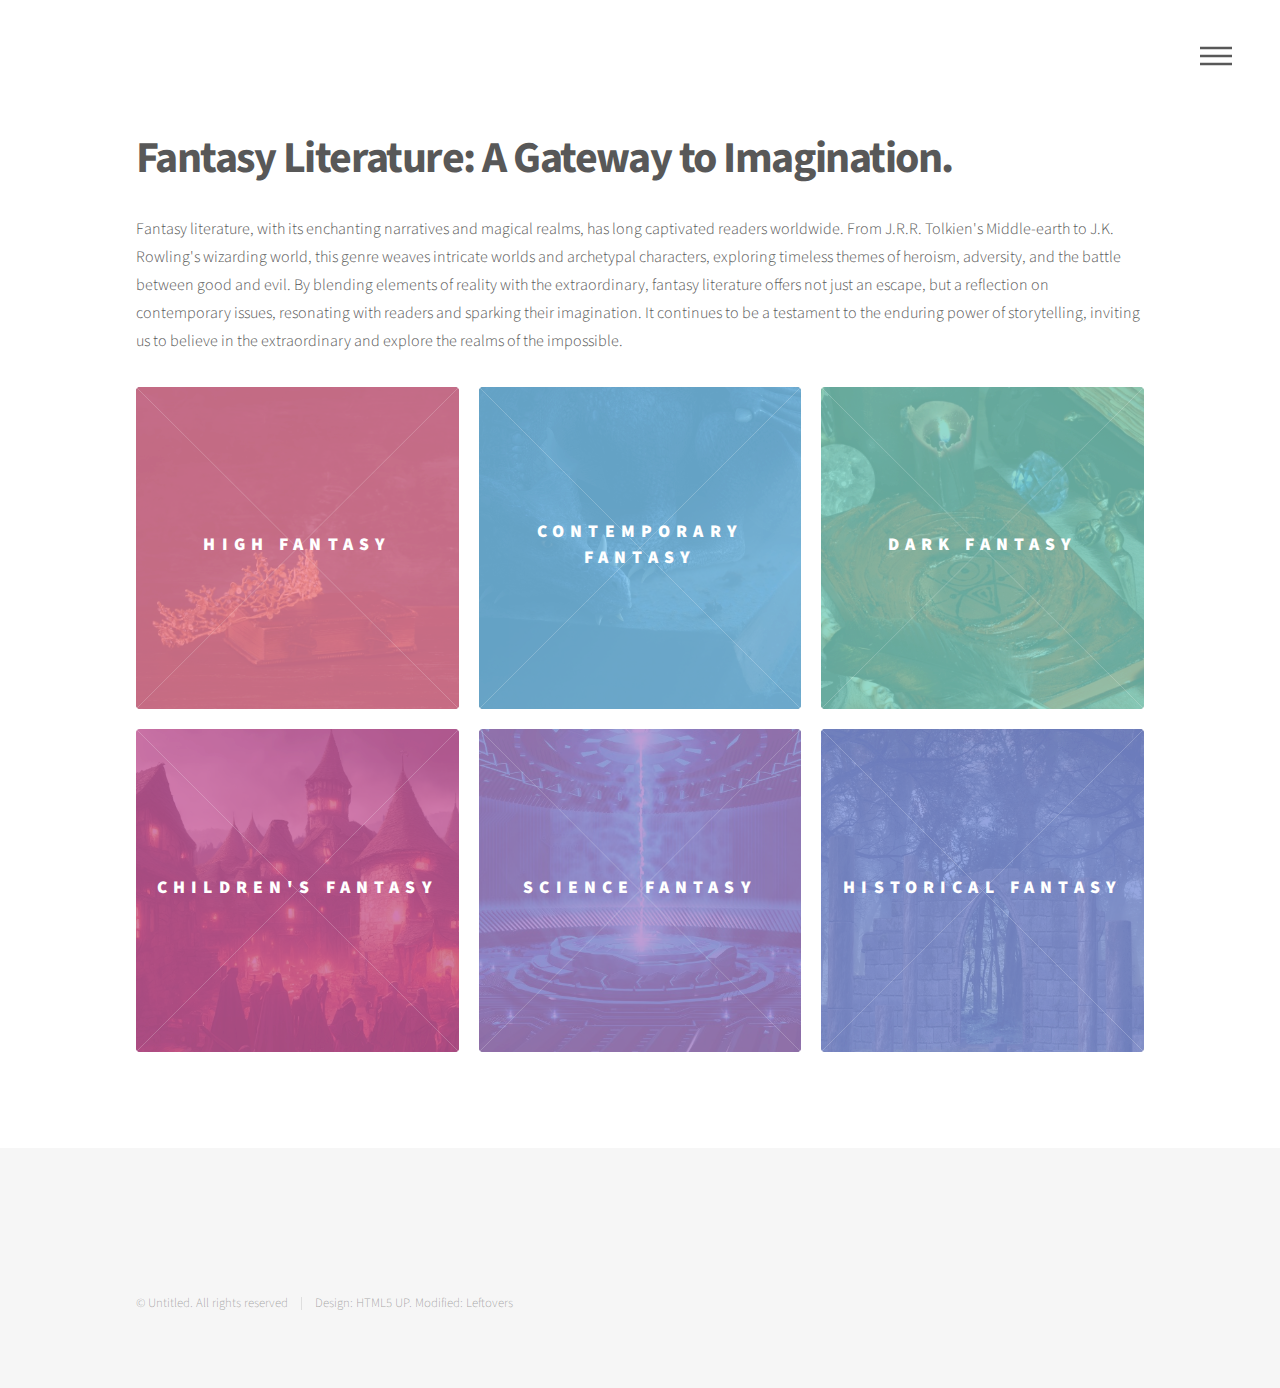
<file: index.html>
<!DOCTYPE HTML>
<!--
	Phantom by HTML5 UP
	html5up.net | @ajlkn
	Free for personal and commercial use under the CCA 3.0 license (html5up.net/license)
-->
<html>
	<head>
		<title>Webapp project</title>
		<meta charset="utf-8" />
		<meta name="viewport" content="width=device-width, initial-scale=1, user-scalable=no" />
		<link rel="stylesheet" href="assets/css/main.css" />
		<noscript><link rel="stylesheet" href="assets/css/noscript.css" /></noscript>
	</head>
	<body class="is-preload">
		<!-- Wrapper -->
			<div id="wrapper">

				<!-- Header -->
					<header id="header">
						<div class="inner">
							<!-- Nav -->
								<nav>
									<ul>
										<li><a href="#menu">Menu</a></li>
									</ul>
								</nav>

						</div>
					</header>

				<!-- Menu -->
					<nav id="menu">
						<h2>Menu</h2>
						<ul>
							<li><a href="index.html">Home</a></li>
							<li><a href="sub1.html">High Fantasy</a></li>
							<li><a href="sub2.html">Contemprorary Fantasy</a></li>
							<li><a href="sub3.html">Dark Fantasy</a></li>
							<li><a href="sub4.html">Children's Fantasy</a></li>
							<li><a href="sub5.html">Science Fantasy</a></li>
							<li><a href="sub6.html">Historical Fantasy</a></li>
							<li><a href="login.html" class="button primary small fit" >Log in</a></li>
						</ul>
					</nav>

				<!-- Main -->
					<div id="main">
						<div class="inner">
							<header>
								<h1>Fantasy Literature: A Gateway to Imagination.</h1>
								<p>Fantasy literature, with its enchanting narratives and magical realms, has long captivated readers worldwide.
									 From J.R.R. Tolkien's Middle-earth to J.K. Rowling's wizarding world, this genre weaves intricate worlds and 
									 archetypal characters, exploring timeless themes of heroism, adversity, and the battle between good and evil.
									  By blending elements of reality with the extraordinary, fantasy literature offers not just an escape, but a 
									  reflection on contemporary issues, resonating with readers and sparking their imagination. It continues to be a 
									  testament to the enduring power of storytelling, inviting us to believe in the extraordinary and explore the realms of the impossible. </p>
							</header>
							<section class="tiles">
								<article class="style1">
									<span class="image">
										<img src="images/pic01.jpg" alt="" />
									</span>
									<a href="sub1.html">
										<h2>High fantasy</h2>
										<div class="content">
											<p>‘It’s a dangerous business, Frodo, going out of your door. You step into the road, and if you don’t keep your feet, there’s no knowing where you might be swept off to’. - J.R.R. Tolkien</p>
										</div>
									</a>
								</article>
								<article class="style2">
									<span class="image">
										<img src="images/pic02.jpg" alt="" />
									</span>
									<a href="sub2.html">
										<h2>Contemporary fantasy</h2>
										<div class="content">
											<p>One day, you will be old enough to start reading fairytales again. - C.S. Lewis</p>
										</div>
									</a>
								</article>
								<article class="style3">
									<span class="image">
										<img src="images/pic03.jpg" alt="" />
									</span>
									<a href="sub3.html">
										<h2>Dark Fantasy</h2>
										<div class="content">
											<p>The man in black fled across the desert, and the gunslinger followed.   - Stephen King</p>
										</div>
									</a>
								</article>
								<article class="style4">
									<span class="image">
										<img src="images/pic04.jpg" alt="" />
									</span>
									<a href="sub4.html">
										<h2>Children's Fantasy</h2>
										<div class="content">
											<p>You're a wizard, Harry! - J.K. Rowling</p>
										</div>
									</a>
								</article>
								<article class="style5">
									<span class="image">
										<img src="images/pic05.jpg" alt="" />
									</span>
									<a href="sub5.html">
										<h2>Science Fantasy</h2>
										<div class="content">
											<p>A robot may not injure a human being or, through inaction, allow a human being to come to harm... - Arthur C. Clarke</p>
										</div>
									</a>
								</article>
								<article class="style6">
									<span class="image">
										<img src="images/pic06.jpg" alt="" />
									</span>
									<a href="sub6.html">
										<h2>Historical Fantasy</h2>
										<div class="content">
											<p>A library of books is the fairest garden in the world, and to walk there is an ecstasy. - E. Powys Mathers, The Arabian Nights </p>
										</div>
									</a>
							</section>
						</div>
					</div>

				<!-- Footer -->
					<footer id="footer">
						<div class="inner">
							<ul class="copyright">
								<li>&copy; Untitled. All rights reserved</li><li>Design: HTML5 UP. Modified: Leftovers</a></li>
							</ul>
						</div>
					</footer>

			</div>

		<!-- Scripts -->
			<script src="assets/js/jquery.min.js"></script>
			<script src="assets/js/browser.min.js"></script>
			<script src="assets/js/breakpoints.min.js"></script>
			<script src="assets/js/util.js"></script>
			<script src="assets/js/main.js"></script>

	</body>
</html>
</file>
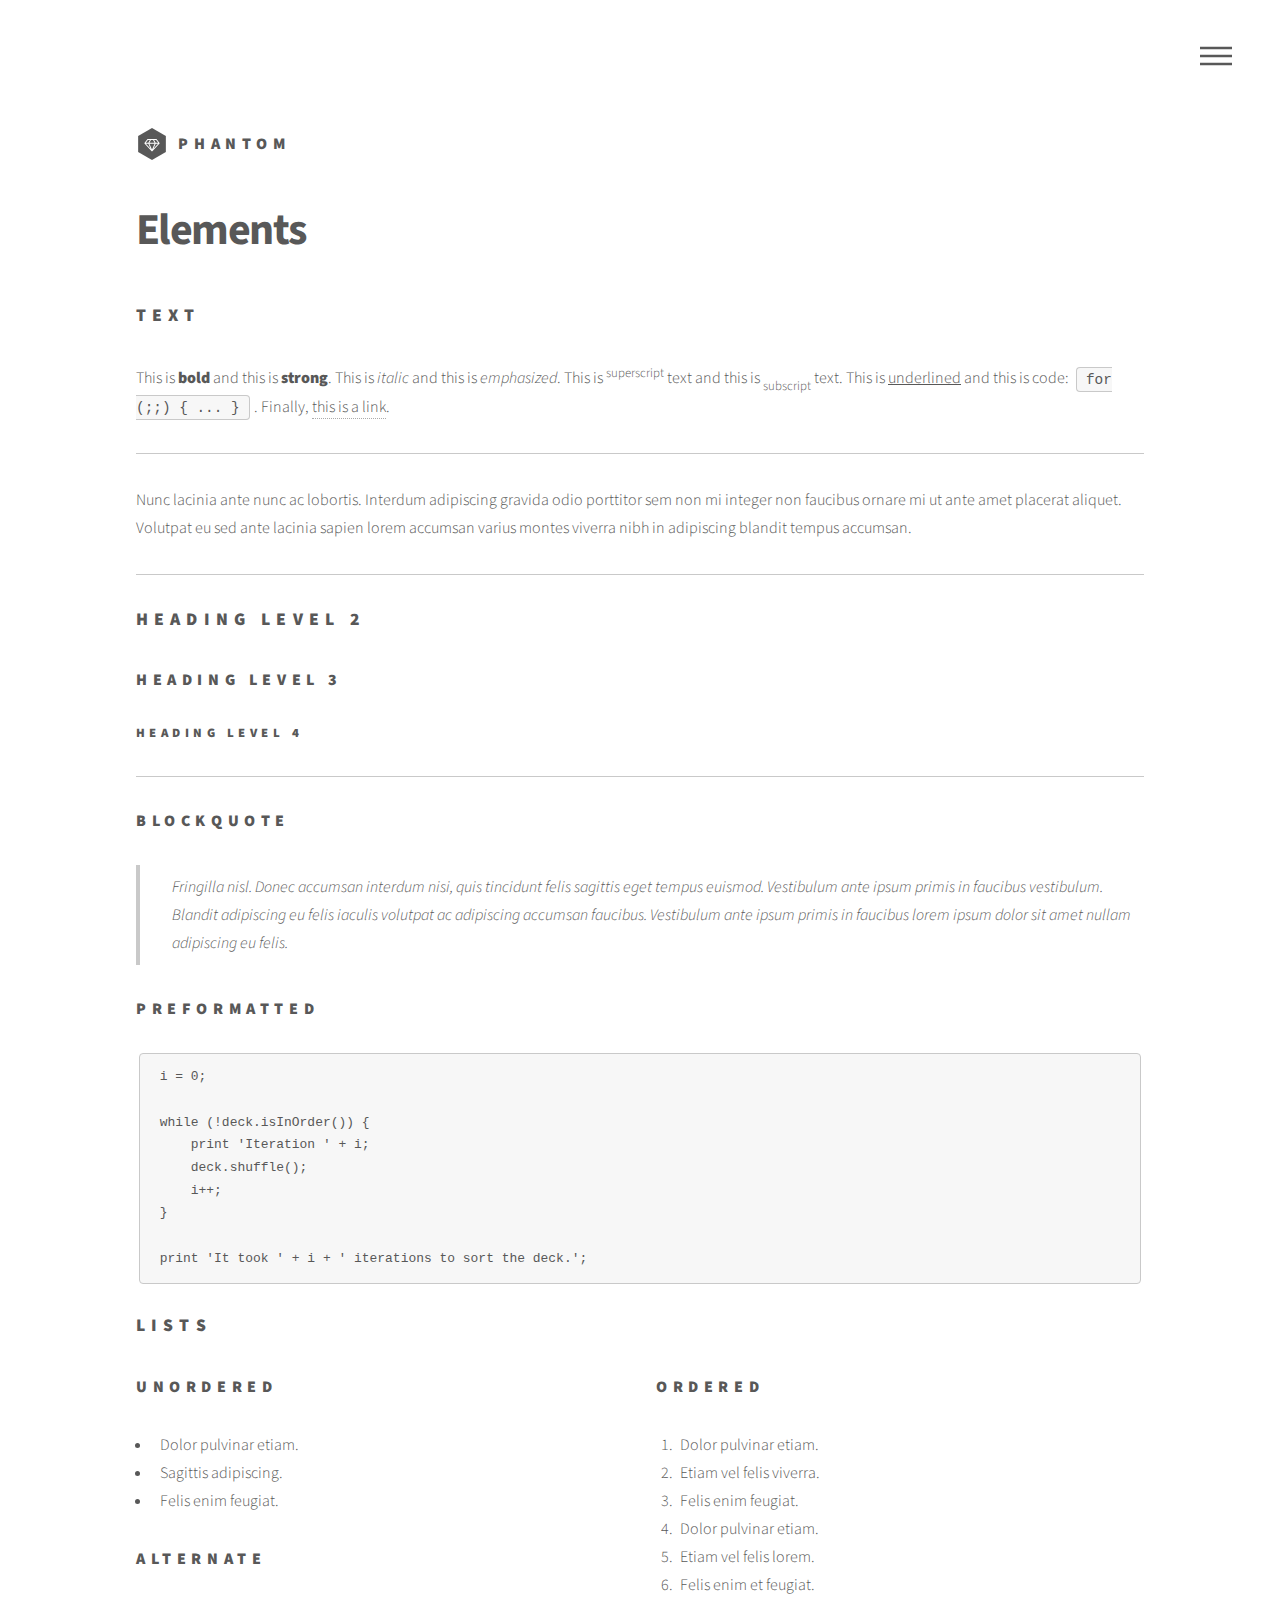
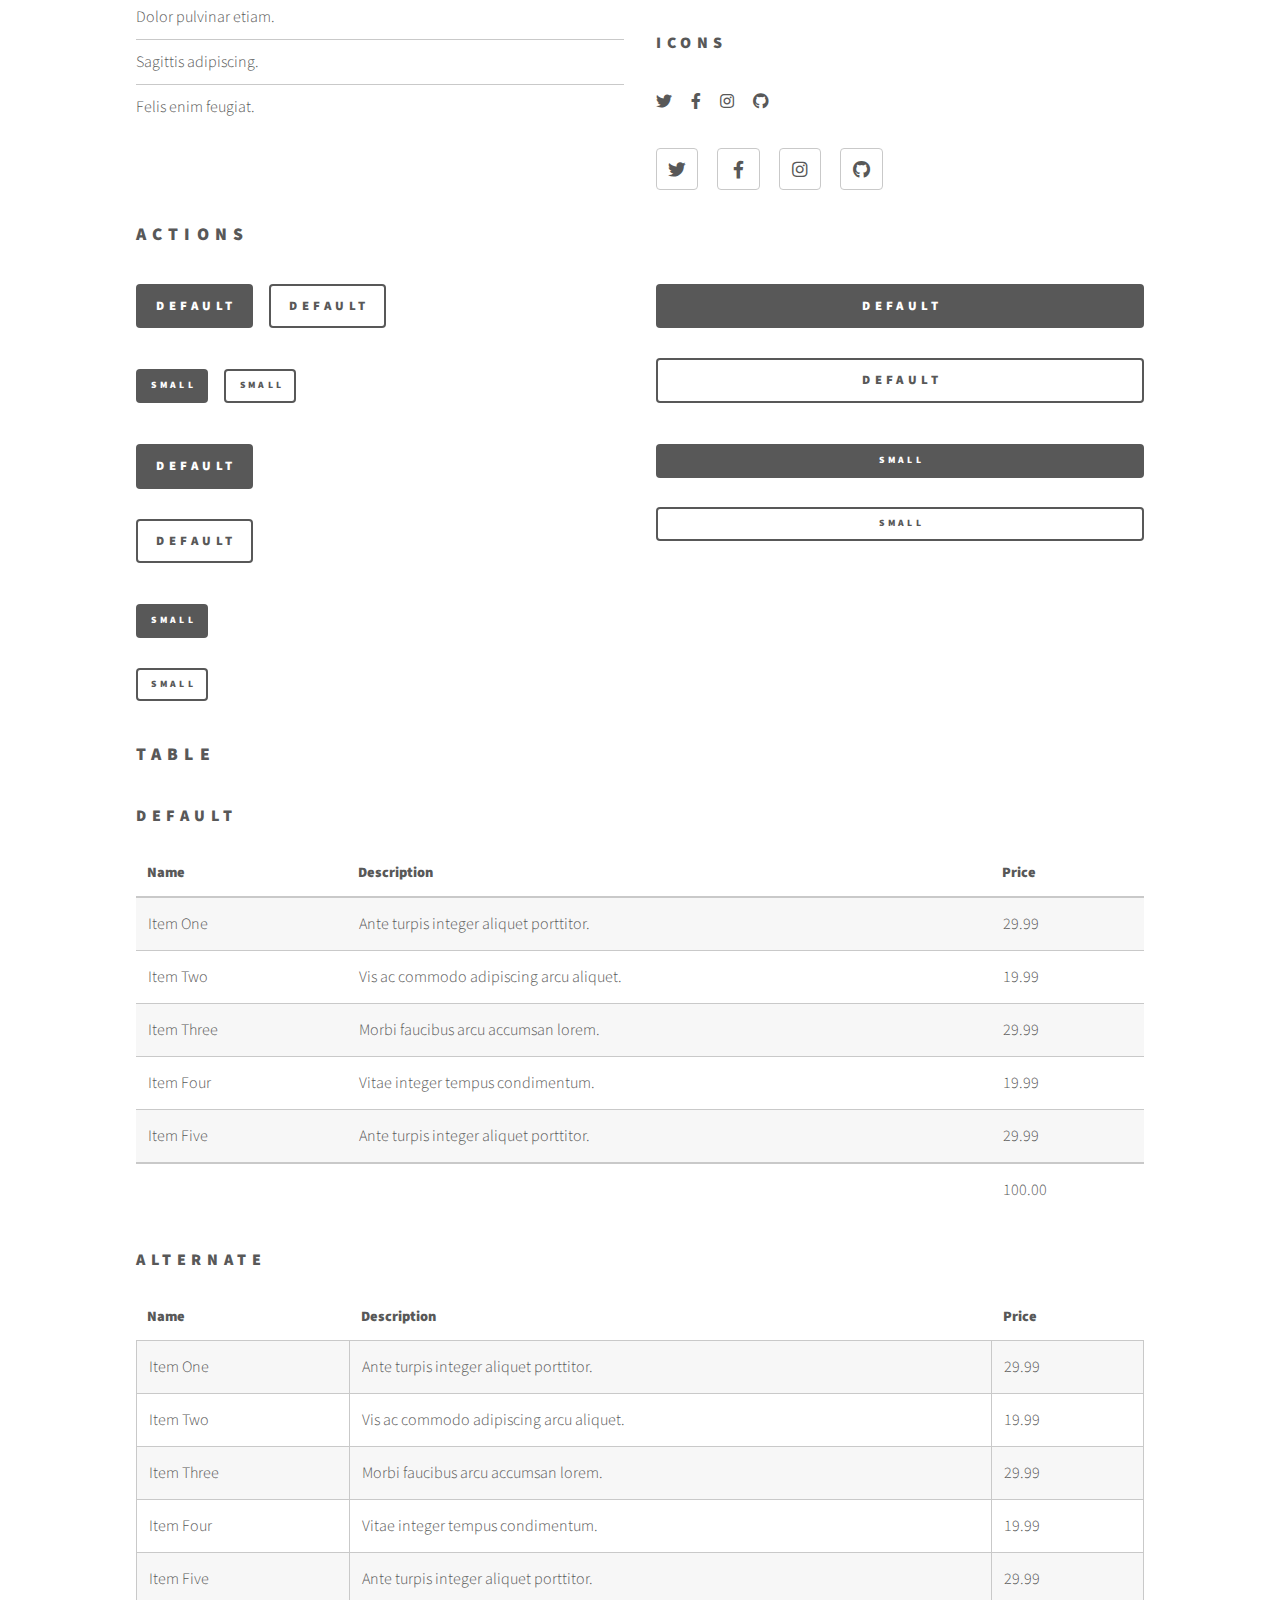
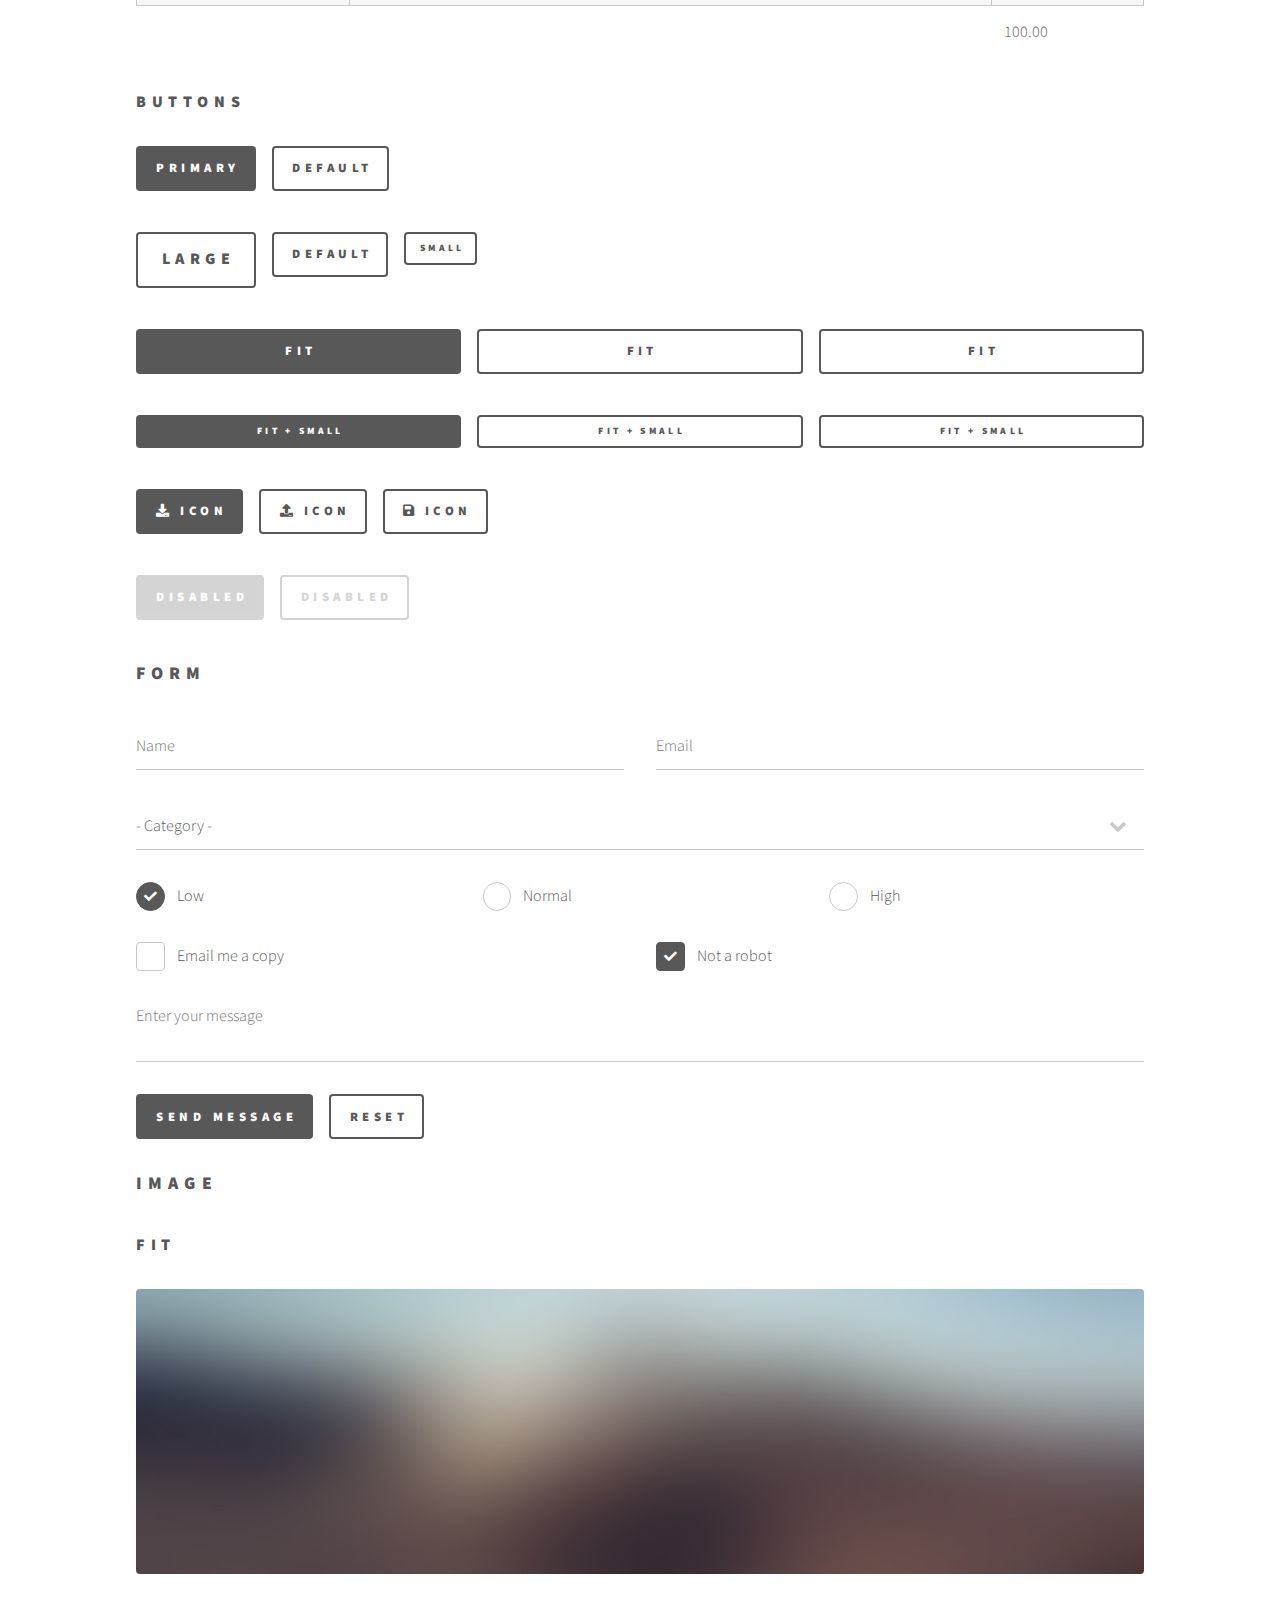
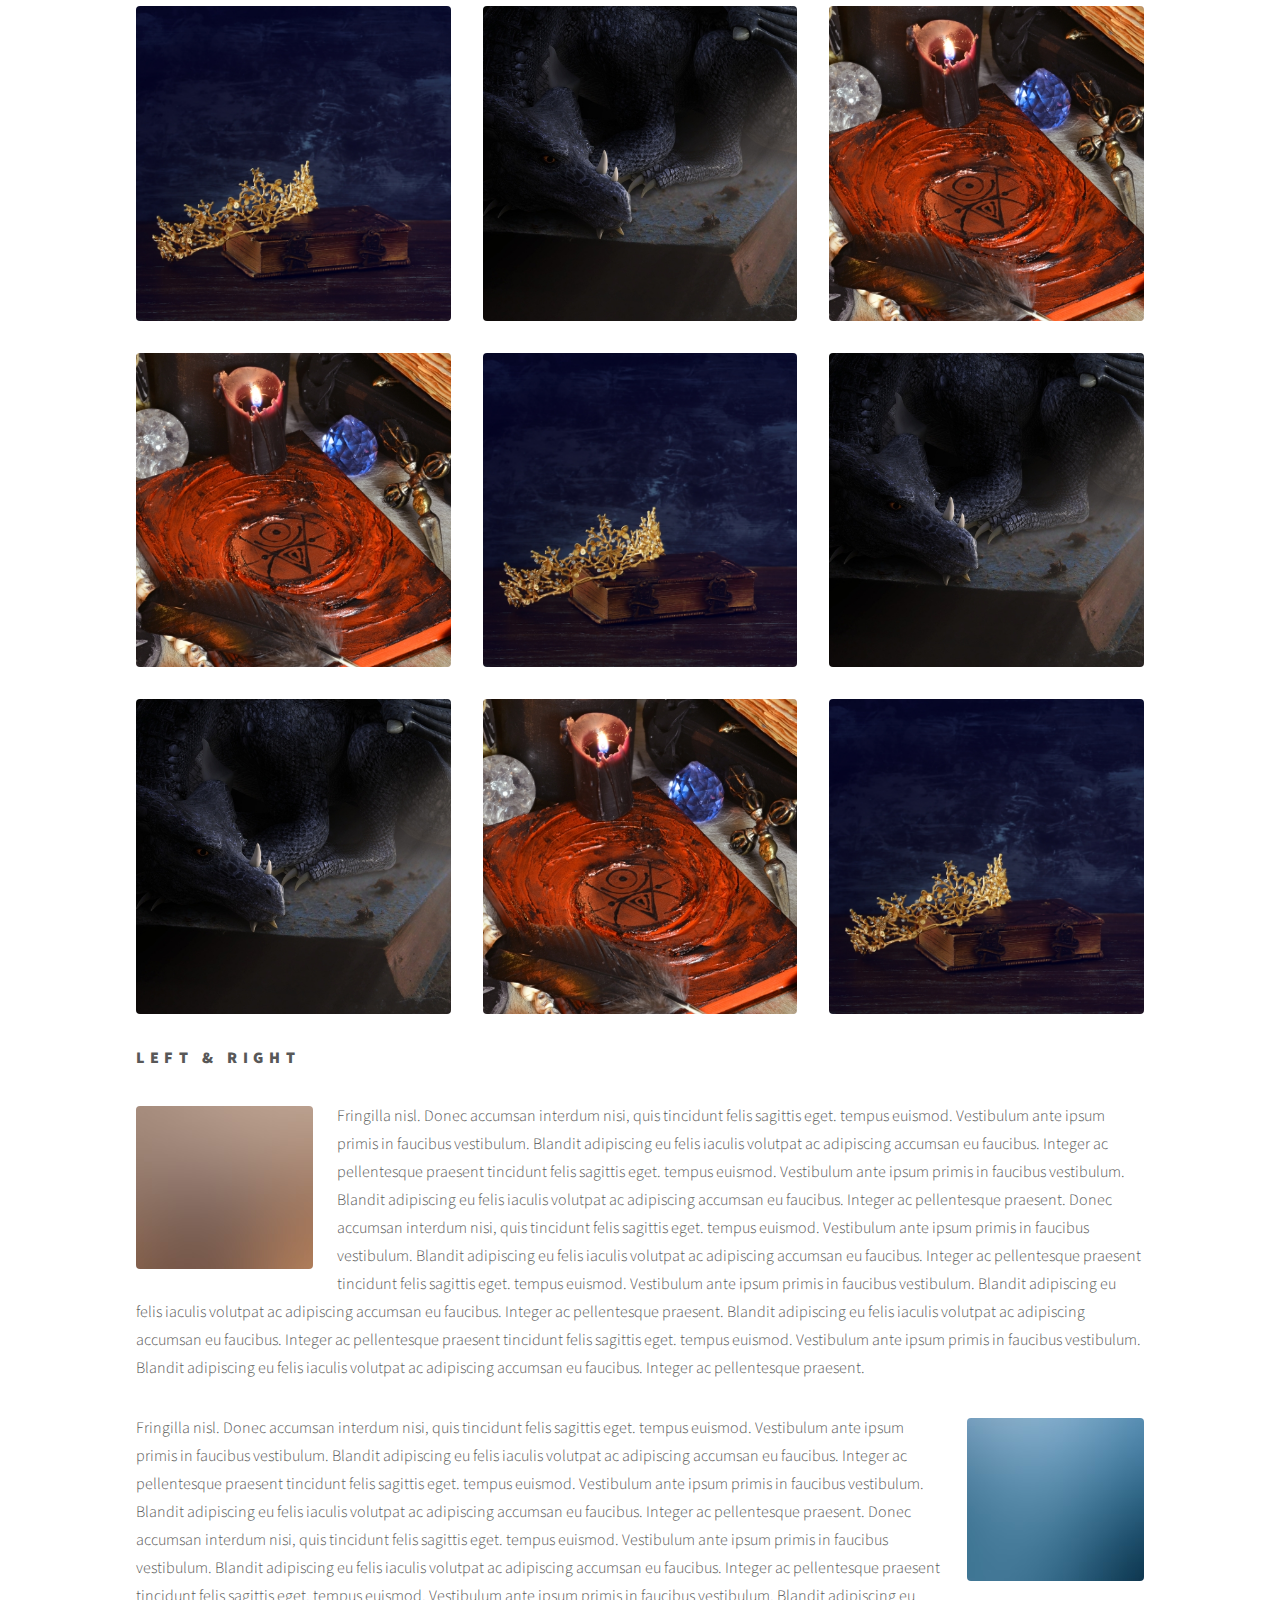
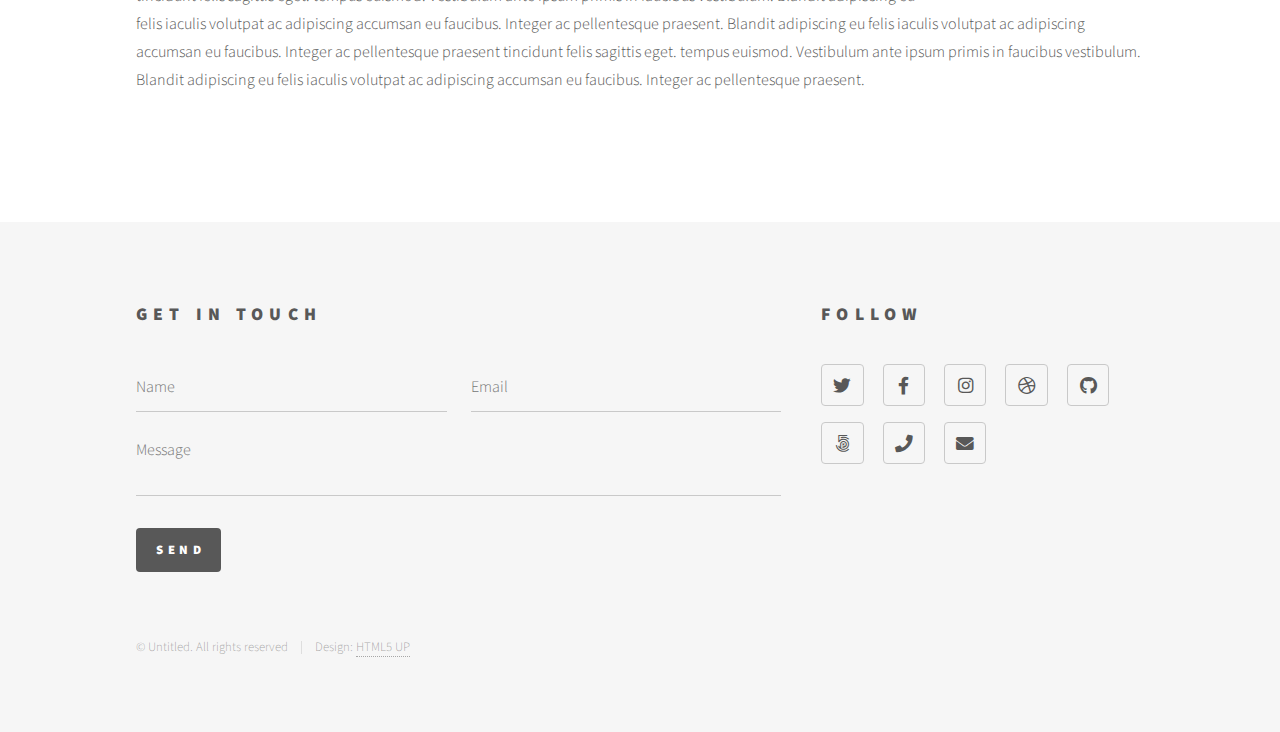
<file: elements.html>
<!DOCTYPE HTML>
<!--
	Phantom by HTML5 UP
	html5up.net | @ajlkn
	Free for personal and commercial use under the CCA 3.0 license (html5up.net/license)
-->
<html>
	<head>
		<title>Elements - Phantom by HTML5 UP</title>
		<meta charset="utf-8" />
		<meta name="viewport" content="width=device-width, initial-scale=1, user-scalable=no" />
		<link rel="stylesheet" href="assets/css/main.css" />
		<noscript><link rel="stylesheet" href="assets/css/noscript.css" /></noscript>
	</head>
	<body class="is-preload">
		<!-- Wrapper -->
			<div id="wrapper">

				<!-- Header -->
					<header id="header">
						<div class="inner">

							<!-- Logo -->
								<a href="index.html" class="logo">
									<span class="symbol"><img src="images/logo.svg" alt="" /></span><span class="title">Phantom</span>
								</a>

							<!-- Nav -->
								<nav>
									<ul>
										<li><a href="#menu">Menu</a></li>
									</ul>
								</nav>

						</div>
					</header>

				<!-- Menu -->
					<nav id="menu">
						<h2>Menu</h2>
						<ul>
							<li><a href="index.html">Home</a></li>
							<li><a href="generic.html">Ipsum veroeros</a></li>
							<li><a href="generic.html">Tempus etiam</a></li>
							<li><a href="generic.html">Consequat dolor</a></li>
							<li><a href="elements.html">Elements</a></li>
						</ul>
					</nav>

				<!-- Main -->
					<div id="main">
						<div class="inner">
							<h1>Elements</h1>

							<!-- Text -->
								<section>
									<h2>Text</h2>
									<p>This is <b>bold</b> and this is <strong>strong</strong>. This is <i>italic</i> and this is <em>emphasized</em>.
									This is <sup>superscript</sup> text and this is <sub>subscript</sub> text.
									This is <u>underlined</u> and this is code: <code>for (;;) { ... }</code>. Finally, <a href="#">this is a link</a>.</p>
									<hr />
									<p>Nunc lacinia ante nunc ac lobortis. Interdum adipiscing gravida odio porttitor sem non mi integer non faucibus ornare mi ut ante amet placerat aliquet. Volutpat eu sed ante lacinia sapien lorem accumsan varius montes viverra nibh in adipiscing blandit tempus accumsan.</p>
									<hr />
									<h2>Heading Level 2</h2>
									<h3>Heading Level 3</h3>
									<h4>Heading Level 4</h4>
									<hr />
									<h3>Blockquote</h3>
									<blockquote>Fringilla nisl. Donec accumsan interdum nisi, quis tincidunt felis sagittis eget tempus euismod. Vestibulum ante ipsum primis in faucibus vestibulum. Blandit adipiscing eu felis iaculis volutpat ac adipiscing accumsan faucibus. Vestibulum ante ipsum primis in faucibus lorem ipsum dolor sit amet nullam adipiscing eu felis.</blockquote>
									<h3>Preformatted</h3>
									<pre><code>i = 0;

while (!deck.isInOrder()) {
    print 'Iteration ' + i;
    deck.shuffle();
    i++;
}

print 'It took ' + i + ' iterations to sort the deck.';</code></pre>
								</section>

							<!-- Lists -->
								<section>
									<h2>Lists</h2>
									<div class="row">
										<div class="col-6 col-12-medium">
											<h3>Unordered</h3>
											<ul>
												<li>Dolor pulvinar etiam.</li>
												<li>Sagittis adipiscing.</li>
												<li>Felis enim feugiat.</li>
											</ul>
											<h3>Alternate</h3>
											<ul class="alt">
												<li>Dolor pulvinar etiam.</li>
												<li>Sagittis adipiscing.</li>
												<li>Felis enim feugiat.</li>
											</ul>
										</div>
										<div class="col-6 col-12-medium">
											<h3>Ordered</h3>
											<ol>
												<li>Dolor pulvinar etiam.</li>
												<li>Etiam vel felis viverra.</li>
												<li>Felis enim feugiat.</li>
												<li>Dolor pulvinar etiam.</li>
												<li>Etiam vel felis lorem.</li>
												<li>Felis enim et feugiat.</li>
											</ol>
											<h3>Icons</h3>
											<ul class="icons">
												<li><a href="#" class="icon brands style1 fa-twitter"><span class="label">Twitter</span></a></li>
												<li><a href="#" class="icon brands style1 fa-facebook-f"><span class="label">Facebook</span></a></li>
												<li><a href="#" class="icon brands style1 fa-instagram"><span class="label">Instagram</span></a></li>
												<li><a href="#" class="icon brands style1 fa-github"><span class="label">Github</span></a></li>
											</ul>
											<ul class="icons">
												<li><a href="#" class="icon brands style2 fa-twitter"><span class="label">Twitter</span></a></li>
												<li><a href="#" class="icon brands style2 fa-facebook-f"><span class="label">Facebook</span></a></li>
												<li><a href="#" class="icon brands style2 fa-instagram"><span class="label">Instagram</span></a></li>
												<li><a href="#" class="icon brands style2 fa-github"><span class="label">Github</span></a></li>
											</ul>
										</div>
									</div>
									<h2>Actions</h2>
									<div class="row">
										<div class="col-6 col-12-medium">
											<ul class="actions">
												<li><a href="#" class="button primary">Default</a></li>
												<li><a href="#" class="button">Default</a></li>
											</ul>
											<ul class="actions small">
												<li><a href="#" class="button primary small">Small</a></li>
												<li><a href="#" class="button small">Small</a></li>
											</ul>
											<ul class="actions stacked">
												<li><a href="#" class="button primary">Default</a></li>
												<li><a href="#" class="button">Default</a></li>
											</ul>
											<ul class="actions stacked">
												<li><a href="#" class="button primary small">Small</a></li>
												<li><a href="#" class="button small">Small</a></li>
											</ul>
										</div>
										<div class="col-6 col-12-medium">
											<ul class="actions stacked">
												<li><a href="#" class="button primary fit">Default</a></li>
												<li><a href="#" class="button fit">Default</a></li>
											</ul>
											<ul class="actions stacked">
												<li><a href="#" class="button primary small fit">Small</a></li>
												<li><a href="#" class="button small fit">Small</a></li>
											</ul>
										</div>
									</div>
								</section>

							<!-- Table -->
								<section>
									<h2>Table</h2>
									<h3>Default</h3>
									<div class="table-wrapper">
										<table>
											<thead>
												<tr>
													<th>Name</th>
													<th>Description</th>
													<th>Price</th>
												</tr>
											</thead>
											<tbody>
												<tr>
													<td>Item One</td>
													<td>Ante turpis integer aliquet porttitor.</td>
													<td>29.99</td>
												</tr>
												<tr>
													<td>Item Two</td>
													<td>Vis ac commodo adipiscing arcu aliquet.</td>
													<td>19.99</td>
												</tr>
												<tr>
													<td>Item Three</td>
													<td> Morbi faucibus arcu accumsan lorem.</td>
													<td>29.99</td>
												</tr>
												<tr>
													<td>Item Four</td>
													<td>Vitae integer tempus condimentum.</td>
													<td>19.99</td>
												</tr>
												<tr>
													<td>Item Five</td>
													<td>Ante turpis integer aliquet porttitor.</td>
													<td>29.99</td>
												</tr>
											</tbody>
											<tfoot>
												<tr>
													<td colspan="2"></td>
													<td>100.00</td>
												</tr>
											</tfoot>
										</table>
									</div>

									<h3>Alternate</h3>
									<div class="table-wrapper">
										<table class="alt">
											<thead>
												<tr>
													<th>Name</th>
													<th>Description</th>
													<th>Price</th>
												</tr>
											</thead>
											<tbody>
												<tr>
													<td>Item One</td>
													<td>Ante turpis integer aliquet porttitor.</td>
													<td>29.99</td>
												</tr>
												<tr>
													<td>Item Two</td>
													<td>Vis ac commodo adipiscing arcu aliquet.</td>
													<td>19.99</td>
												</tr>
												<tr>
													<td>Item Three</td>
													<td> Morbi faucibus arcu accumsan lorem.</td>
													<td>29.99</td>
												</tr>
												<tr>
													<td>Item Four</td>
													<td>Vitae integer tempus condimentum.</td>
													<td>19.99</td>
												</tr>
												<tr>
													<td>Item Five</td>
													<td>Ante turpis integer aliquet porttitor.</td>
													<td>29.99</td>
												</tr>
											</tbody>
											<tfoot>
												<tr>
													<td colspan="2"></td>
													<td>100.00</td>
												</tr>
											</tfoot>
										</table>
									</div>
								</section>

							<!-- Buttons -->
								<section>
									<h3>Buttons</h3>
									<ul class="actions">
										<li><a href="#" class="button primary">Primary</a></li>
										<li><a href="#" class="button">Default</a></li>
									</ul>
									<ul class="actions">
										<li><a href="#" class="button large">Large</a></li>
										<li><a href="#" class="button">Default</a></li>
										<li><a href="#" class="button small">Small</a></li>
									</ul>
									<ul class="actions fit">
										<li><a href="#" class="button primary fit">Fit</a></li>
										<li><a href="#" class="button fit">Fit</a></li>
										<li><a href="#" class="button fit">Fit</a></li>
									</ul>
									<ul class="actions fit small">
										<li><a href="#" class="button primary fit small">Fit + Small</a></li>
										<li><a href="#" class="button fit small">Fit + Small</a></li>
										<li><a href="#" class="button fit small">Fit + Small</a></li>
									</ul>
									<ul class="actions">
										<li><a href="#" class="button primary icon solid fa-download">Icon</a></li>
										<li><a href="#" class="button icon solid fa-upload">Icon</a></li>
										<li><a href="#" class="button icon solid fa-save">Icon</a></li>
									</ul>
									<ul class="actions">
										<li><span class="button primary disabled">Disabled</span></li>
										<li><span class="button disabled">Disabled</span></li>
									</ul>
								</section>

							<!-- Form -->
								<section>
									<h2>Form</h2>
									<form method="post" action="#">
										<div class="row gtr-uniform">
											<div class="col-6 col-12-xsmall">
												<input type="text" name="demo-name" id="demo-name" value="" placeholder="Name" />
											</div>
											<div class="col-6 col-12-xsmall">
												<input type="email" name="demo-email" id="demo-email" value="" placeholder="Email" />
											</div>
											<div class="col-12">
												<select name="demo-category" id="demo-category">
													<option value="">- Category -</option>
													<option value="1">Manufacturing</option>
													<option value="1">Shipping</option>
													<option value="1">Administration</option>
													<option value="1">Human Resources</option>
												</select>
											</div>
											<div class="col-4 col-12-small">
												<input type="radio" id="demo-priority-low" name="demo-priority" checked>
												<label for="demo-priority-low">Low</label>
											</div>
											<div class="col-4 col-12-small">
												<input type="radio" id="demo-priority-normal" name="demo-priority">
												<label for="demo-priority-normal">Normal</label>
											</div>
											<div class="col-4 col-12-small">
												<input type="radio" id="demo-priority-high" name="demo-priority">
												<label for="demo-priority-high">High</label>
											</div>
											<div class="col-6 col-12-small">
												<input type="checkbox" id="demo-copy" name="demo-copy">
												<label for="demo-copy">Email me a copy</label>
											</div>
											<div class="col-6 col-12-small">
												<input type="checkbox" id="demo-human" name="demo-human" checked>
												<label for="demo-human">Not a robot</label>
											</div>
											<div class="col-12">
												<textarea name="demo-message" id="demo-message" placeholder="Enter your message" rows="6"></textarea>
											</div>
											<div class="col-12">
												<ul class="actions">
													<li><input type="submit" value="Send Message" class="primary" /></li>
													<li><input type="reset" value="Reset" /></li>
												</ul>
											</div>
										</div>
									</form>
								</section>

							<!-- Image -->
								<section>
									<h2>Image</h2>
									<h3>Fit</h3>
									<div class="box alt">
										<div class="row gtr-uniform">
											<div class="col-12"><span class="image fit"><img src="images/pic13.jpg" alt="" /></span></div>
											<div class="col-4"><span class="image fit"><img src="images/pic01.jpg" alt="" /></span></div>
											<div class="col-4"><span class="image fit"><img src="images/pic02.jpg" alt="" /></span></div>
											<div class="col-4"><span class="image fit"><img src="images/pic03.jpg" alt="" /></span></div>
											<div class="col-4"><span class="image fit"><img src="images/pic03.jpg" alt="" /></span></div>
											<div class="col-4"><span class="image fit"><img src="images/pic01.jpg" alt="" /></span></div>
											<div class="col-4"><span class="image fit"><img src="images/pic02.jpg" alt="" /></span></div>
											<div class="col-4"><span class="image fit"><img src="images/pic02.jpg" alt="" /></span></div>
											<div class="col-4"><span class="image fit"><img src="images/pic03.jpg" alt="" /></span></div>
											<div class="col-4"><span class="image fit"><img src="images/pic01.jpg" alt="" /></span></div>
										</div>
									</div>
									<h3>Left &amp; Right</h3>
									<p><span class="image left"><img src="images/pic14.jpg" alt="" /></span>Fringilla nisl. Donec accumsan interdum nisi, quis tincidunt felis sagittis eget. tempus euismod. Vestibulum ante ipsum primis in faucibus vestibulum. Blandit adipiscing eu felis iaculis volutpat ac adipiscing accumsan eu faucibus. Integer ac pellentesque praesent tincidunt felis sagittis eget. tempus euismod. Vestibulum ante ipsum primis in faucibus vestibulum. Blandit adipiscing eu felis iaculis volutpat ac adipiscing accumsan eu faucibus. Integer ac pellentesque praesent. Donec accumsan interdum nisi, quis tincidunt felis sagittis eget. tempus euismod. Vestibulum ante ipsum primis in faucibus vestibulum. Blandit adipiscing eu felis iaculis volutpat ac adipiscing accumsan eu faucibus. Integer ac pellentesque praesent tincidunt felis sagittis eget. tempus euismod. Vestibulum ante ipsum primis in faucibus vestibulum. Blandit adipiscing eu felis iaculis volutpat ac adipiscing accumsan eu faucibus. Integer ac pellentesque praesent. Blandit adipiscing eu felis iaculis volutpat ac adipiscing accumsan eu faucibus. Integer ac pellentesque praesent tincidunt felis sagittis eget. tempus euismod. Vestibulum ante ipsum primis in faucibus vestibulum. Blandit adipiscing eu felis iaculis volutpat ac adipiscing accumsan eu faucibus. Integer ac pellentesque praesent.</p>
									<p><span class="image right"><img src="images/pic15.jpg" alt="" /></span>Fringilla nisl. Donec accumsan interdum nisi, quis tincidunt felis sagittis eget. tempus euismod. Vestibulum ante ipsum primis in faucibus vestibulum. Blandit adipiscing eu felis iaculis volutpat ac adipiscing accumsan eu faucibus. Integer ac pellentesque praesent tincidunt felis sagittis eget. tempus euismod. Vestibulum ante ipsum primis in faucibus vestibulum. Blandit adipiscing eu felis iaculis volutpat ac adipiscing accumsan eu faucibus. Integer ac pellentesque praesent. Donec accumsan interdum nisi, quis tincidunt felis sagittis eget. tempus euismod. Vestibulum ante ipsum primis in faucibus vestibulum. Blandit adipiscing eu felis iaculis volutpat ac adipiscing accumsan eu faucibus. Integer ac pellentesque praesent tincidunt felis sagittis eget. tempus euismod. Vestibulum ante ipsum primis in faucibus vestibulum. Blandit adipiscing eu felis iaculis volutpat ac adipiscing accumsan eu faucibus. Integer ac pellentesque praesent. Blandit adipiscing eu felis iaculis volutpat ac adipiscing accumsan eu faucibus. Integer ac pellentesque praesent tincidunt felis sagittis eget. tempus euismod. Vestibulum ante ipsum primis in faucibus vestibulum. Blandit adipiscing eu felis iaculis volutpat ac adipiscing accumsan eu faucibus. Integer ac pellentesque praesent.</p>
								</section>

						</div>
					</div>

				<!-- Footer -->
					<footer id="footer">
						<div class="inner">
							<section>
								<h2>Get in touch</h2>
								<form method="post" action="#">
									<div class="fields">
										<div class="field half">
											<input type="text" name="name" id="name" placeholder="Name" />
										</div>
										<div class="field half">
											<input type="email" name="email" id="email" placeholder="Email" />
										</div>
										<div class="field">
											<textarea name="message" id="message" placeholder="Message"></textarea>
										</div>
									</div>
									<ul class="actions">
										<li><input type="submit" value="Send" class="primary" /></li>
									</ul>
								</form>
							</section>
							<section>
								<h2>Follow</h2>
								<ul class="icons">
									<li><a href="#" class="icon brands style2 fa-twitter"><span class="label">Twitter</span></a></li>
									<li><a href="#" class="icon brands style2 fa-facebook-f"><span class="label">Facebook</span></a></li>
									<li><a href="#" class="icon brands style2 fa-instagram"><span class="label">Instagram</span></a></li>
									<li><a href="#" class="icon brands style2 fa-dribbble"><span class="label">Dribbble</span></a></li>
									<li><a href="#" class="icon brands style2 fa-github"><span class="label">GitHub</span></a></li>
									<li><a href="#" class="icon brands style2 fa-500px"><span class="label">500px</span></a></li>
									<li><a href="#" class="icon solid style2 fa-phone"><span class="label">Phone</span></a></li>
									<li><a href="#" class="icon solid style2 fa-envelope"><span class="label">Email</span></a></li>
								</ul>
							</section>
							<ul class="copyright">
								<li>&copy; Untitled. All rights reserved</li><li>Design: <a href="http://html5up.net">HTML5 UP</a></li>
							</ul>
						</div>
					</footer>

			</div>

		<!-- Scripts -->
			<script src="assets/js/jquery.min.js"></script>
			<script src="assets/js/browser.min.js"></script>
			<script src="assets/js/breakpoints.min.js"></script>
			<script src="assets/js/util.js"></script>
			<script src="assets/js/main.js"></script>

	</body>
</html>
</file>
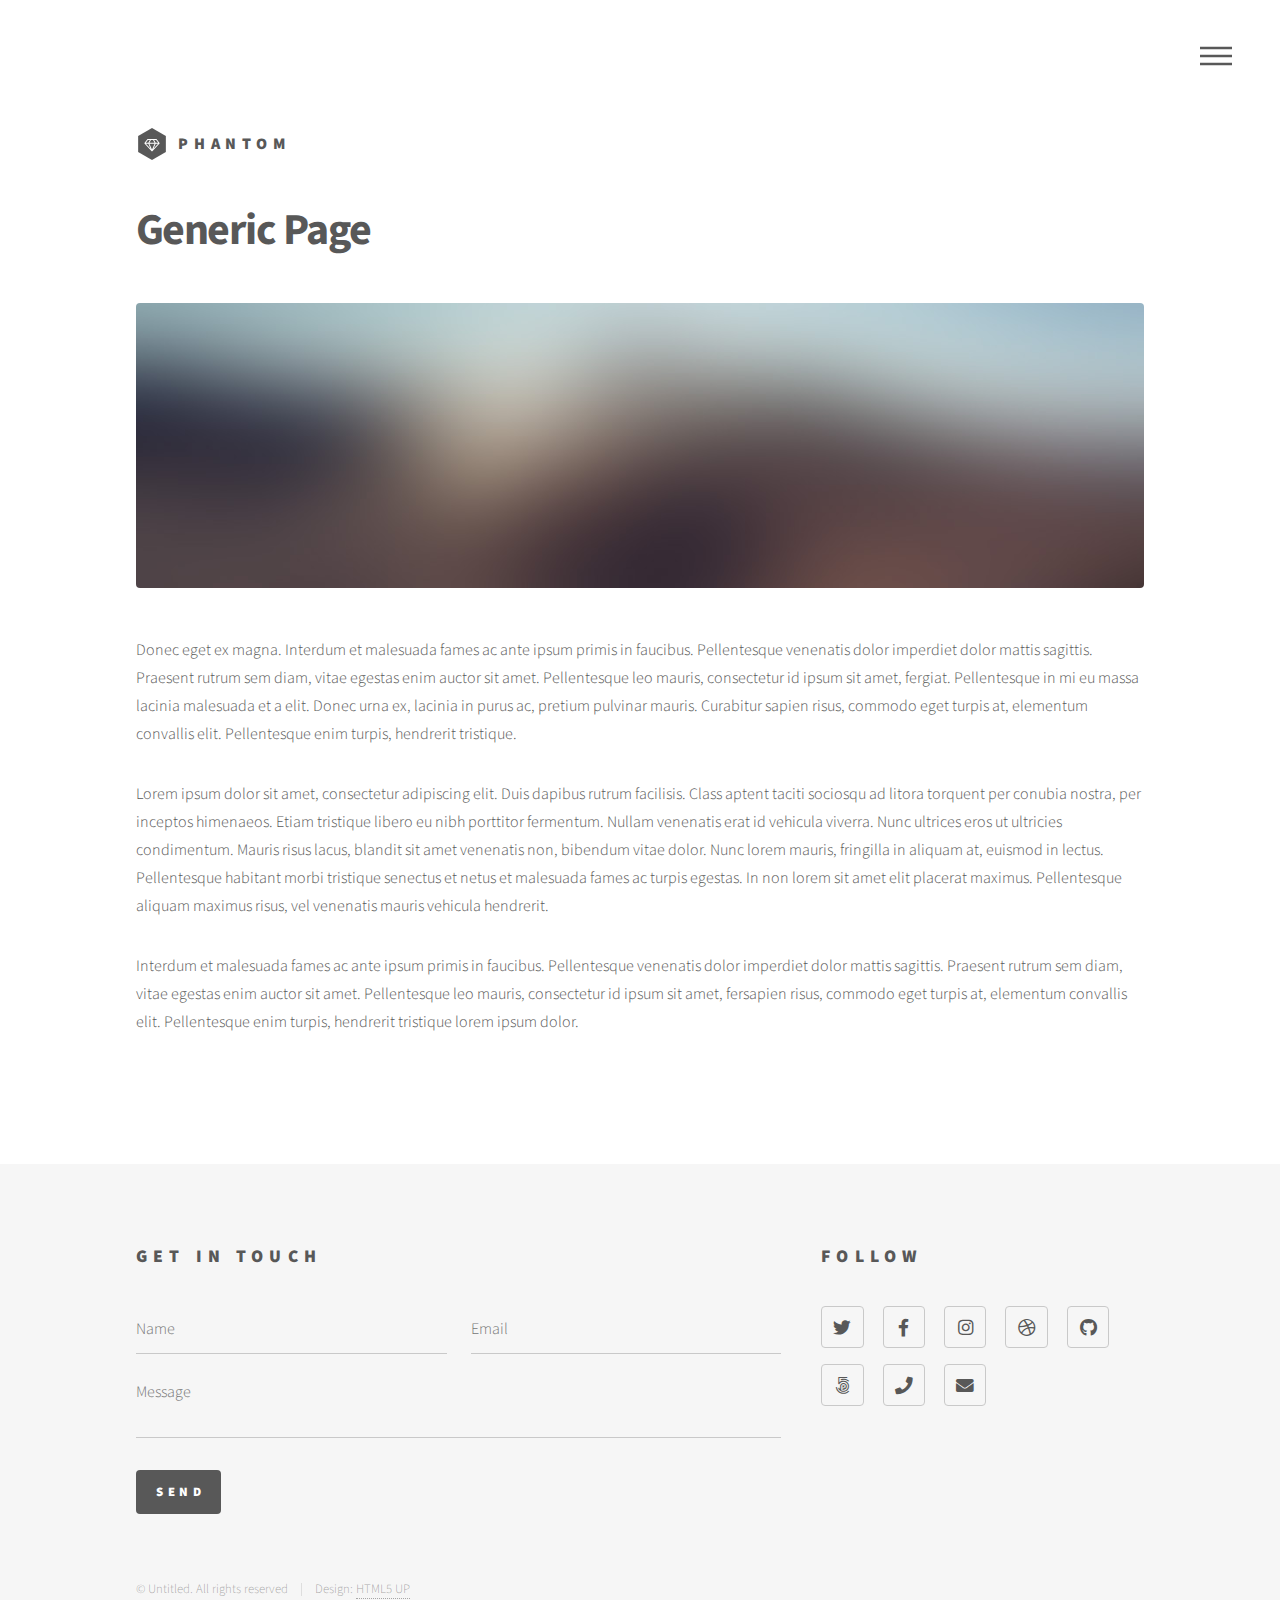
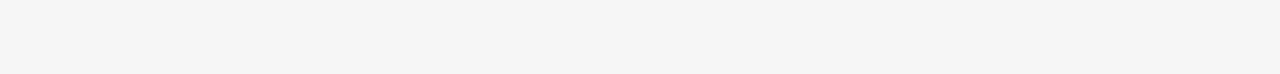
<file: generic.html>
<!DOCTYPE HTML>
<!--
	Phantom by HTML5 UP
	html5up.net | @ajlkn
	Free for personal and commercial use under the CCA 3.0 license (html5up.net/license)
-->
<html>
	<head>
		<title>Generic - Phantom by HTML5 UP</title>
		<meta charset="utf-8" />
		<meta name="viewport" content="width=device-width, initial-scale=1, user-scalable=no" />
		<link rel="stylesheet" href="assets/css/main.css" />
		<noscript><link rel="stylesheet" href="assets/css/noscript.css" /></noscript>
	</head>
	<body class="is-preload">
		<!-- Wrapper -->
			<div id="wrapper">

				<!-- Header -->
					<header id="header">
						<div class="inner">

							<!-- Logo -->
								<a href="index.html" class="logo">
									<span class="symbol"><img src="images/logo.svg" alt="" /></span><span class="title">Phantom</span>
								</a>

							<!-- Nav -->
								<nav>
									<ul>
										<li><a href="#menu">Menu</a></li>
									</ul>
								</nav>

						</div>
					</header>

				<!-- Menu -->
					<nav id="menu">
						<h2>Menu</h2>
						<ul>
							<li><a href="index.html">Home</a></li>
							<li><a href="sub1.html">High Fantasy</a></li>
							<li><a href="sub2.html">Contemprorary Fantasy</a></li>
							<li><a href="sub3.html">Dark Fantasy</a></li>
							<li><a href="sub1.html">Children's Fantasy</a></li>
							<li><a href="sub2.html">Subgenre 5</a></li>
							<li><a href="sub3.html">Subgenre 6</a></li>
							<li><a href="elements.html">Elements</a></li>
						</ul>
					</nav>

				<!-- Main -->
					<div id="main">
						<div class="inner">
							<h1>Generic Page</h1>
							<span class="image main"><img src="images/pic13.jpg" alt="" /></span>
							<p>Donec eget ex magna. Interdum et malesuada fames ac ante ipsum primis in faucibus. Pellentesque venenatis dolor imperdiet dolor mattis sagittis. Praesent rutrum sem diam, vitae egestas enim auctor sit amet. Pellentesque leo mauris, consectetur id ipsum sit amet, fergiat. Pellentesque in mi eu massa lacinia malesuada et a elit. Donec urna ex, lacinia in purus ac, pretium pulvinar mauris. Curabitur sapien risus, commodo eget turpis at, elementum convallis elit. Pellentesque enim turpis, hendrerit tristique.</p>
							<p>Lorem ipsum dolor sit amet, consectetur adipiscing elit. Duis dapibus rutrum facilisis. Class aptent taciti sociosqu ad litora torquent per conubia nostra, per inceptos himenaeos. Etiam tristique libero eu nibh porttitor fermentum. Nullam venenatis erat id vehicula viverra. Nunc ultrices eros ut ultricies condimentum. Mauris risus lacus, blandit sit amet venenatis non, bibendum vitae dolor. Nunc lorem mauris, fringilla in aliquam at, euismod in lectus. Pellentesque habitant morbi tristique senectus et netus et malesuada fames ac turpis egestas. In non lorem sit amet elit placerat maximus. Pellentesque aliquam maximus risus, vel venenatis mauris vehicula hendrerit.</p>
							<p>Interdum et malesuada fames ac ante ipsum primis in faucibus. Pellentesque venenatis dolor imperdiet dolor mattis sagittis. Praesent rutrum sem diam, vitae egestas enim auctor sit amet. Pellentesque leo mauris, consectetur id ipsum sit amet, fersapien risus, commodo eget turpis at, elementum convallis elit. Pellentesque enim turpis, hendrerit tristique lorem ipsum dolor.</p>
						</div>
					</div>

				<!-- Footer -->
					<footer id="footer">
						<div class="inner">
							<section>
								<h2>Get in touch</h2>
								<form method="post" action="#">
									<div class="fields">
										<div class="field half">
											<input type="text" name="name" id="name" placeholder="Name" />
										</div>
										<div class="field half">
											<input type="email" name="email" id="email" placeholder="Email" />
										</div>
										<div class="field">
											<textarea name="message" id="message" placeholder="Message"></textarea>
										</div>
									</div>
									<ul class="actions">
										<li><input type="submit" value="Send" class="primary" /></li>
									</ul>
								</form>
							</section>
							<section>
								<h2>Follow</h2>
								<ul class="icons">
									<li><a href="#" class="icon brands style2 fa-twitter"><span class="label">Twitter</span></a></li>
									<li><a href="#" class="icon brands style2 fa-facebook-f"><span class="label">Facebook</span></a></li>
									<li><a href="#" class="icon brands style2 fa-instagram"><span class="label">Instagram</span></a></li>
									<li><a href="#" class="icon brands style2 fa-dribbble"><span class="label">Dribbble</span></a></li>
									<li><a href="#" class="icon brands style2 fa-github"><span class="label">GitHub</span></a></li>
									<li><a href="#" class="icon brands style2 fa-500px"><span class="label">500px</span></a></li>
									<li><a href="#" class="icon solid style2 fa-phone"><span class="label">Phone</span></a></li>
									<li><a href="#" class="icon solid style2 fa-envelope"><span class="label">Email</span></a></li>
								</ul>
							</section>
							<ul class="copyright">
								<li>&copy; Untitled. All rights reserved</li><li>Design: <a href="http://html5up.net">HTML5 UP</a></li>
							</ul>
						</div>
					</footer>

			</div>

		<!-- Scripts -->
			<script src="assets/js/jquery.min.js"></script>
			<script src="assets/js/browser.min.js"></script>
			<script src="assets/js/breakpoints.min.js"></script>
			<script src="assets/js/util.js"></script>
			<script src="assets/js/main.js"></script>

	</body>
</html>
</file>
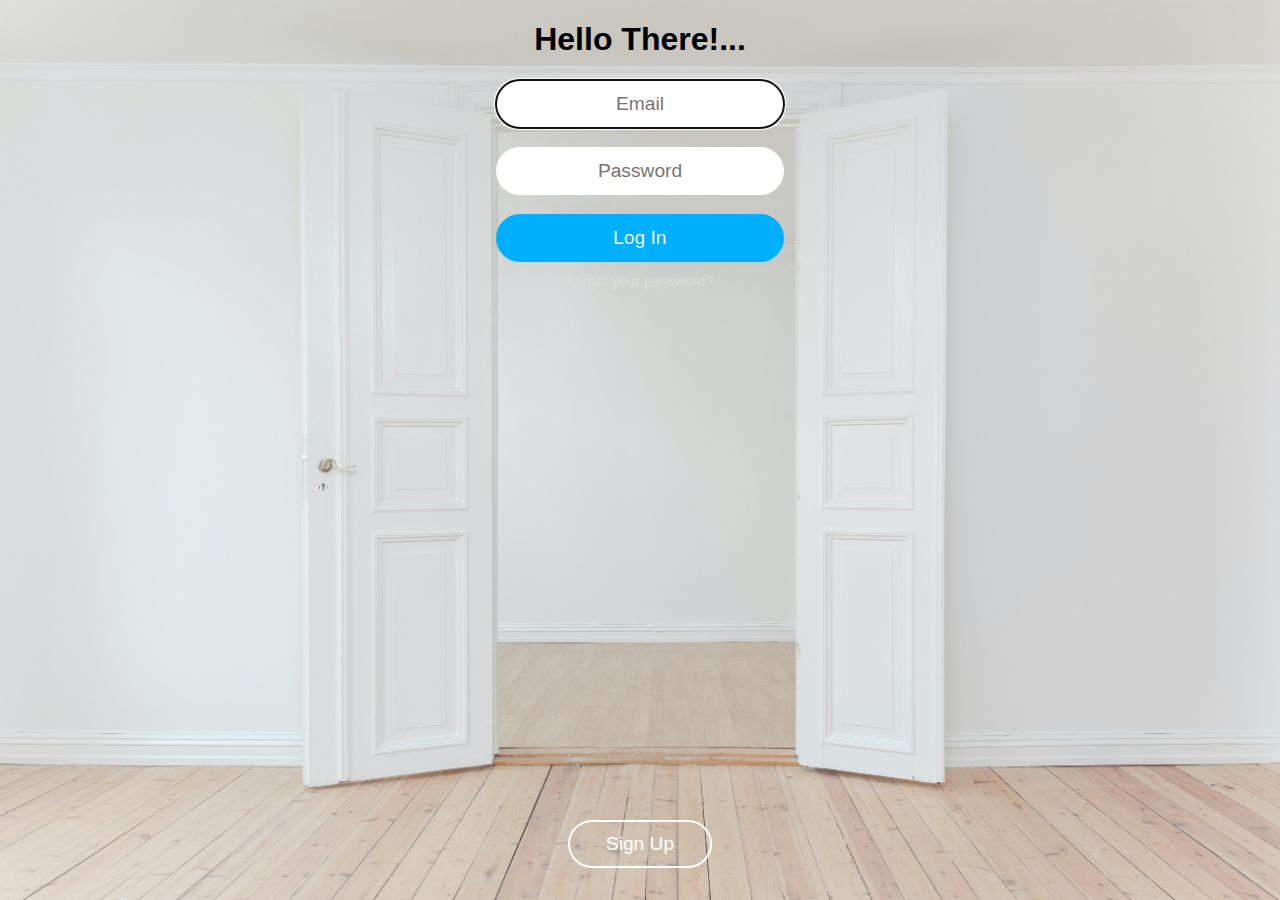
<file: login.html>
<!DOCTYPE html>
<html lang="en">
<head>
    <meta charset="UTF-8">
    <meta name="viewport" content="width=device-width, initial-scale=1.0">
    <title>Log in</title>
</head>
<style>
    body {
      background-image: url('images/login.jpg');
      background-repeat: no-repeat;
      background-attachment: fixed;  
      background-size: cover;
    }
    .log-in {
	position: relative;
	width: 18rem;
	top: calc(50% - 9.25rem);
	margin: auto;
	font-family: 'Roboto', sans-serif;
	font-weight: 300;
	text-align: center;
  }
  .input {
	box-sizing: border-box;
	display: block;
	margin: 0 0 1.2rem;
	padding: 0 1rem;
	width: 100%; height: 3rem;
	appearance: none;
	font-family: 'Roboto', sans-serif;
	font-size: 1.2rem;
	font-weight: 300;
	color: #556;
	text-align: center;
	border: 0;
	border-radius: 1.5rem;
	background: #fff;
  }
  .submit {
	margin-bottom: .6rem;
	font-weight: 500;
	cursor: pointer;
	color: #fff;
	background: #00B0FF;
	transition: 200ms;
  }
  .submit:hover {
	background: #10C0FF;
  }
  .forgot {
	color: #ddd;
	text-decoration: none;
	font-size: .9rem;
  }
  .forgot:hover {
	color: black;
	text-decoration: none;
  }
  .sign-up {
	position: absolute;
	bottom: 2rem;
	left: 0; right: 0;
	width: 9rem; height: 3rem;
	margin: auto;
	border-radius: 1.5rem;
	border: 2px solid #fff;
	background: transparent;
	color: #fff;
	font-size: 1.2rem;
	font-weight: 500;
	font-family: 'Roboto', sans-serif;
	cursor: pointer;
	transition: 200ms;
	padding: 0;
  }
  .sign-up:hover {
	background: rgba(255,255,255,.3);
  }
  
  @media all and (height:300px) {
	.sign-up {display:none}
  }


    </style>
<body>
    <form class="log-in">
        <h1 class="title">Hello There!...</h1>
        <input class="input" type="text" autofocus placeholder="Email" />
        <input class="input" type="password" placeholder="Password" />
        <button class="input submit" type="submit">Log In</button>
        <a href="index.html" class="forgot">Forgot your password?</a>
      </form>
    <button class="sign-up">Sign Up</button>
</body>
</html>
</file>
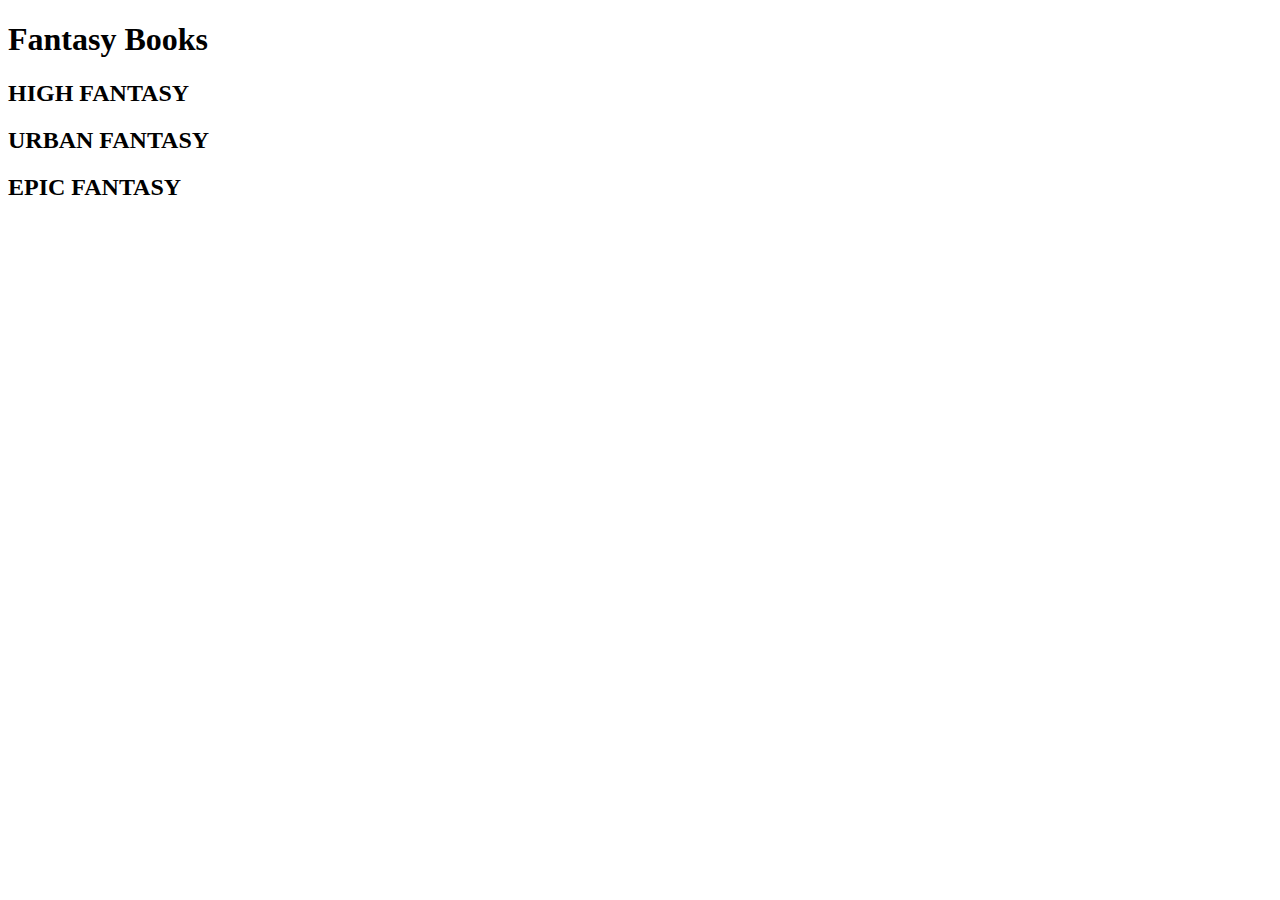
<file: openLibraryAPICall.html>
<!-- @format -->

<!DOCTYPE html>
<html>
  <head>
    <title>Fantasy Books</title>
    <style>
      .category {
        margin-top: 20px;
      }
      .book {
        margin-bottom: 10px;
      }
    </style>
  </head>
  <body>
    <h1>Fantasy Books</h1>
    <div id="booksContainer"></div>

    <script>
      // the function to fetch the books from the api
      function fetchBooks(category, containerId) {
        const url = `https://openlibrary.org/subjects/${category}.json?limit=10`;

        fetch(url)
          .then((response) => response.json())
          .then((data) => {
            const books = data.works;
            const container = document.getElementById(containerId);

            // Displaying the books
            books.forEach((book) => {
              const bookElement = document.createElement("div");
              bookElement.className = "book";
              bookElement.innerHTML = `<strong>Title:</strong> ${book.title}<br><strong>Author:</strong> ${book.authors[0].name}
              <img src="https://covers.openlibrary.org/b/ID/${book.cover_id}-S.jpg"/>`;
              container.appendChild(bookElement);
              console.log(book);
            });
          })
          .catch((error) => {
            console.log(error);
          });
      }

      // Fetches 10 fantasy books
      fetchBooks("fantasy", "booksContainer");

      // Then the subcategories:
      const categories = ["high_fantasy", "urban_fantasy", "epic_fantasy"];

      categories.forEach((category) => {
        const categoryDiv = document.createElement("div");
        categoryDiv.className = "category";
        categoryDiv.innerHTML = `<h2>${category
          .split("_")
          .join(" ")
          .toUpperCase()}</h2><div id="${category}Container"></div>`;
        document.body.appendChild(categoryDiv);

        // Fetches 10 books for each subcategory
        fetchBooks(category, `${category}Container`);
      });
    </script>
  </body>
</html>
</file>
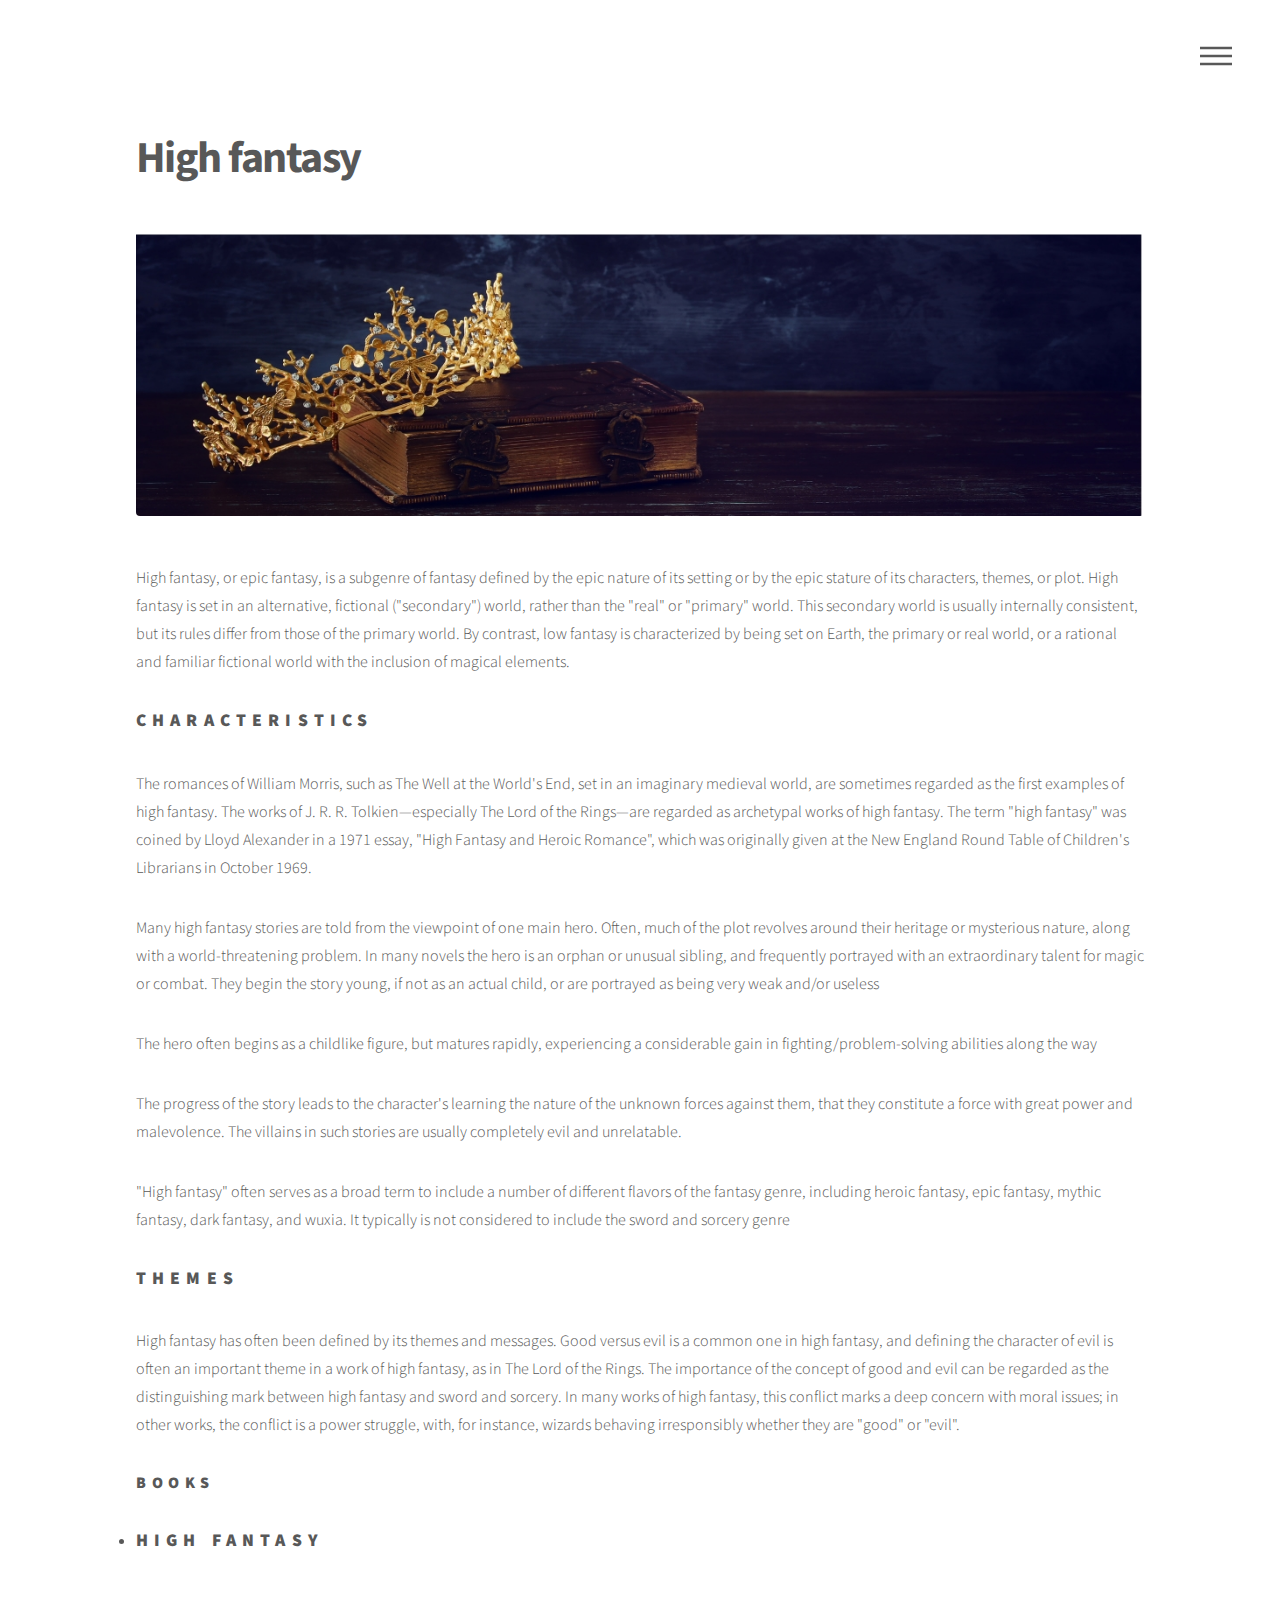
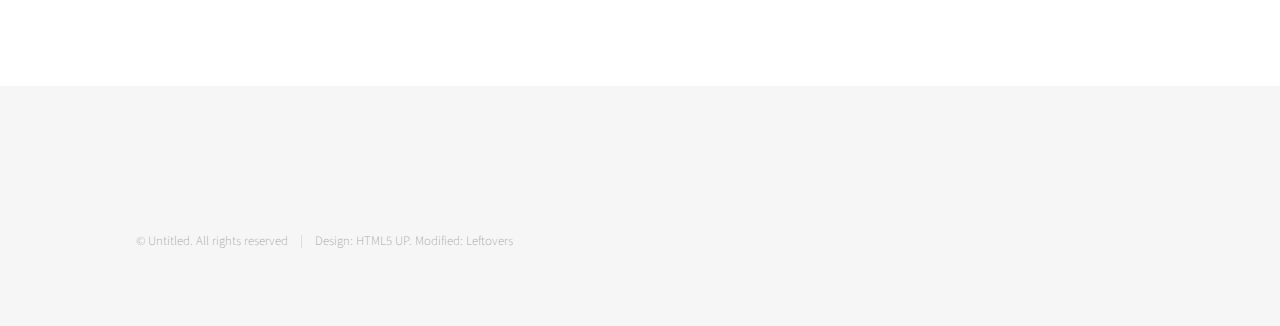
<file: sub1.html>
<!DOCTYPE HTML>
<!--
	Phantom by HTML5 UP
	html5up.net | @ajlkn
	Free for personal and commercial use under the CCA 3.0 license (html5up.net/license)
-->
<html>
	<head>
		<title>High Fantasy</title>
		<meta charset="utf-8" />
		<meta name="viewport" content="width=device-width, initial-scale=1, user-scalable=no" />
		<link rel="stylesheet" href="assets/css/main.css" />
		<noscript><link rel="stylesheet" href="assets/css/noscript.css" /></noscript>
	</head>
	<body class="is-preload">
		<!-- Wrapper -->
			<div id="wrapper">

				<!-- Header -->
				<header id="header">
					<div class="inner">
						<!-- Nav -->
							<nav>
								<ul>
									<li><a href="#menu">Menu</a></li>
								</ul>
							</nav>

					</div>
				</header>

				<!-- Menu -->
					<nav id="menu">
						<h2>Menu</h2>
						<ul>
							<li><a href="index.html">Home</a></li>
							<li><a href="sub1.html">High Fantasy</a></li>
							<li><a href="sub2.html">Contemprorary Fantasy</a></li>
							<li><a href="sub3.html">Dark Fantasy</a></li>
							<li><a href="sub4.html">Children's Fantasy</a></li>
							<li><a href="sub5.html">Science Fantasy</a></li>
							<li><a href="sub6.html">Historical Fantasy</a></li>
							<li><a href="login.html" class="button primary small fit" >Log in</a></li>
						</ul>
					</nav>

				<!-- Main -->
					<div id="main">
						<div class="inner">
							<h1>High fantasy</h1>
							<span class="image main"><img src="images/pic16.jpg" alt="" /></span>
							<p>High fantasy, or epic fantasy, is a subgenre of fantasy defined by the epic nature of its setting or by the epic stature of its characters, themes, or plot. 
								High fantasy is set in an alternative, fictional ("secondary") world, rather than the "real" or "primary" world. This secondary world is usually internally 
								consistent, but its rules differ from those of the primary world. By contrast, low fantasy is characterized by being set on Earth, the primary or real world, 
								or a rational and familiar fictional world with the inclusion of magical elements.</p>
								<h2>Characteristics</h2>
							<p>The romances of William Morris, such as The Well at the World's End, set in an imaginary medieval world, are sometimes regarded as the first examples of high fantasy. 
								The works of J. R. R. Tolkien—especially The Lord of the Rings—are regarded as archetypal works of high fantasy. The term "high fantasy" was coined by Lloyd Alexander 
								in a 1971 essay, "High Fantasy and Heroic Romance", which was originally given at the New England Round Table of Children's Librarians in October 1969.</p>
							<p>Many high fantasy stories are told from the viewpoint of one main hero. Often, much of the plot revolves around their heritage or mysterious nature, along with 
								a world-threatening problem. In many novels the hero is an orphan or unusual sibling, and frequently portrayed with an extraordinary talent for magic or combat. 
								They begin the story young, if not as an actual child, or are portrayed as being very weak and/or useless</p>
							<p>The hero often begins as a childlike figure, but matures rapidly, experiencing a considerable gain in fighting/problem-solving abilities along the way</p>
							<p>The progress of the story leads to the character's learning the nature of the unknown forces against them, that they constitute a force with great power 
									and malevolence. The villains in such stories are usually completely evil and unrelatable.</p>
							<p>"High fantasy" often serves as a broad term to include a number of different flavors of the fantasy genre, including heroic fantasy, epic fantasy, 
									mythic fantasy, dark fantasy, and wuxia. It typically is not considered to include the sword and sorcery genre</p>
								<h2>Themes</h2>
							<p>High fantasy has often been defined by its themes and messages. Good versus evil is a common one in high fantasy, and defining the character of evil is 
								often an important theme in a work of high fantasy, as in The Lord of the Rings. The importance of the concept of good and evil can be regarded as 
								the distinguishing mark between high fantasy and sword and sorcery. In many works of high fantasy, this conflict marks a deep concern with moral issues; 
								in other works, the conflict is a power struggle, with, for instance, wizards behaving irresponsibly whether they are "good" or "evil".</p>
						<!--List-->
						<div class="col-6 col-12-medium">
						
							<h3>Books</h3>
							<div id="allBooks"></div>
							<!--ul class="alt" id="high_fantasyContainer">
								
							</ul-->
						</div>

						</div>

					</div>

				<!-- Footer -->
					<footer id="footer">
						<div class="inner">
							<ul class="copyright">
								<li>&copy; Untitled. All rights reserved</li><li>Design: HTML5 UP. Modified: Leftovers</a></li>
							</ul>
						</div>
					</footer>

			</div>

		<!-- Scripts -->
			<script src="assets/js/jquery.min.js"></script>
			<script src="assets/js/browser.min.js"></script>
			<script src="assets/js/breakpoints.min.js"></script>
			<script src="assets/js/util.js"></script>
			<script src="assets/js/main.js"></script>
<!-- It is important that we add our script to the fetiching api at the end of this html else it wont load the books properly -->
			<script src="fetchingAPI.js"></script>
			<script>
				//Here we call the function for fetching the books and we add the category we want to display
				populateTheBooks(["high_fantasy"]);
			</script>

	</body>
</html>
</file>
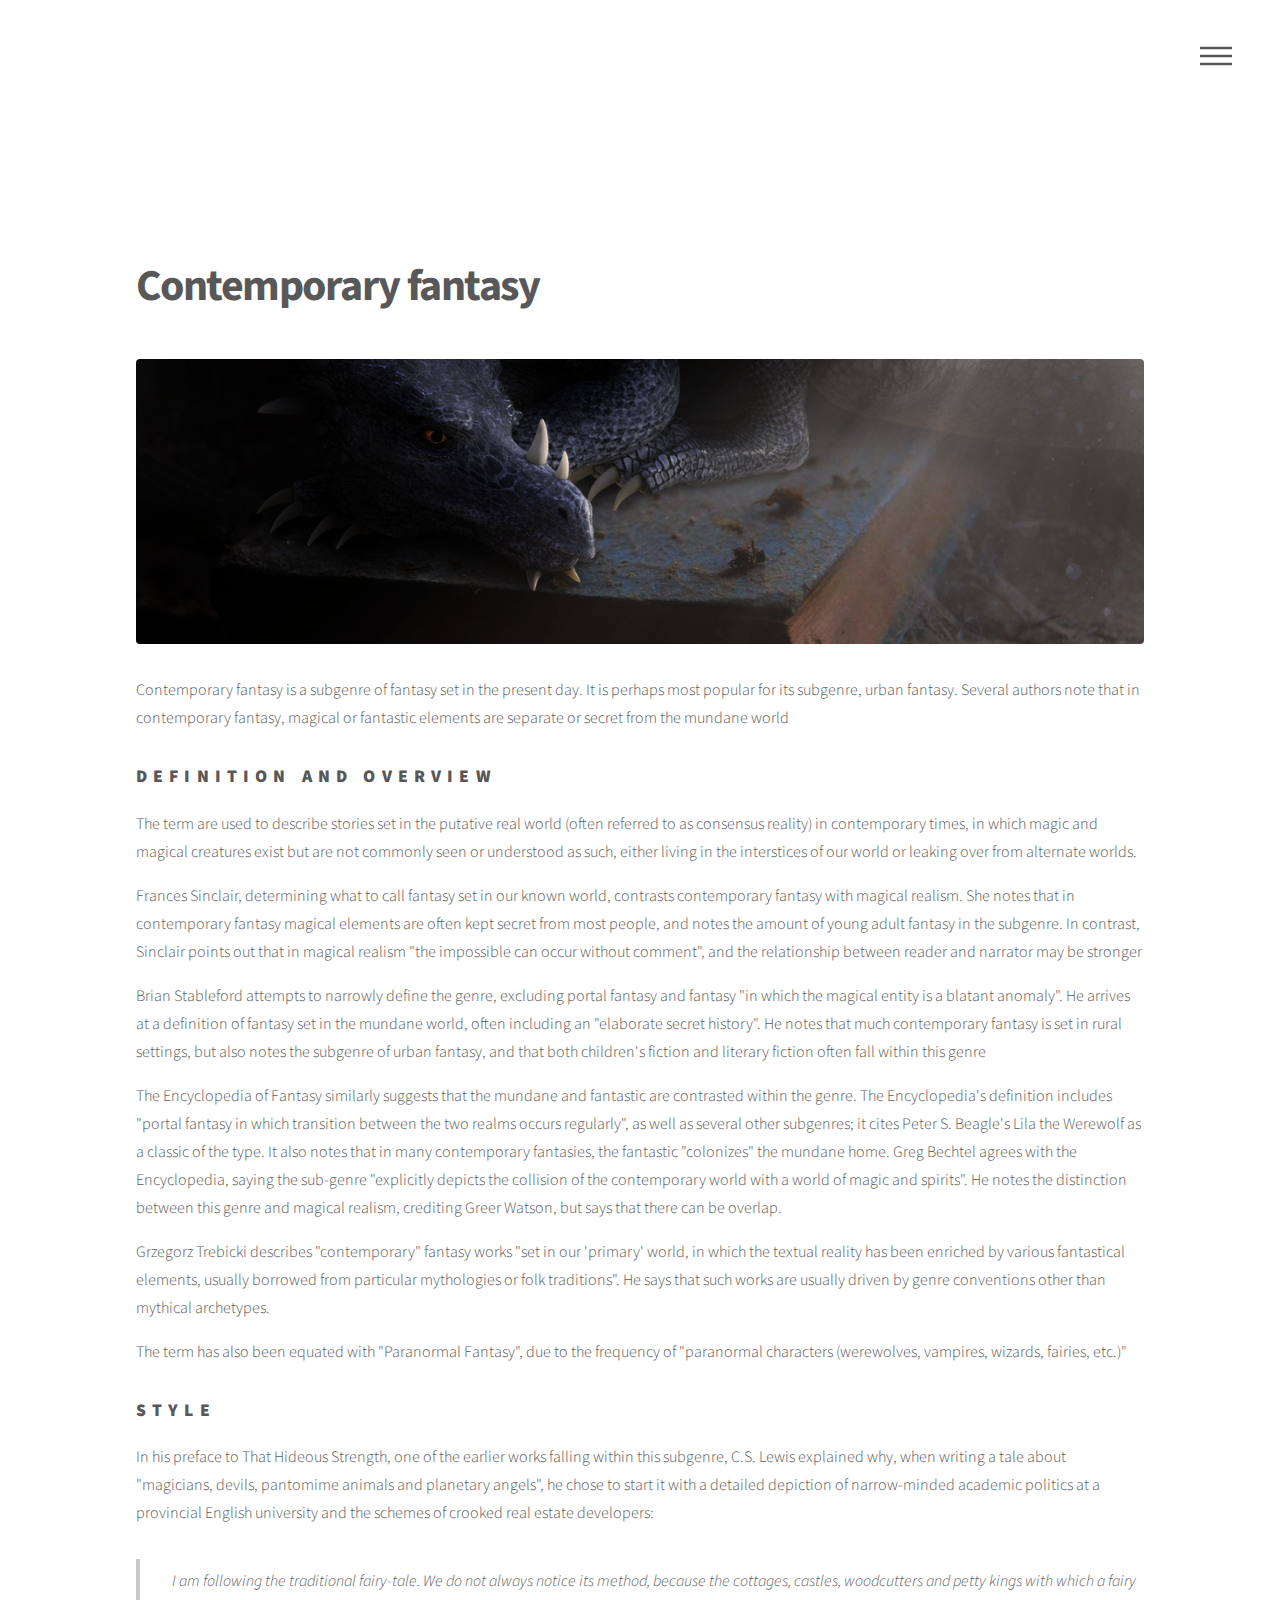
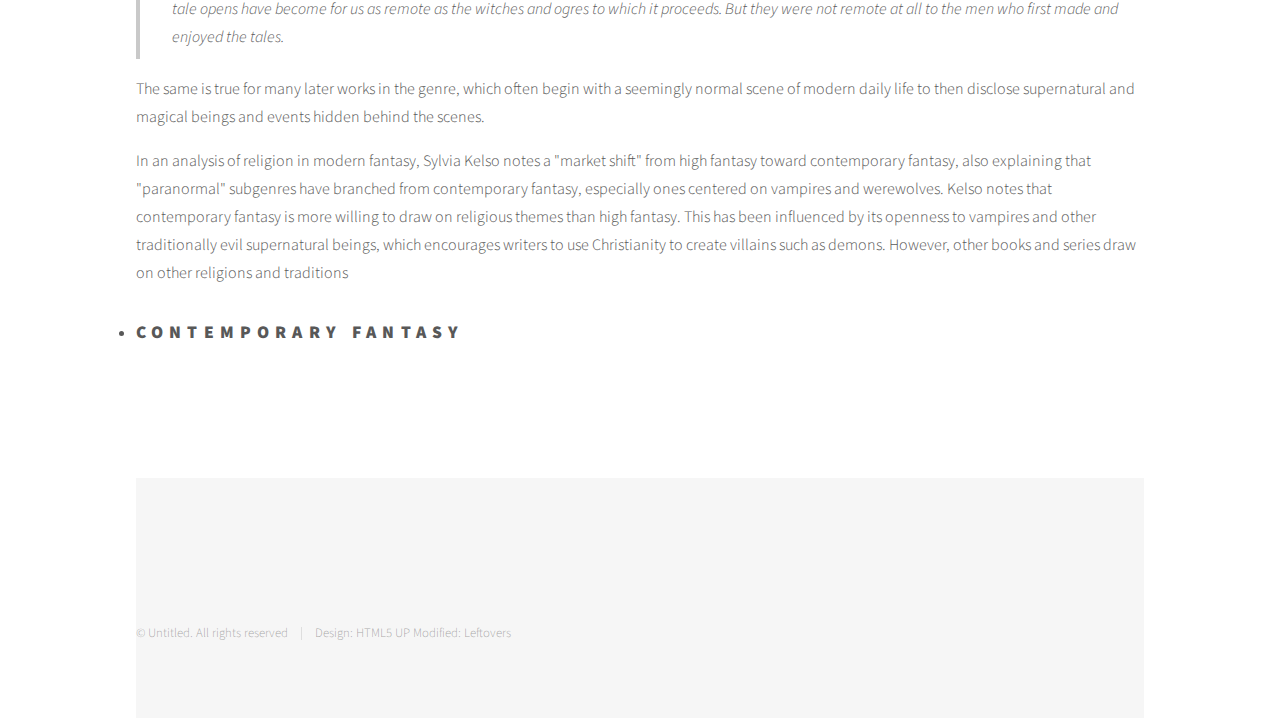
<file: sub2.html>
<!DOCTYPE HTML>
<!--
	Phantom by HTML5 UP
	html5up.net | @ajlkn
	Free for personal and commercial use under the CCA 3.0 license (html5up.net/license)
-->
<html>
	<head>
		<title>Contemporary fantasy</title>
		<meta charset="utf-8" />
		<meta name="viewport" content="width=device-width, initial-scale=1, user-scalable=no" />
		<link rel="stylesheet" href="assets/css/main.css" />
		<noscript><link rel="stylesheet" href="assets/css/noscript.css" /></noscript>
	</head>
	<body class="is-preload">
		<!-- Wrapper -->
			<div id="wrapper">

				<!-- Header -->
					<header id="header">
						<div class="inner">

				<!-- Header -->
				<header id="header">
					<div class="inner">
						<!-- Nav -->
							<nav>
								<ul>
									<li><a href="#menu">Menu</a></li>
								</ul>
							</nav>

					</div>
				</header>

			<!-- Menu -->
				<nav id="menu">
					<h2>Menu</h2>
					<ul>
						<li><a href="index.html">Home</a></li>
						<li><a href="sub1.html">High Fantasy</a></li>
						<li><a href="sub2.html">Contemprorary Fantasy</a></li>
						<li><a href="sub3.html">Dark Fantasy</a></li>
						<li><a href="sub4.html">Children's Fantasy</a></li>
						<li><a href="sub5.html">Science Fantasy</a></li>
						<li><a href="sub6.html">Historical Fantasy</a></li>
						<li><a href="login.html" class="button primary small fit" >Log in</a></li>
					</ul>
				</nav>


				<!-- Main -->
					<div id="main">
						<div class="inner">
							<h1>Contemporary fantasy</h1>
							<span class="image main"><img src="images/pic17.jpg" alt="" /></span>
							<p>Contemporary fantasy is a subgenre of fantasy set in the present day. It is perhaps most popular for its subgenre, urban fantasy. 
								Several authors note that in contemporary fantasy, magical or fantastic elements are separate or secret from the mundane world</p>
								<h2>Definition and overview</h2>
							<p>The term are used to describe stories set in the putative real world (often referred to as consensus reality) in contemporary times,
								 in which magic and magical creatures exist but are not commonly seen or understood as such, either living in the interstices of 
								 our world or leaking over from alternate worlds. </p>
							<p>Frances Sinclair, determining what to call fantasy set in our known world, contrasts contemporary fantasy with magical realism. 
								She notes that in contemporary fantasy magical elements are often kept secret from most people, and notes the amount of young 
								adult fantasy in the subgenre. In contrast, Sinclair points out that in magical realism "the impossible can occur without comment", 
								and the relationship between reader and narrator may be stronger</p>
							<p>Brian Stableford attempts to narrowly define the genre, excluding portal fantasy and fantasy "in which the magical entity is a blatant anomaly".
								 He arrives at a definition of fantasy set in the mundane world, often including an "elaborate secret history". He notes that much contemporary 
								 fantasy is set in rural settings, but also notes the subgenre of urban fantasy, and that both children's fiction and literary fiction often fall within this genre</p>
							<p>The Encyclopedia of Fantasy similarly suggests that the mundane and fantastic are contrasted within the genre. The Encyclopedia's 
								definition includes "portal fantasy in which transition between the two realms occurs regularly", as well as several other subgenres;
								 it cites Peter S. Beagle's Lila the Werewolf as a classic of the type. It also notes that in many contemporary fantasies, the fantastic
								  "colonizes" the mundane home. Greg Bechtel agrees with the Encyclopedia, saying the sub-genre "explicitly depicts the collision
								   of the contemporary world with a world of magic and spirits". He notes the distinction between this genre and magical realism, 
								   crediting Greer Watson, but says that there can be overlap.</p>
							<p>Grzegorz Trebicki describes "contemporary" fantasy works "set in our 'primary' world, in which the textual reality has been enriched by various
								 fantastical elements, usually borrowed from particular mythologies or folk traditions". He says that such works are usually driven by genre 
								 conventions other than mythical archetypes. </p>
							<p>The term has also been equated with "Paranormal Fantasy", due to the frequency of "paranormal characters (werewolves, vampires, wizards, fairies, etc.)"</p>
								<h2>Style</h2>
							<p>In his preface to That Hideous Strength, one of the earlier works falling within this subgenre, C.S. Lewis explained why, when writing a tale about "magicians, 
								devils, pantomime animals and planetary angels", he chose to start it with a detailed depiction of narrow-minded academic politics at a provincial English
								 university and the schemes of crooked real estate developers:</p>
							<blockquote>I am following the traditional fairy-tale. We do not always notice its method, because the cottages, castles, woodcutters and petty kings with which 
								a fairy tale opens have become for us as remote as the witches and ogres to which it proceeds. But they were not remote at all to the men who first made and 
								enjoyed the tales.</blockquote>
							<p>The same is true for many later works in the genre, which often begin with a seemingly normal scene of modern daily life to then disclose supernatural and magical beings and events hidden behind the scenes.</p>	
							<p>In an analysis of religion in modern fantasy, Sylvia Kelso notes a "market shift" from high fantasy toward contemporary fantasy, also explaining that "paranormal" subgenres have branched from contemporary fantasy, 
								especially ones centered on vampires and werewolves. Kelso notes that contemporary fantasy is more willing to draw on religious themes than high fantasy. This has been influenced by its openness to vampires and 
								other traditionally evil supernatural beings, which encourages writers to use Christianity to create villains such as demons. However, other books and series draw on other religions and traditions</p>
						</div>
					
						<div id="allBooks"></div>
					</div>

				<!-- Footer -->
					<footer id="footer">
						<div class="inner">
							<ul class="copyright">
								<li>&copy; Untitled. All rights reserved</li><li>Design: HTML5 UP Modified: Leftovers</a></li>
							</ul>
						</div>
					</footer>

			</div>

		<!-- Scripts -->
			<script src="assets/js/jquery.min.js"></script>
			<script src="assets/js/browser.min.js"></script>
			<script src="assets/js/breakpoints.min.js"></script>
			<script src="assets/js/util.js"></script>
			<script src="assets/js/main.js"></script>
			
			<script src="fetchingAPI.js"></script>
			<script>
				populateTheBooks(["contemporary_fantasy"]);
			</script>
	</body>
</html>
</file>
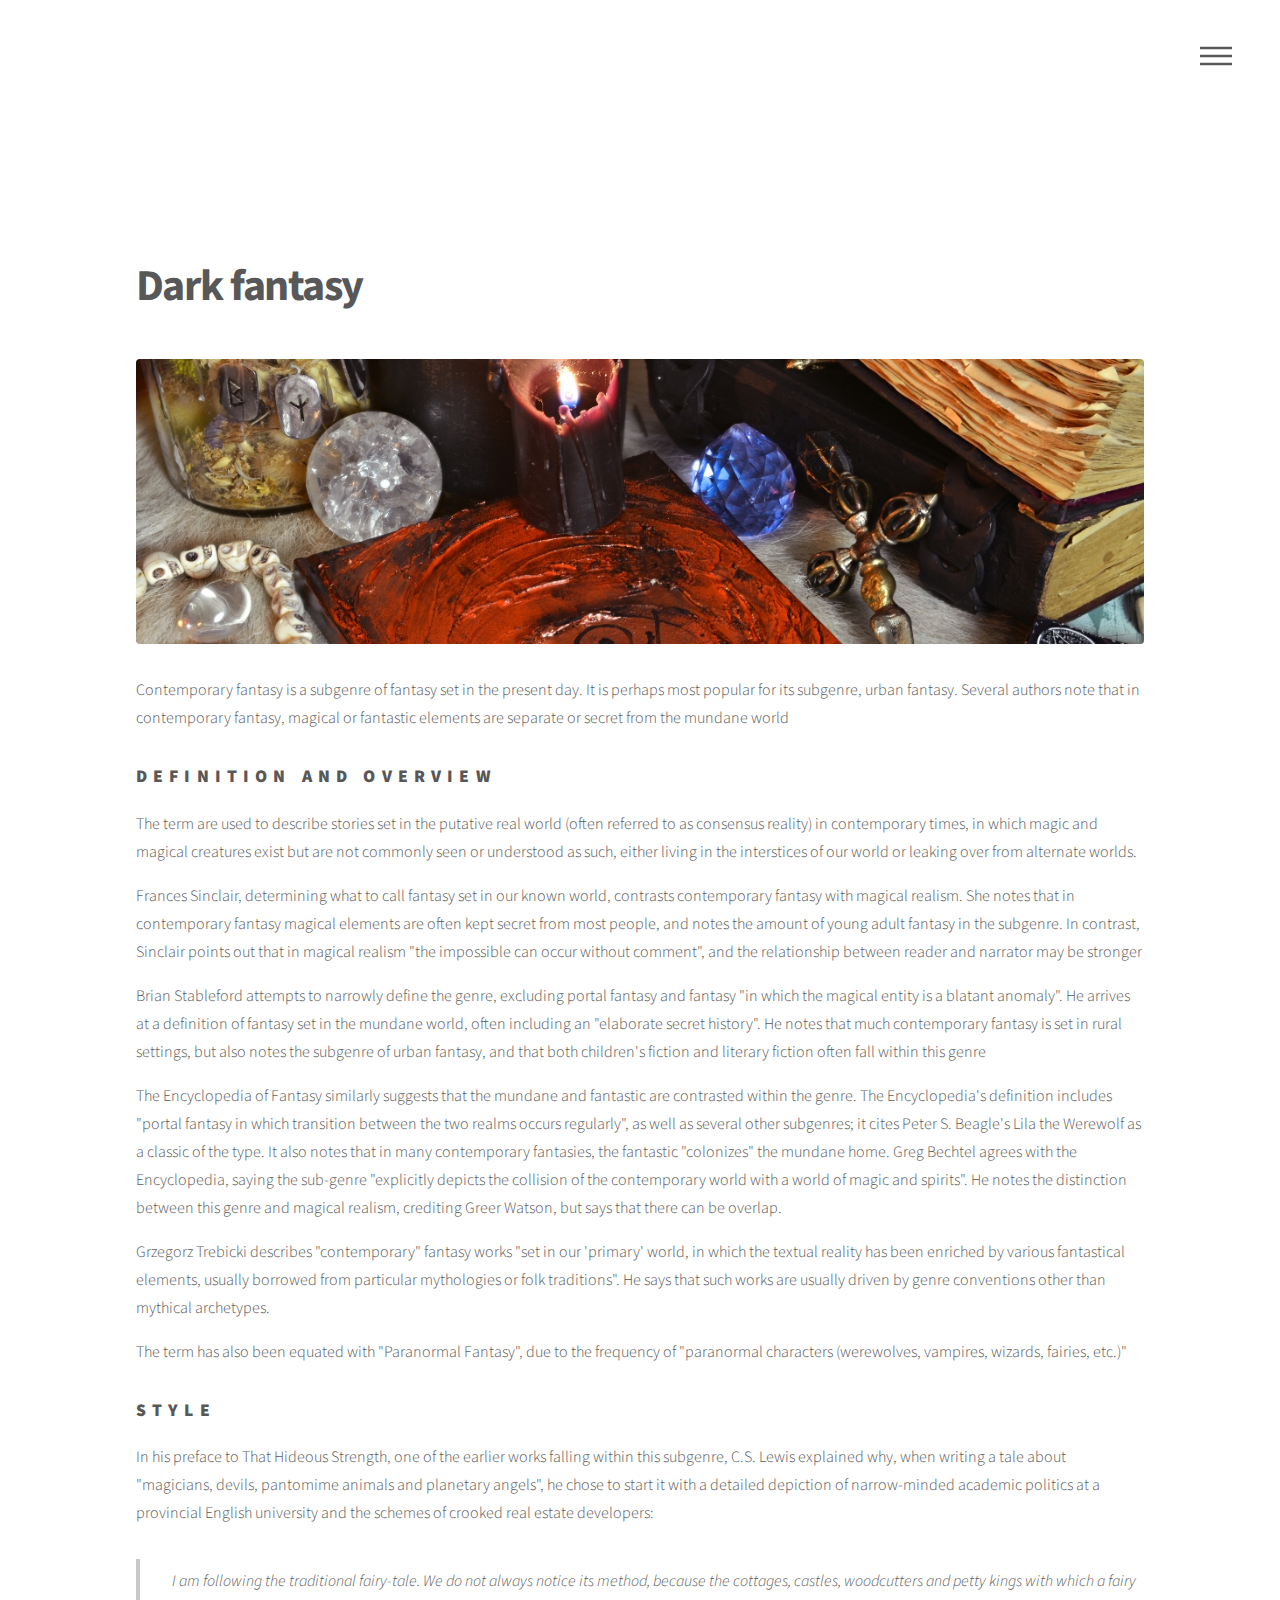
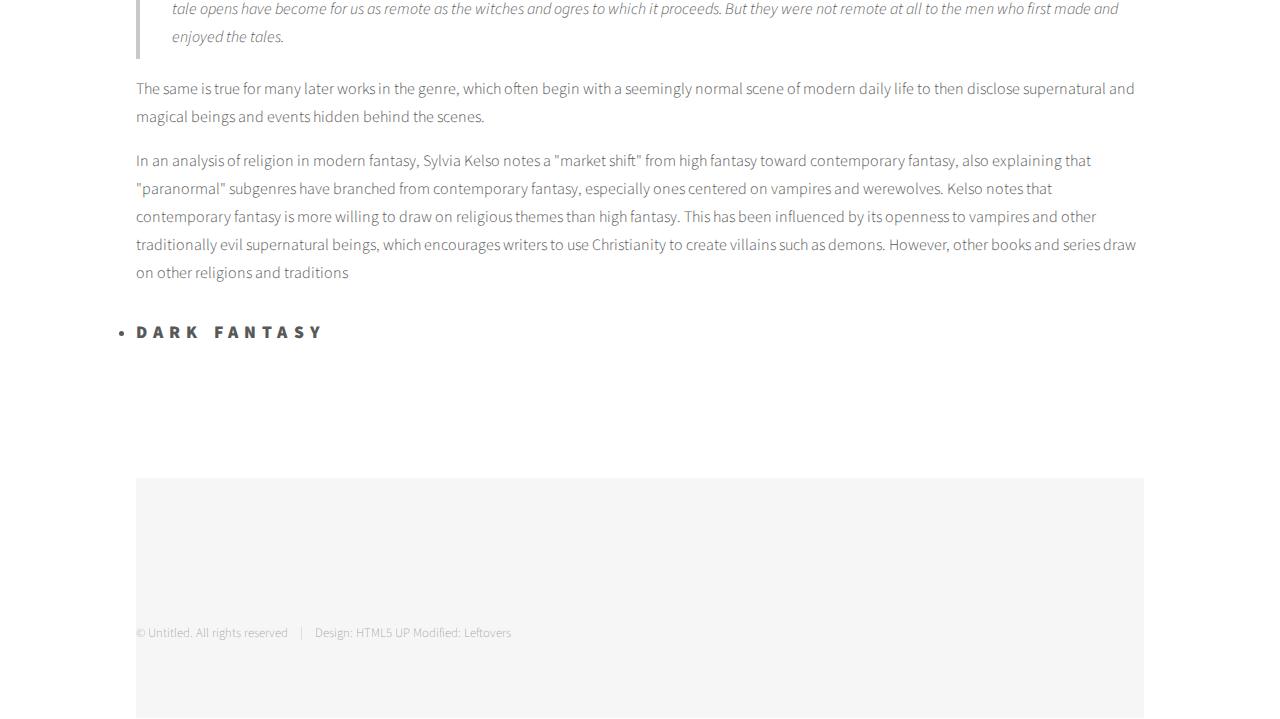
<file: sub3.html>
<!DOCTYPE HTML>
<!--
	Phantom by HTML5 UP
	html5up.net | @ajlkn
	Free for personal and commercial use under the CCA 3.0 license (html5up.net/license)
-->
<html>
	<head>
		<title>Dark fantasy</title>
		<meta charset="utf-8" />
		<meta name="viewport" content="width=device-width, initial-scale=1, user-scalable=no" />
		<link rel="stylesheet" href="assets/css/main.css" />
		<noscript><link rel="stylesheet" href="assets/css/noscript.css" /></noscript>
	</head>
	<body class="is-preload">
		<!-- Wrapper -->
			<div id="wrapper">

				<!-- Header -->
					<header id="header">
						<div class="inner">

				<!-- Header -->
				<header id="header">
					<div class="inner">
						<!-- Nav -->
							<nav>
								<ul>
									<li><a href="#menu">Menu</a></li>
								</ul>
							</nav>

					</div>
				</header>

			<!-- Menu -->
				<nav id="menu">
					<h2>Menu</h2>
					<ul>
						<li><a href="index.html">Home</a></li>
						<li><a href="sub1.html">High Fantasy</a></li>
						<li><a href="sub2.html">Contemprorary Fantasy</a></li>
						<li><a href="sub3.html">Dark Fantasy</a></li>
						<li><a href="sub4.html">Children's Fantasy</a></li>
						<li><a href="sub5.html">Science Fantasy</a></li>
						<li><a href="sub6.html">Historical Fantasy</a></li>
						<li><a href="login.html" class="button primary small fit" >Log in</a></li>
					</ul>
				</nav>


				<!-- Main -->
					<div id="main">
						<div class="inner">
							<h1>Dark fantasy</h1>
							<span class="image main"><img src="images/pic18.jpg" alt="" /></span>
							<p>Contemporary fantasy is a subgenre of fantasy set in the present day. It is perhaps most popular for its subgenre, urban fantasy. 
								Several authors note that in contemporary fantasy, magical or fantastic elements are separate or secret from the mundane world</p>
								<h2>Definition and overview</h2>
							<p>The term are used to describe stories set in the putative real world (often referred to as consensus reality) in contemporary times,
								 in which magic and magical creatures exist but are not commonly seen or understood as such, either living in the interstices of 
								 our world or leaking over from alternate worlds. </p>
							<p>Frances Sinclair, determining what to call fantasy set in our known world, contrasts contemporary fantasy with magical realism. 
								She notes that in contemporary fantasy magical elements are often kept secret from most people, and notes the amount of young 
								adult fantasy in the subgenre. In contrast, Sinclair points out that in magical realism "the impossible can occur without comment", 
								and the relationship between reader and narrator may be stronger</p>
							<p>Brian Stableford attempts to narrowly define the genre, excluding portal fantasy and fantasy "in which the magical entity is a blatant anomaly".
								 He arrives at a definition of fantasy set in the mundane world, often including an "elaborate secret history". He notes that much contemporary 
								 fantasy is set in rural settings, but also notes the subgenre of urban fantasy, and that both children's fiction and literary fiction often fall within this genre</p>
							<p>The Encyclopedia of Fantasy similarly suggests that the mundane and fantastic are contrasted within the genre. The Encyclopedia's 
								definition includes "portal fantasy in which transition between the two realms occurs regularly", as well as several other subgenres;
								 it cites Peter S. Beagle's Lila the Werewolf as a classic of the type. It also notes that in many contemporary fantasies, the fantastic
								  "colonizes" the mundane home. Greg Bechtel agrees with the Encyclopedia, saying the sub-genre "explicitly depicts the collision
								   of the contemporary world with a world of magic and spirits". He notes the distinction between this genre and magical realism, 
								   crediting Greer Watson, but says that there can be overlap.</p>
							<p>Grzegorz Trebicki describes "contemporary" fantasy works "set in our 'primary' world, in which the textual reality has been enriched by various
								 fantastical elements, usually borrowed from particular mythologies or folk traditions". He says that such works are usually driven by genre 
								 conventions other than mythical archetypes. </p>
							<p>The term has also been equated with "Paranormal Fantasy", due to the frequency of "paranormal characters (werewolves, vampires, wizards, fairies, etc.)"</p>
								<h2>Style</h2>
							<p>In his preface to That Hideous Strength, one of the earlier works falling within this subgenre, C.S. Lewis explained why, when writing a tale about "magicians, 
								devils, pantomime animals and planetary angels", he chose to start it with a detailed depiction of narrow-minded academic politics at a provincial English
								 university and the schemes of crooked real estate developers:</p>
							<blockquote>I am following the traditional fairy-tale. We do not always notice its method, because the cottages, castles, woodcutters and petty kings with which 
								a fairy tale opens have become for us as remote as the witches and ogres to which it proceeds. But they were not remote at all to the men who first made and 
								enjoyed the tales.</blockquote>
							<p>The same is true for many later works in the genre, which often begin with a seemingly normal scene of modern daily life to then disclose supernatural and magical beings and events hidden behind the scenes.</p>	
							<p>In an analysis of religion in modern fantasy, Sylvia Kelso notes a "market shift" from high fantasy toward contemporary fantasy, also explaining that "paranormal" subgenres have branched from contemporary fantasy, 
								especially ones centered on vampires and werewolves. Kelso notes that contemporary fantasy is more willing to draw on religious themes than high fantasy. This has been influenced by its openness to vampires and 
								other traditionally evil supernatural beings, which encourages writers to use Christianity to create villains such as demons. However, other books and series draw on other religions and traditions</p>
						</div>
						<div id="allBooks"></div>
					</div>

				<!-- Footer -->
					<footer id="footer">
						<div class="inner">
							<ul class="copyright">
								<li>&copy; Untitled. All rights reserved</li><li>Design: HTML5 UP Modified: Leftovers</a></li>
							</ul>
						</div>
					</footer>

			</div>

		<!-- Scripts -->
			<script src="assets/js/jquery.min.js"></script>
			<script src="assets/js/browser.min.js"></script>
			<script src="assets/js/breakpoints.min.js"></script>
			<script src="assets/js/util.js"></script>
			<script src="assets/js/main.js"></script>

			<script src="fetchingAPI.js"></script>
			<script>
				populateTheBooks(["dark_fantasy"]);
			</script>

	</body>
</html>
</file>
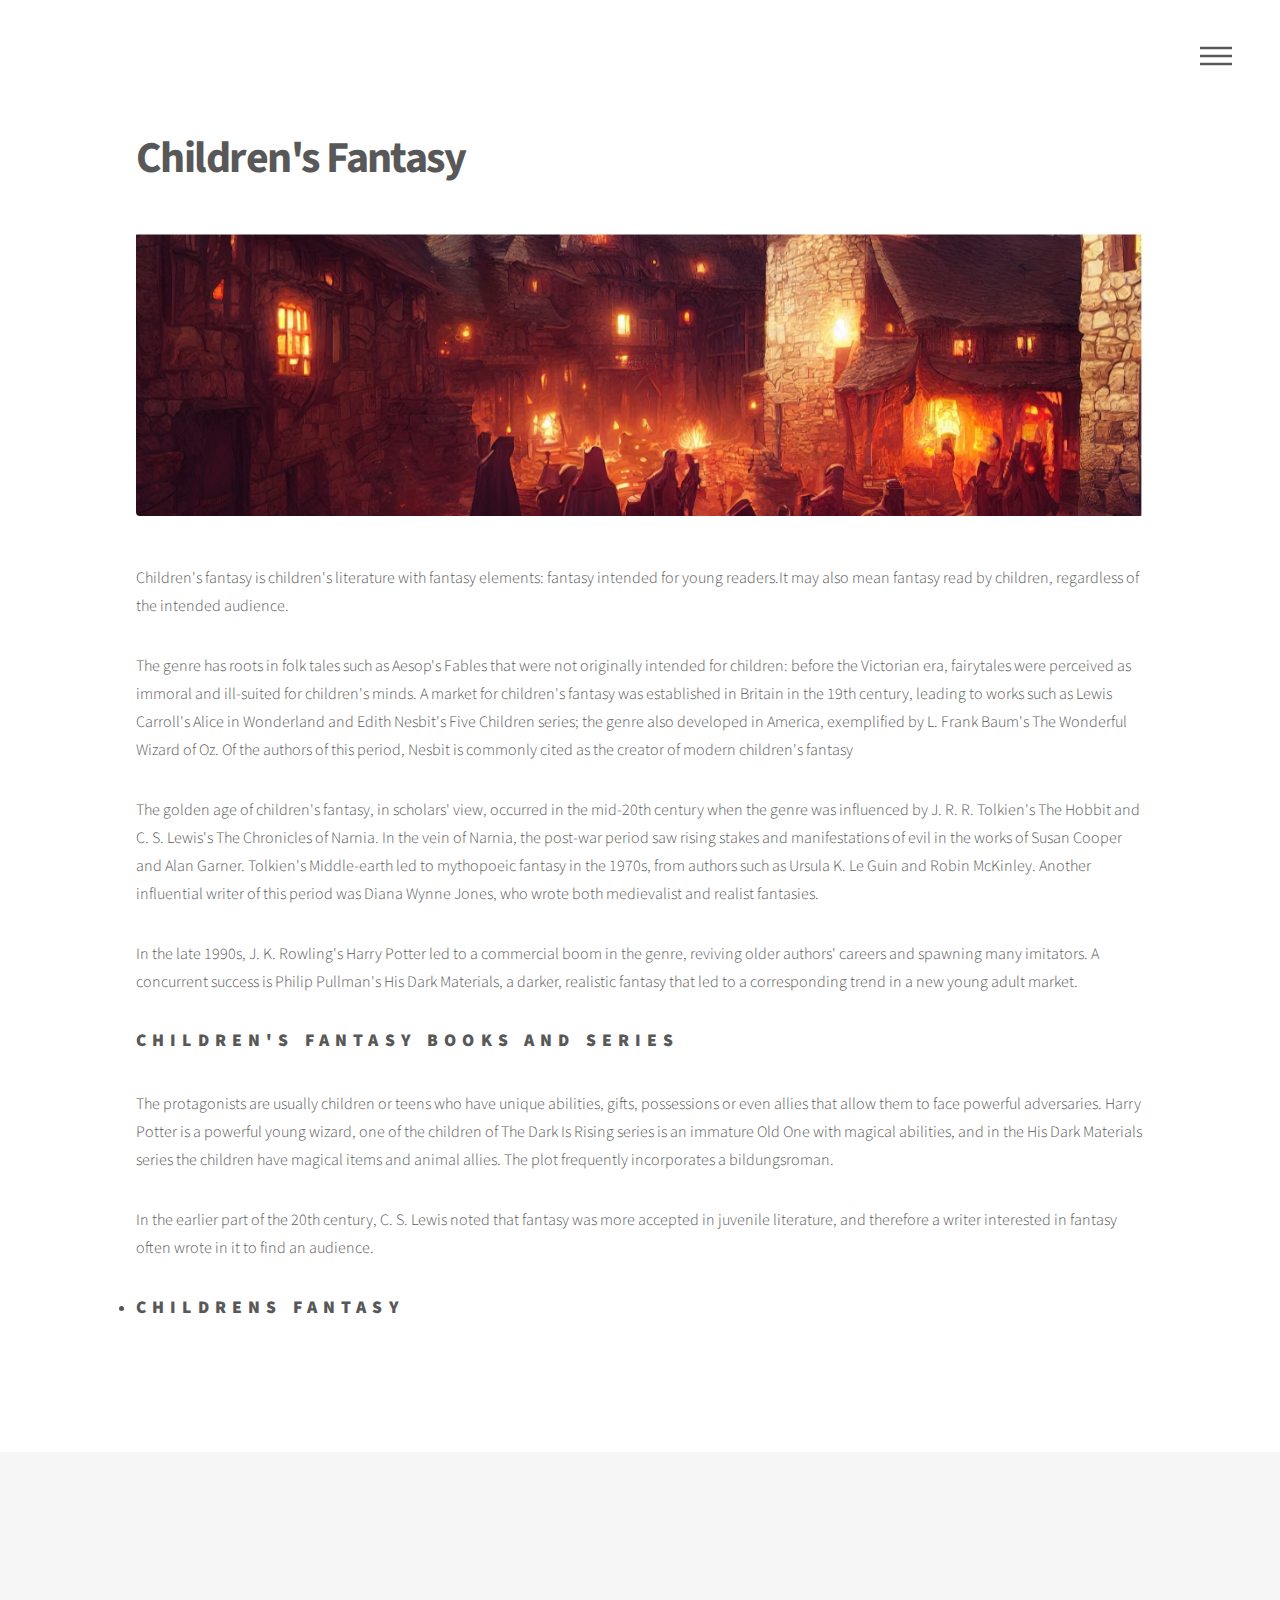
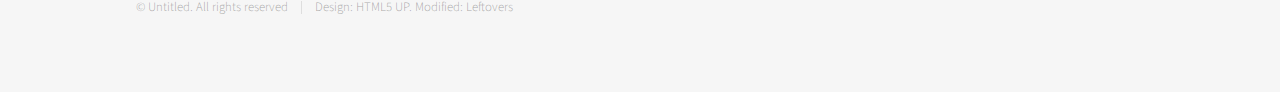
<file: sub4.html>
<!DOCTYPE HTML>
<!--
	Phantom by HTML5 UP
	html5up.net | @ajlkn
	Free for personal and commercial use under the CCA 3.0 license (html5up.net/license)
-->
<html>
	<head>
		<title>Children's Fantasy</title>
		<meta charset="utf-8" />
		<meta name="viewport" content="width=device-width, initial-scale=1, user-scalable=no" />
		<link rel="stylesheet" href="assets/css/main.css" />
		<noscript><link rel="stylesheet" href="assets/css/noscript.css" /></noscript>
	</head>
	<body class="is-preload">
		<!-- Wrapper -->
			<div id="wrapper">

				<!-- Header -->
				<header id="header">
					<div class="inner">
						<!-- Nav -->
							<nav>
								<ul>
									<li><a href="#menu">Menu</a></li>
								</ul>
							</nav>

					</div>
				</header>

				<!-- Menu -->
					<nav id="menu">
						<h2>Menu</h2>
						<ul>
							<li><a href="index.html">Home</a></li>
							<li><a href="sub1.html">High Fantasy</a></li>
							<li><a href="sub2.html">Contemprorary Fantasy</a></li>
							<li><a href="sub3.html">Dark Fantasy</a></li>
							<li><a href="sub4.html">Children's Fantasy</a></li>
							<li><a href="sub5.html">Science Fantasy</a></li>
							<li><a href="sub6.html">Historical Fantasy</a></li>
							<li><a href="login.html" class="button primary small fit" >Log in</a></li>
						</ul>
					</nav>

				<!-- Main -->
					<div id="main">
						<div class="inner">
							<h1>Children's Fantasy</h1>
							<span class="image main"><img src="images/pic19.jpg" alt="" /></span>
							<p>Children's fantasy is children's literature with fantasy elements: fantasy intended for young readers.It may also mean 
								fantasy read by children, regardless of the intended audience.</p>
							<p>The genre has roots in folk tales such as Aesop's Fables that were not originally intended for children: before the Victorian era, 
								fairytales were perceived as immoral and ill-suited for children's minds. A market for children's fantasy was established in Britain
								 in the 19th century, leading to works such as Lewis Carroll's Alice in Wonderland and Edith Nesbit's Five Children series; 
								 the genre also developed in America, exemplified by L. Frank Baum's The Wonderful Wizard of Oz. Of the authors of this period, 
								 Nesbit is commonly cited as the creator of modern children's fantasy</p>
							<p>The golden age of children's fantasy, in scholars' view, occurred in the mid-20th century when the genre was influenced by J. R. R. 
								Tolkien's The Hobbit and C. S. Lewis's The Chronicles of Narnia. In the vein of Narnia, the post-war period saw rising stakes 
								and manifestations of evil in the works of Susan Cooper and Alan Garner. Tolkien's Middle-earth led to mythopoeic fantasy in the 
								1970s, from authors such as Ursula K. Le Guin and Robin McKinley. Another influential writer of this period was Diana Wynne Jones, 
								who wrote both medievalist and realist fantasies.</p>
							<p>In the late 1990s, J. K. Rowling's Harry Potter led to a commercial boom in the genre, reviving older authors' careers and spawning many imitators.
								 A concurrent success is Philip Pullman's His Dark Materials, a darker, realistic fantasy that led to a corresponding trend in a new young adult market.</p>
								 <h2>Children's fantasy books and series</h2>
							<p>The protagonists are usually children or teens who have unique abilities, gifts, possessions or even allies that allow them to face powerful adversaries.
								 Harry Potter is a powerful young wizard, one of the children of The Dark Is Rising series is an immature Old One with magical abilities, and in the His
								  Dark Materials series the children have magical items and animal allies. The plot frequently incorporates a bildungsroman. </p>
							<p>In the earlier part of the 20th century, C. S. Lewis noted that fantasy was more accepted in juvenile literature, and therefore
								 a writer interested in fantasy often wrote in it to find an audience.</p>
								 <div id="allBooks"></div>
						</div>
					</div>

				<!-- Footer -->
					<footer id="footer">
						<div class="inner">
							<ul class="copyright">
								<li>&copy; Untitled. All rights reserved</li><li>Design: HTML5 UP. Modified: Leftovers</a></li>
							</ul>
						</div>
					</footer>

			</div>

		<!-- Scripts -->
			<script src="assets/js/jquery.min.js"></script>
			<script src="assets/js/browser.min.js"></script>
			<script src="assets/js/breakpoints.min.js"></script>
			<script src="assets/js/util.js"></script>
			<script src="assets/js/main.js"></script>

				<script src="fetchingAPI.js"></script>
			<script>
				populateTheBooks(["childrens_fantasy"]);
			</script>

	</body>
</html>
</file>
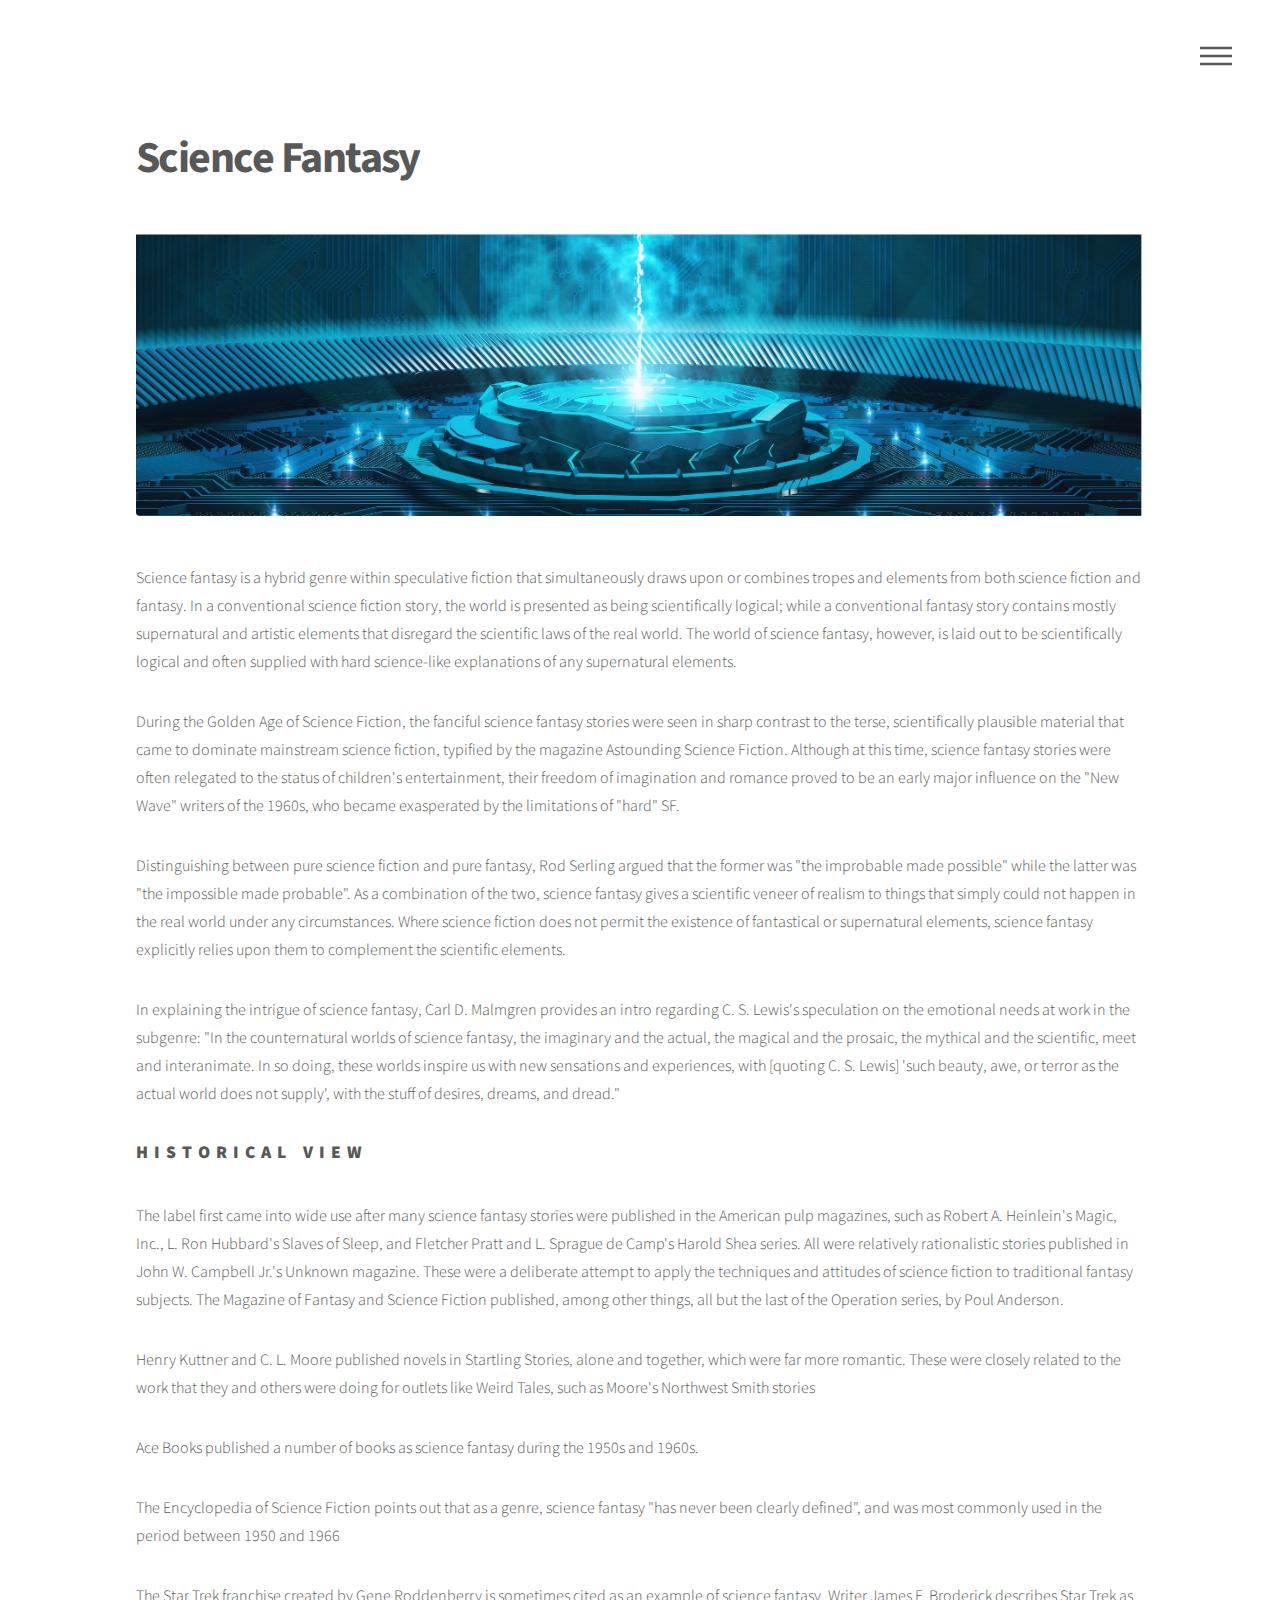
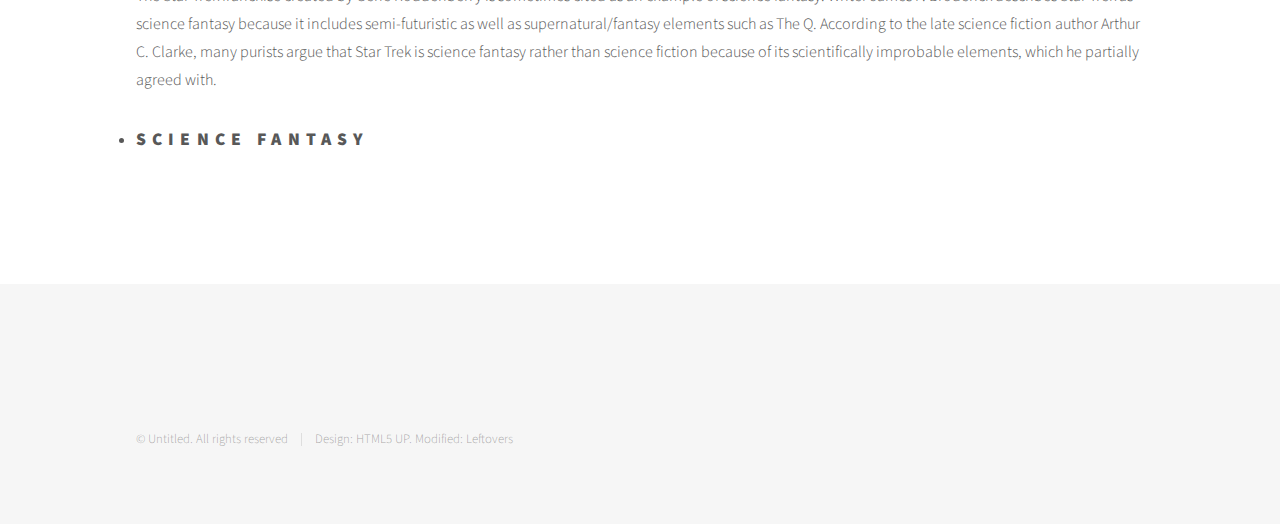
<file: sub5.html>
<!DOCTYPE HTML>
<!--
	Phantom by HTML5 UP
	html5up.net | @ajlkn
	Free for personal and commercial use under the CCA 3.0 license (html5up.net/license)
-->
<html>
	<head>
		<title>Science Fantasy</title>
		<meta charset="utf-8" />
		<meta name="viewport" content="width=device-width, initial-scale=1, user-scalable=no" />
		<link rel="stylesheet" href="assets/css/main.css" />
		<noscript><link rel="stylesheet" href="assets/css/noscript.css" /></noscript>
	</head>
	<body class="is-preload">
		<!-- Wrapper -->
			<div id="wrapper">

				<!-- Header -->
				<header id="header">
					<div class="inner">
						<!-- Nav -->
							<nav>
								<ul>
									<li><a href="#menu">Menu</a></li>
								</ul>
							</nav>

					</div>
				</header>

				<!-- Menu -->
					<nav id="menu">
						<h2>Menu</h2>
						<ul>
							<li><a href="index.html">Home</a></li>
							<li><a href="sub1.html">High Fantasy</a></li>
							<li><a href="sub2.html">Contemprorary Fantasy</a></li>
							<li><a href="sub3.html">Dark Fantasy</a></li>
							<li><a href="sub4.html">Children's Fantasy</a></li>
							<li><a href="sub5.html">Science Fantasy</a></li>
							<li><a href="sub6.html">Historical Fantasy</a></li>
							<li><a href="login.html" class="button primary small fit" >Log in</a></li>
						</ul>
					</nav>

				<!-- Main -->
					<div id="main">
						<div class="inner">
							<h1>Science Fantasy</h1>
							<span class="image main"><img src="images/pic20.jpg" alt="" /></span>
							<p>Science fantasy is a hybrid genre within speculative fiction that simultaneously draws upon or combines tropes and elements from 
								both science fiction and fantasy. In a conventional science fiction story, the world is presented as being scientifically logical;
								 while a conventional fantasy story contains mostly supernatural and artistic elements that disregard the scientific laws of the 
								 real world. The world of science fantasy, however, is laid out to be scientifically logical and often supplied with hard 
								 science-like explanations of any supernatural elements.</p>
							<p>During the Golden Age of Science Fiction, the fanciful science fantasy stories were seen in sharp contrast to the terse, 
								scientifically plausible material that came to dominate mainstream science fiction, typified by the magazine Astounding 
								Science Fiction. Although at this time, science fantasy stories were often relegated to the status of children's entertainment, 
								their freedom of imagination and romance proved to be an early major influence on the "New Wave" writers of the 1960s, who became 
								exasperated by the limitations of "hard" SF.</p>
							<p>Distinguishing between pure science fiction and pure fantasy, Rod Serling argued that the former was "the improbable made possible" 
								while the latter was "the impossible made probable". As a combination of the two, science fantasy gives a scientific veneer of 
								realism to things that simply could not happen in the real world under any circumstances. Where science fiction does not permit 
								the existence of fantastical or supernatural elements, science fantasy explicitly relies upon them to complement the scientific elements.</p>
							<p>In explaining the intrigue of science fantasy, Carl D. Malmgren provides an intro regarding C. S. Lewis's speculation on the emotional 
								needs at work in the subgenre: "In the counternatural worlds of science fantasy, the imaginary and the actual, the magical and the prosaic,
								 the mythical and the scientific, meet and interanimate. In so doing, these worlds inspire us with new sensations and experiences, with
								  [quoting C. S. Lewis] 'such beauty, awe, or terror as the actual world does not supply', with the stuff of desires, dreams, and dread."</p>
								 <h2>Historical view</h2>
							<p>The label first came into wide use after many science fantasy stories were published in the American pulp magazines, such as Robert A. 
								Heinlein's Magic, Inc., L. Ron Hubbard's Slaves of Sleep, and Fletcher Pratt and L. Sprague de Camp's Harold Shea series. All were
								 relatively rationalistic stories published in John W. Campbell Jr.'s Unknown magazine. These were a deliberate attempt to apply the 
								 techniques and attitudes of science fiction to traditional fantasy subjects. The Magazine of Fantasy and Science Fiction published, 
								 among other things, all but the last of the Operation series, by Poul Anderson.  </p>
							<p>Henry Kuttner and C. L. Moore published novels in Startling Stories, alone and together, which were far more romantic. These were 
								closely related to the work that they and others were doing for outlets like Weird Tales, such as Moore's Northwest Smith stories</p>
							<p>Ace Books published a number of books as science fantasy during the 1950s and 1960s.</p>
							<p>The Encyclopedia of Science Fiction points out that as a genre, science fantasy "has never been clearly defined", and was most commonly used in the period between 1950 and 1966</p>
							<p>The Star Trek franchise created by Gene Roddenberry is sometimes cited as an example of science fantasy. Writer James F. Broderick 
								describes Star Trek as science fantasy because it includes semi-futuristic as well as supernatural/fantasy elements such as The Q. 
								According to the late science fiction author Arthur C. Clarke, many purists argue that Star Trek is science fantasy rather than 
								science fiction because of its scientifically improbable elements, which he partially agreed with.</p>
							<pThe Star Wars franchise has been debated as science fantasy. In 2015, George Lucas stated that "Star Wars isn't a science-fiction film, it's a fantasy film and a space opera".></p>
								<div id="allBooks"></div>
						</div>
					</div>

				<!-- Footer -->
					<footer id="footer">
						<div class="inner">
							<ul class="copyright">
								<li>&copy; Untitled. All rights reserved</li><li>Design: HTML5 UP. Modified: Leftovers</a></li>
							</ul>
						</div>
					</footer>

			</div>

		<!-- Scripts -->
			<script src="assets/js/jquery.min.js"></script>
			<script src="assets/js/browser.min.js"></script>
			<script src="assets/js/breakpoints.min.js"></script>
			<script src="assets/js/util.js"></script>
			<script src="assets/js/main.js"></script>

				<script src="fetchingAPI.js"></script>
			<script>
				populateTheBooks(["science_fantasy"]);
			</script>

	</body>
</html>
</file>
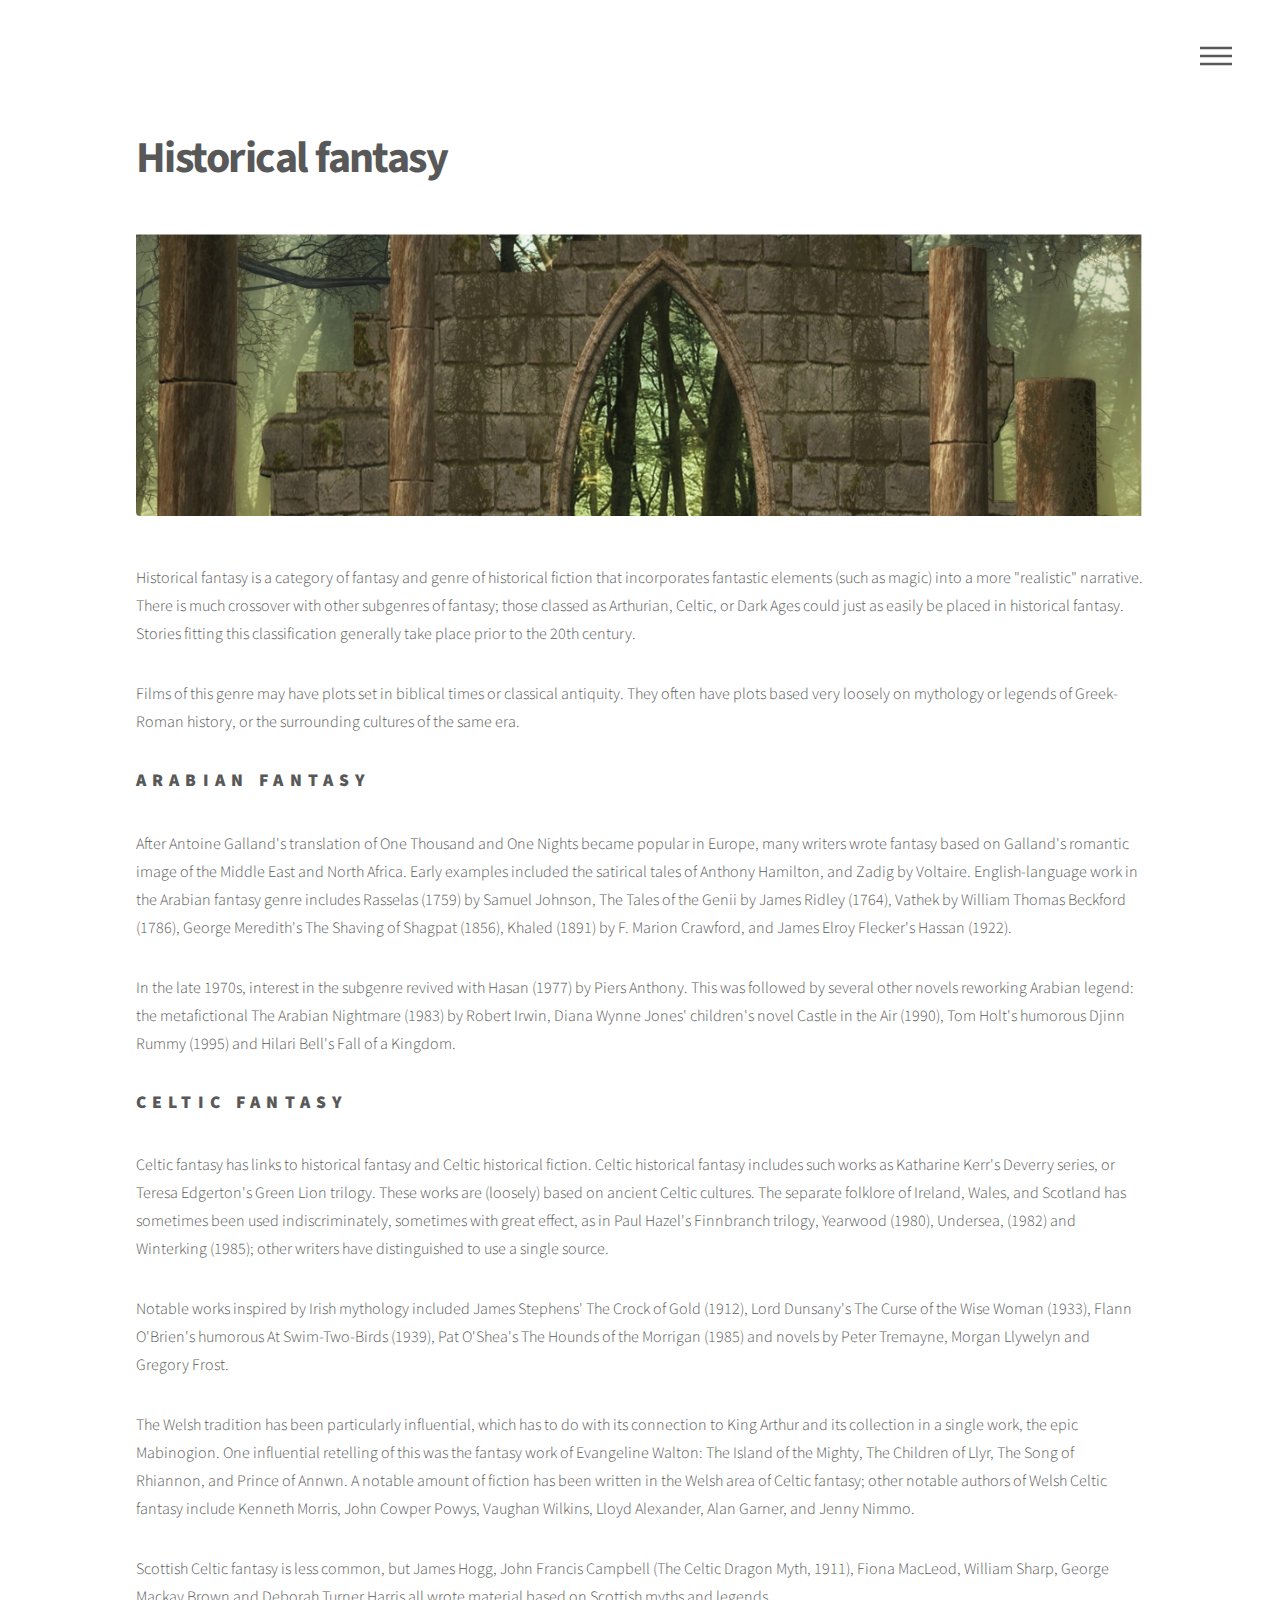
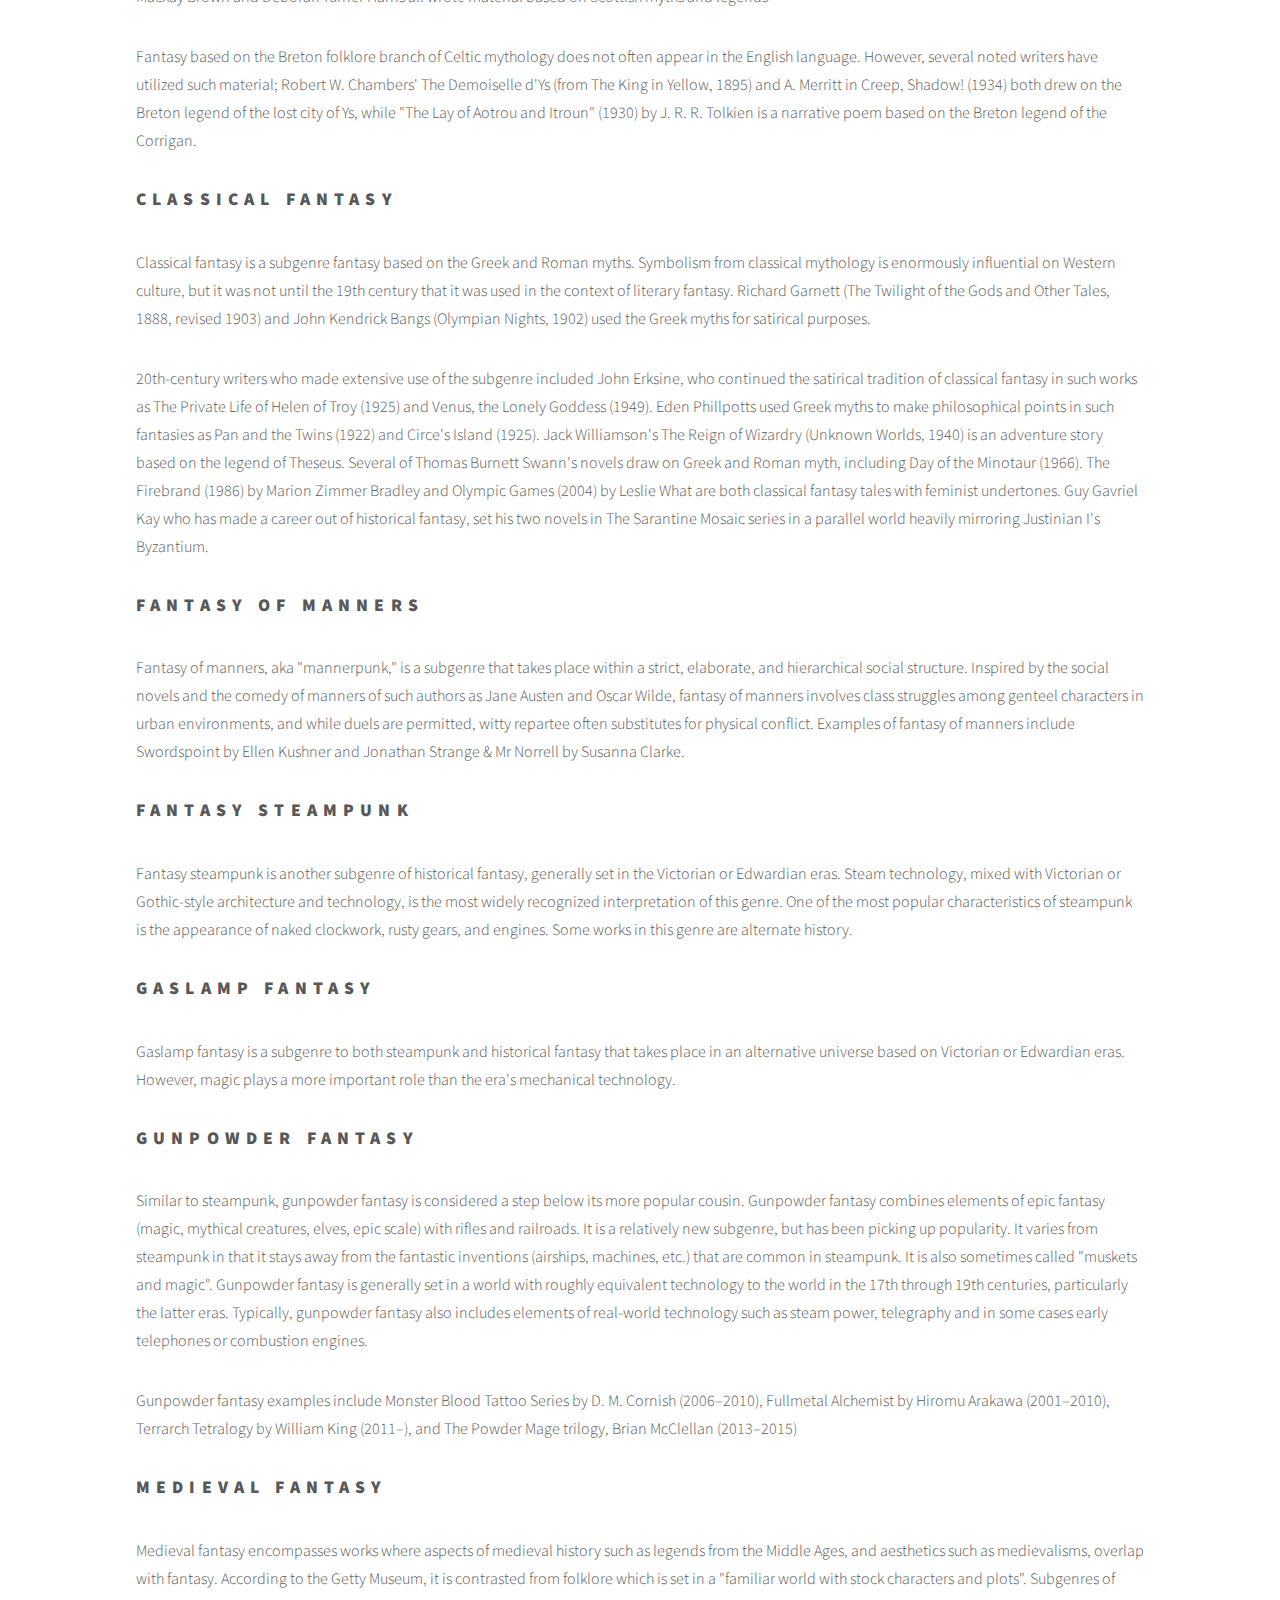
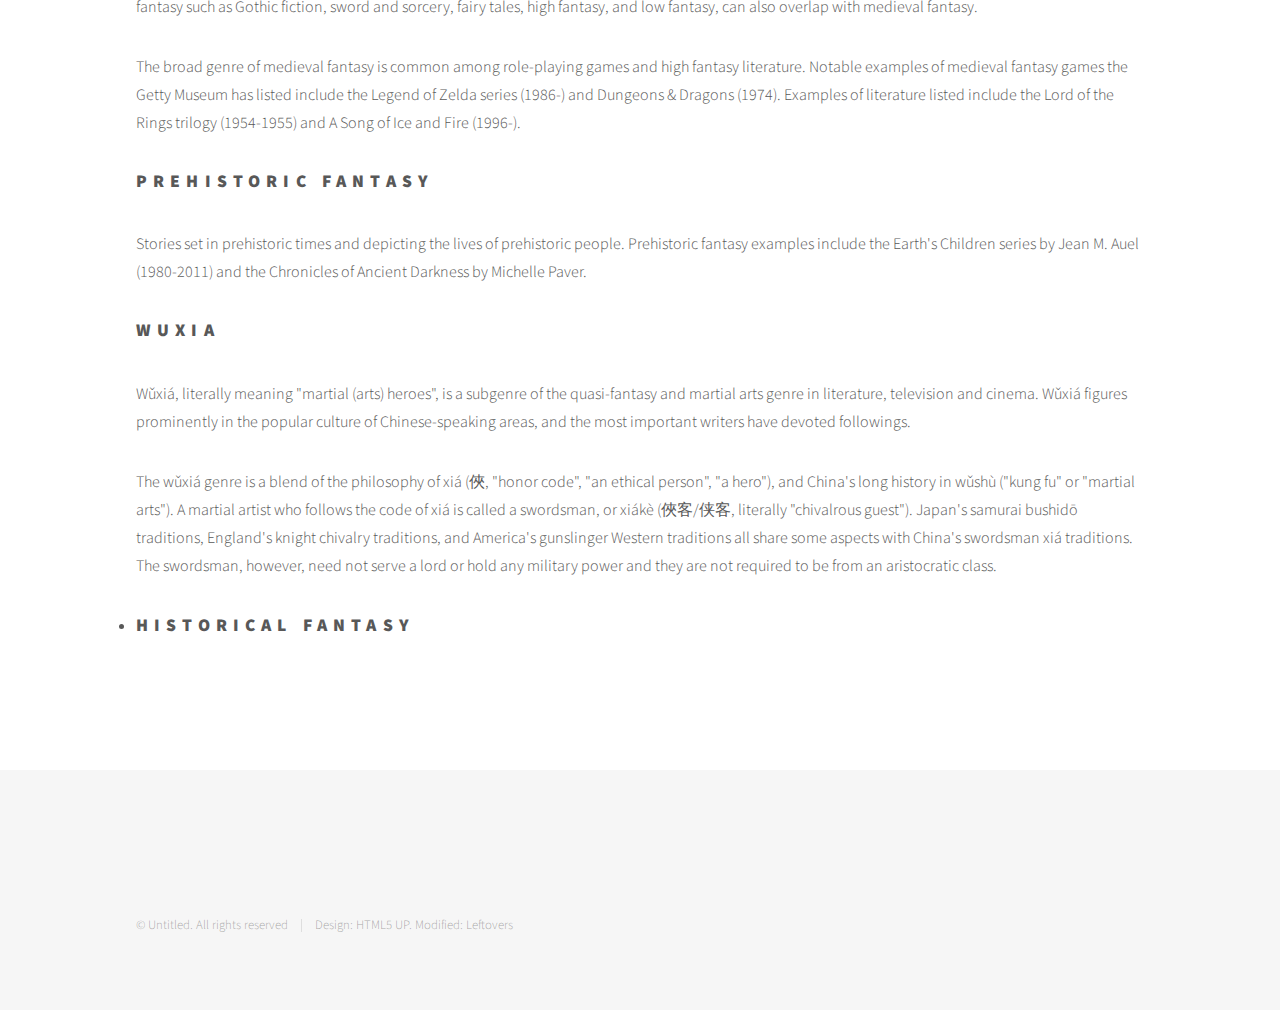
<file: sub6.html>
<!DOCTYPE HTML>
<!--
	Phantom by HTML5 UP
	html5up.net | @ajlkn
	Free for personal and commercial use under the CCA 3.0 license (html5up.net/license)
-->
<html>
	<head>
		<title>Historical fantasy</title>
		<meta charset="utf-8" />
		<meta name="viewport" content="width=device-width, initial-scale=1, user-scalable=no" />
		<link rel="stylesheet" href="assets/css/main.css" />
		<noscript><link rel="stylesheet" href="assets/css/noscript.css" /></noscript>
	</head>
	<body class="is-preload">
		<!-- Wrapper -->
			<div id="wrapper">

				<!-- Header -->
				<header id="header">
					<div class="inner">
						<!-- Nav -->
							<nav>
								<ul>
									<li><a href="#menu">Menu</a></li>
								</ul>
							</nav>

					</div>
				</header>

				<!-- Menu -->
					<nav id="menu">
						<h2>Menu</h2>
						<ul>
							<li><a href="index.html">Home</a></li>
							<li><a href="sub1.html">High Fantasy</a></li>
							<li><a href="sub2.html">Contemprorary Fantasy</a></li>
							<li><a href="sub3.html">Dark Fantasy</a></li>
							<li><a href="sub4.html">Children's Fantasy</a></li>
							<li><a href="sub5.html">Science Fantasy</a></li>
							<li><a href="sub6.html">Historical Fantasy</a></li>
							<li><a href="login.html" class="button primary small fit" >Log in</a></li>
						</ul>
					</nav>

				<!-- Main -->
					<div id="main">
						<div class="inner">
							<h1>Historical fantasy</h1>
							<span class="image main"><img src="images/pic21.jpg" alt="" /></span>
							<p>Historical fantasy is a category of fantasy and genre of historical fiction that incorporates fantastic elements (such as magic) 
								into a more "realistic" narrative. There is much crossover with other subgenres of fantasy; those classed as Arthurian, Celtic, 
								or Dark Ages could just as easily be placed in historical fantasy. Stories fitting this classification generally take
								place prior to the 20th century.</p>
							<p>Films of this genre may have plots set in biblical times or classical antiquity. They often have plots based very loosely on mythology or 
								legends of Greek-Roman history, or the surrounding cultures of the same era.</p>
							<h2>Arabian fantasy</h2>
							<p>After Antoine Galland's translation of One Thousand and One Nights became popular in Europe, many writers wrote fantasy based on Galland's 
								romantic image of the Middle East and North Africa. Early examples included the satirical tales of Anthony Hamilton, and Zadig by Voltaire.
								English-language work in the Arabian fantasy genre includes Rasselas (1759) by Samuel Johnson, The Tales of the Genii by James Ridley (1764),
								Vathek by William Thomas Beckford (1786), George Meredith's The Shaving of Shagpat (1856), Khaled (1891) by F. Marion Crawford, and James Elroy 
								Flecker's Hassan (1922).</p>
							<p>In the late 1970s, interest in the subgenre revived with Hasan (1977) by Piers Anthony. This was followed by several other novels reworking Arabian
								legend: the metafictional The Arabian Nightmare (1983) by Robert Irwin, Diana Wynne Jones' children's novel Castle in the Air (1990), Tom Holt's
								humorous Djinn Rummy (1995) and Hilari Bell's Fall of a Kingdom.</p>
							<h2>Celtic fantasy</h2>
							<p>Celtic fantasy has links to historical fantasy and Celtic historical fiction. Celtic historical fantasy includes such works as Katharine Kerr's 
								Deverry series, or Teresa Edgerton's Green Lion trilogy. These works are (loosely) based on ancient Celtic cultures. The separate folklore
								of Ireland, Wales, and Scotland has sometimes been used indiscriminately, sometimes with great effect, as in Paul Hazel's Finnbranch trilogy, 
								Yearwood (1980), Undersea, (1982) and Winterking (1985); other writers have distinguished to use a single source.</p>
							<p>Notable works inspired by Irish mythology included James Stephens' The Crock of Gold (1912), Lord Dunsany's The Curse of the Wise Woman (1933),
								Flann O'Brien's humorous At Swim-Two-Birds (1939), Pat O'Shea's The Hounds of the Morrigan (1985) and novels by Peter Tremayne, Morgan 
								Llywelyn and Gregory Frost.</p>
							<p>The Welsh tradition has been particularly influential, which has to do with its connection to King Arthur and its collection in a single work, the epic Mabinogion.
								One influential retelling of this was the fantasy work of Evangeline Walton: The Island of the Mighty, The Children of Llyr, The Song of Rhiannon, and Prince
								of Annwn. A notable amount of fiction has been written in the Welsh area of Celtic fantasy; other notable authors of Welsh Celtic fantasy include Kenneth Morris,
								John Cowper Powys, Vaughan Wilkins, Lloyd Alexander, Alan Garner, and Jenny Nimmo.</p>
							<p>Scottish Celtic fantasy is less common, but James Hogg, John Francis Campbell (The Celtic Dragon Myth, 1911), Fiona MacLeod, William Sharp, George Mackay Brown and 
								Deborah Turner Harris all wrote material based on Scottish myths and legends</p>
							<p>Fantasy based on the Breton folklore branch of Celtic mythology does not often appear in the English language. However, several noted writers have utilized 
								such material; Robert W. Chambers' The Demoiselle d'Ys (from The King in Yellow, 1895) and A. Merritt in Creep, Shadow! (1934) both drew on the Breton 
								legend of the lost city of Ys, while "The Lay of Aotrou and Itroun" (1930) by J. R. R. Tolkien is a narrative poem based on the Breton legend of the 
								Corrigan.</p>
							<h2>Classical fantasy</h2>
							<p>Classical fantasy is a subgenre fantasy based on the Greek and Roman myths. Symbolism from classical mythology is enormously influential on Western culture, 
								but it was not until the 19th century that it was used in the context of literary fantasy. Richard Garnett (The Twilight of the Gods and Other Tales, 
								1888, revised 1903) and John Kendrick Bangs (Olympian Nights, 1902) used the Greek myths for satirical purposes.</p>
							<p>20th-century writers who made extensive use of the subgenre included John Erksine, who continued the satirical tradition of classical fantasy in such works
								as The Private Life of Helen of Troy (1925) and Venus, the Lonely Goddess (1949). Eden Phillpotts used Greek myths to make philosophical points in such
								fantasies as Pan and the Twins (1922) and Circe's Island (1925). Jack Williamson's The Reign of Wizardry (Unknown Worlds, 1940) is an adventure story
								based on the legend of Theseus. Several of Thomas Burnett Swann's novels draw on Greek and Roman myth, including Day of the Minotaur (1966). The Firebrand
								(1986) by Marion Zimmer Bradley and Olympic Games (2004) by Leslie What are both classical fantasy tales with feminist undertones. Guy Gavriel Kay who
								has made a career out of historical fantasy, set his two novels in The Sarantine Mosaic series in a parallel world heavily mirroring Justinian I's Byzantium.</p>
								 <h2>Fantasy of manners</h2>
							<p>Fantasy of manners, aka "mannerpunk," is a subgenre that takes place within a strict, elaborate, and hierarchical social structure. Inspired by the social novels
								and the comedy of manners of such authors as Jane Austen and Oscar Wilde, fantasy of manners involves class struggles among genteel characters in urban
								environments, and while duels are permitted, witty repartee often substitutes for physical conflict. Examples of fantasy of manners include Swordspoint
								by Ellen Kushner and Jonathan Strange & Mr Norrell by Susanna Clarke.  </p>
							 <h2>Fantasy steampunk</h2>
							<p>Fantasy steampunk is another subgenre of historical fantasy, generally set in the Victorian or Edwardian eras. Steam technology, mixed with Victorian or 
								Gothic-style architecture and technology, is the most widely recognized interpretation of this genre. One of the most popular characteristics of 
								steampunk is the appearance of naked clockwork, rusty gears, and engines. Some works in this genre are alternate history.</p>
							<h2>Gaslamp fantasy</h2>
							<p>Gaslamp fantasy is a subgenre to both steampunk and historical fantasy that takes place in an alternative universe based on Victorian or Edwardian eras.
								However, magic plays a more important role than the era's mechanical technology.</p>
							<h2>Gunpowder fantasy</h2>
							<p>Similar to steampunk, gunpowder fantasy is considered a step below its more popular cousin. Gunpowder fantasy combines elements of epic fantasy 
								(magic, mythical creatures, elves, epic scale) with rifles and railroads. It is a relatively new subgenre, but has been picking up popularity.
								It varies from steampunk in that it stays away from the fantastic inventions (airships, machines, etc.) that are common in steampunk.
								It is also sometimes called "muskets and magic". Gunpowder fantasy is generally set in a world with roughly equivalent technology to 
								the world in the 17th through 19th centuries, particularly the latter eras. Typically, gunpowder fantasy also includes elements of real-world 
								technology such as steam power, telegraphy and in some cases early telephones or combustion engines.</p>
							<p>Gunpowder fantasy examples include Monster Blood Tattoo Series by D. M. Cornish (2006–2010), Fullmetal Alchemist by Hiromu Arakawa (2001–2010),
								Terrarch Tetralogy by William King (2011–), and The Powder Mage trilogy, Brian McClellan (2013–2015)</p>
							<h2>Medieval fantasy</h2>
							<p>Medieval fantasy encompasses works where aspects of medieval history such as legends from the Middle Ages, and aesthetics such as medievalisms,
								overlap with fantasy. According to the Getty Museum, it is contrasted from folklore which is set in a "familiar world with stock characters 
								and plots". Subgenres of fantasy such as Gothic fiction, sword and sorcery, fairy tales, high fantasy, and low fantasy, can also overlap with medieval fantasy.</p>
							<p>The broad genre of medieval fantasy is common among role-playing games and high fantasy literature. Notable examples of medieval fantasy games the Getty Museum has listed 
								include the Legend of Zelda series (1986-) and Dungeons & Dragons (1974). Examples of literature listed include the Lord of the Rings trilogy (1954-1955) and A Song of Ice and Fire (1996-).</p>
							<h2>Prehistoric fantasy</h2>
							<p>Stories set in prehistoric times and depicting the lives of prehistoric people. Prehistoric fantasy examples include the Earth's Children series by Jean M. Auel (1980-2011) 
								and the Chronicles of Ancient Darkness by Michelle Paver.</p>
							<h2>Wuxia</h2>
							<p>Wǔxiá, literally meaning "martial (arts) heroes", is a subgenre of the quasi-fantasy and martial arts genre in literature, television and cinema. Wǔxiá figures prominently in
								the popular culture of Chinese-speaking areas, and the most important writers have devoted followings.</p>
							<p>The wǔxiá genre is a blend of the philosophy of xiá (俠, "honor code", "an ethical person", "a hero"), and China's long history in wǔshù ("kung fu" or "martial arts").
								A martial artist who follows the code of xiá is called a swordsman, or xiákè (俠客/侠客, literally "chivalrous guest"). Japan's samurai bushidō traditions, 
								England's knight chivalry traditions, and America's gunslinger Western traditions all share some aspects with China's swordsman xiá traditions. The swordsman,
								however, need not serve a lord or hold any military power and they are not required to be from an aristocratic class.</p>
								<div id="allBooks"></div>
						</div>
					</div>

				<!-- Footer -->
					<footer id="footer">
						<div class="inner">
							<ul class="copyright">
								<li>&copy; Untitled. All rights reserved</li><li>Design: HTML5 UP. Modified: Leftovers</a></li>
							</ul>
						</div>
					</footer>

			</div>

		<!-- Scripts -->
			<script src="assets/js/jquery.min.js"></script>
			<script src="assets/js/browser.min.js"></script>
			<script src="assets/js/breakpoints.min.js"></script>
			<script src="assets/js/util.js"></script>
			<script src="assets/js/main.js"></script>

				<script src="fetchingAPI.js"></script>
			<script>
				populateTheBooks(["historical_fantasy"]);
			</script>

	</body>
</html>
</file>
<file: assets/css/noscript.css>
/*
	Phantom by HTML5 UP
	html5up.net | @ajlkn
	Free for personal and commercial use under the CCA 3.0 license (html5up.net/license)
*/

/* Tiles */

	body.is-preload .tiles article {
		-moz-transform: none;
		-webkit-transform: none;
		-ms-transform: none;
		transform: none;
		opacity: 1;
	}
</file>
<file: assets/css/main.css>
@import url(fontawesome-all.min.css);
@import url("https://fonts.googleapis.com/css?family=Source+Sans+Pro:300,700,900");

/*
	Phantom by HTML5 UP
	html5up.net | @ajlkn
	Free for personal and commercial use under the CCA 3.0 license (html5up.net/license)
*/

html, body, div, span, applet, object,
iframe, h1, h2, h3, h4, h5, h6, p, blockquote,
pre, a, abbr, acronym, address, big, cite,
code, del, dfn, em, img, ins, kbd, q, s, samp,
small, strike, strong, sub, sup, tt, var, b,
u, i, center, dl, dt, dd, ol, ul, li, fieldset,
form, label, legend, table, caption, tbody,
tfoot, thead, tr, th, td, article, aside,
canvas, details, embed, figure, figcaption,
footer, header, hgroup, menu, nav, output, ruby,
section, summary, time, mark, audio, video {
	margin: 0;
	padding: 0;
	border: 0;
	font-size: 100%;
	font: inherit;
	vertical-align: baseline;}

article, aside, details, figcaption, figure,
footer, header, hgroup, menu, nav, section {
	display: block;}

body {
	line-height: 1;
}

ol, ul {
	list-style: none;
}

blockquote, q {
	quotes: none;
}

	blockquote:before, blockquote:after, q:before, q:after {
		content: '';
		content: none;
	}

table {
	border-collapse: collapse;
	border-spacing: 0;
}

body {
	-webkit-text-size-adjust: none;
}

mark {
	background-color: transparent;
	color: inherit;
}

input::-moz-focus-inner {
	border: 0;
	padding: 0;
}

input, select, textarea {
	-moz-appearance: none;
	-webkit-appearance: none;
	-ms-appearance: none;
	appearance: none;
}

/* Basic */

	@-ms-viewport {
		width: device-width;
	}

	body {
		-ms-overflow-style: scrollbar;
	}

	@media screen and (max-width: 480px) {

		html, body {
			min-width: 320px;
		}

	}

	html {
		box-sizing: border-box;
	}

	*, *:before, *:after {
		box-sizing: inherit;
	}

	body {
		background: #ffffff;
	}

		body.is-preload *, body.is-preload *:before, body.is-preload *:after {
			-moz-animation: none !important;
			-webkit-animation: none !important;
			-ms-animation: none !important;
			animation: none !important;
			-moz-transition: none !important;
			-webkit-transition: none !important;
			-ms-transition: none !important;
			transition: none !important;
		}

/* Type */

	body, input, select, textarea {
		color: #585858;
		font-family: "Source Sans Pro", Helvetica, sans-serif;
		font-size: 16pt;
		font-weight: 300;
		line-height: 1.75;
	}

		@media screen and (max-width: 1680px) {

			body, input, select, textarea {
				font-size: 14pt;
			}

		}

		@media screen and (max-width: 1280px) {

			body, input, select, textarea {
				font-size: 12pt;
			}

		}

	a {
		-moz-transition: border-bottom-color 0.2s ease, color 0.2s ease;
		-webkit-transition: border-bottom-color 0.2s ease, color 0.2s ease;
		-ms-transition: border-bottom-color 0.2s ease, color 0.2s ease;
		transition: border-bottom-color 0.2s ease, color 0.2s ease;
		text-decoration: none;
		color: #585858;
		border-bottom: dotted 1px rgba(88, 88, 88, 0.5);
	}

		a:hover {
			border-bottom-color: transparent;
			color: #f2849e !important;
		}

	strong, b {
		font-weight: 900;
	}

	em, i {
		font-style: italic;
	}

	p {
		margin: 0 0 2em 0;
	}

	h1 {
		font-size: 2.75em;
		font-weight: 700;
		line-height: 1.3;
		margin: 0 0 1em 0;
		letter-spacing: -0.035em;
	}

		h1 a {
			color: inherit;
		}

		@media screen and (max-width: 736px) {

			h1 {
				font-size: 2em;
				margin: 0 0 1em 0;
			}

		}

		@media screen and (max-width: 360px) {

			h1 {
				font-size: 1.75em;
			}

		}

	h2, h3, h4, h5, h6 {
		font-weight: 900;
		line-height: 1.5;
		margin: 0 0 2em 0;
		text-transform: uppercase;
		letter-spacing: 0.35em;
	}

		h2 a, h3 a, h4 a, h5 a, h6 a {
			color: inherit;
		}

	h2 {
		font-size: 1.1em;
	}

	h3 {
		font-size: 1em;
	}

	h4 {
		font-size: 0.8em;
	}

	h5 {
		font-size: 0.8em;
	}

	h6 {
		font-size: 0.8em;
	}

	@media screen and (max-width: 980px) {

		h1 br, h2 br, h3 br, h4 br, h5 br, h6 br {
			display: none;
		}

	}

	@media screen and (max-width: 736px) {

		h2 {
			font-size: 1em;
		}

		h3 {
			font-size: 0.8em;
		}

	}

	sub {
		font-size: 0.8em;
		position: relative;
		top: 0.5em;
	}

	sup {
		font-size: 0.8em;
		position: relative;
		top: -0.5em;
	}

	blockquote {
		border-left: solid 4px #c9c9c9;
		font-style: italic;
		margin: 0 0 2em 0;
		padding: 0.5em 0 0.5em 2em;
	}

	code {
		background: rgba(144, 144, 144, 0.075);
		border-radius: 4px;
		border: solid 1px #c9c9c9;
		font-family: "Courier New", monospace;
		font-size: 0.9em;
		margin: 0 0.25em;
		padding: 0.25em 0.65em;
	}

	pre {
		-webkit-overflow-scrolling: touch;
		font-family: "Courier New", monospace;
		font-size: 0.9em;
		margin: 0 0 2em 0;
	}

		pre code {
			display: block;
			line-height: 1.75;
			padding: 1em 1.5em;
			overflow-x: auto;
		}

	hr {
		border: 0;
		border-bottom: solid 1px #c9c9c9;
		margin: 2em 0;
	}

		hr.major {
			margin: 3em 0;
		}

	.align-left {
		text-align: left;
	}

	.align-center {
		text-align: center;
	}

	.align-right {
		text-align: right;
	}

/* Row */

	.row {
		display: flex;
		flex-wrap: wrap;
		box-sizing: border-box;
		align-items: stretch;
	}

		.row > * {
			box-sizing: border-box;
		}

		.row.gtr-uniform > * > :last-child {
			margin-bottom: 0;
		}

		.row.aln-left {
			justify-content: flex-start;
		}

		.row.aln-center {
			justify-content: center;
		}

		.row.aln-right {
			justify-content: flex-end;
		}

		.row.aln-top {
			align-items: flex-start;
		}

		.row.aln-middle {
			align-items: center;
		}

		.row.aln-bottom {
			align-items: flex-end;
		}

		.row > .imp {
			order: -1;
		}

		.row > .col-1 {
			width: 8.33333%;
		}

		.row > .off-1 {
			margin-left: 8.33333%;
		}

		.row > .col-2 {
			width: 16.66667%;
		}

		.row > .off-2 {
			margin-left: 16.66667%;
		}

		.row > .col-3 {
			width: 25%;
		}

		.row > .off-3 {
			margin-left: 25%;
		}

		.row > .col-4 {
			width: 33.33333%;
		}

		.row > .off-4 {
			margin-left: 33.33333%;
		}

		.row > .col-5 {
			width: 41.66667%;
		}

		.row > .off-5 {
			margin-left: 41.66667%;
		}

		.row > .col-6 {
			width: 50%;
		}

		.row > .off-6 {
			margin-left: 50%;
		}

		.row > .col-7 {
			width: 58.33333%;
		}

		.row > .off-7 {
			margin-left: 58.33333%;
		}

		.row > .col-8 {
			width: 66.66667%;
		}

		.row > .off-8 {
			margin-left: 66.66667%;
		}

		.row > .col-9 {
			width: 75%;
		}

		.row > .off-9 {
			margin-left: 75%;
		}

		.row > .col-10 {
			width: 83.33333%;
		}

		.row > .off-10 {
			margin-left: 83.33333%;
		}

		.row > .col-11 {
			width: 91.66667%;
		}

		.row > .off-11 {
			margin-left: 91.66667%;
		}

		.row > .col-12 {
			width: 100%;
		}

		.row > .off-12 {
			margin-left: 100%;
		}

		.row.gtr-0 {
			margin-top: 0;
			margin-left: 0em;
		}

			.row.gtr-0 > * {
				padding: 0 0 0 0em;
			}

			.row.gtr-0.gtr-uniform {
				margin-top: 0em;
			}

				.row.gtr-0.gtr-uniform > * {
					padding-top: 0em;
				}

		.row.gtr-25 {
			margin-top: 0;
			margin-left: -0.5em;
		}

			.row.gtr-25 > * {
				padding: 0 0 0 0.5em;
			}

			.row.gtr-25.gtr-uniform {
				margin-top: -0.5em;
			}

				.row.gtr-25.gtr-uniform > * {
					padding-top: 0.5em;
				}

		.row.gtr-50 {
			margin-top: 0;
			margin-left: -1em;
		}

			.row.gtr-50 > * {
				padding: 0 0 0 1em;
			}

			.row.gtr-50.gtr-uniform {
				margin-top: -1em;
			}

				.row.gtr-50.gtr-uniform > * {
					padding-top: 1em;
				}

		.row {
			margin-top: 0;
			margin-left: -2em;
		}

			.row > * {
				padding: 0 0 0 2em;
			}

			.row.gtr-uniform {
				margin-top: -2em;
			}

				.row.gtr-uniform > * {
					padding-top: 2em;
				}

		.row.gtr-150 {
			margin-top: 0;
			margin-left: -3em;
		}

			.row.gtr-150 > * {
				padding: 0 0 0 3em;
			}

			.row.gtr-150.gtr-uniform {
				margin-top: -3em;
			}

				.row.gtr-150.gtr-uniform > * {
					padding-top: 3em;
				}

		.row.gtr-200 {
			margin-top: 0;
			margin-left: -4em;
		}

			.row.gtr-200 > * {
				padding: 0 0 0 4em;
			}

			.row.gtr-200.gtr-uniform {
				margin-top: -4em;
			}

				.row.gtr-200.gtr-uniform > * {
					padding-top: 4em;
				}

		@media screen and (max-width: 1680px) {

			.row {
				display: flex;
				flex-wrap: wrap;
				box-sizing: border-box;
				align-items: stretch;
			}

				.row > * {
					box-sizing: border-box;
				}

				.row.gtr-uniform > * > :last-child {
					margin-bottom: 0;
				}

				.row.aln-left {
					justify-content: flex-start;
				}

				.row.aln-center {
					justify-content: center;
				}

				.row.aln-right {
					justify-content: flex-end;
				}

				.row.aln-top {
					align-items: flex-start;
				}

				.row.aln-middle {
					align-items: center;
				}

				.row.aln-bottom {
					align-items: flex-end;
				}

				.row > .imp-xlarge {
					order: -1;
				}

				.row > .col-1-xlarge {
					width: 8.33333%;
				}

				.row > .off-1-xlarge {
					margin-left: 8.33333%;
				}

				.row > .col-2-xlarge {
					width: 16.66667%;
				}

				.row > .off-2-xlarge {
					margin-left: 16.66667%;
				}

				.row > .col-3-xlarge {
					width: 25%;
				}

				.row > .off-3-xlarge {
					margin-left: 25%;
				}

				.row > .col-4-xlarge {
					width: 33.33333%;
				}

				.row > .off-4-xlarge {
					margin-left: 33.33333%;
				}

				.row > .col-5-xlarge {
					width: 41.66667%;
				}

				.row > .off-5-xlarge {
					margin-left: 41.66667%;
				}

				.row > .col-6-xlarge {
					width: 50%;
				}

				.row > .off-6-xlarge {
					margin-left: 50%;
				}

				.row > .col-7-xlarge {
					width: 58.33333%;
				}

				.row > .off-7-xlarge {
					margin-left: 58.33333%;
				}

				.row > .col-8-xlarge {
					width: 66.66667%;
				}

				.row > .off-8-xlarge {
					margin-left: 66.66667%;
				}

				.row > .col-9-xlarge {
					width: 75%;
				}

				.row > .off-9-xlarge {
					margin-left: 75%;
				}

				.row > .col-10-xlarge {
					width: 83.33333%;
				}

				.row > .off-10-xlarge {
					margin-left: 83.33333%;
				}

				.row > .col-11-xlarge {
					width: 91.66667%;
				}

				.row > .off-11-xlarge {
					margin-left: 91.66667%;
				}

				.row > .col-12-xlarge {
					width: 100%;
				}

				.row > .off-12-xlarge {
					margin-left: 100%;
				}

				.row.gtr-0 {
					margin-top: 0;
					margin-left: 0em;
				}

					.row.gtr-0 > * {
						padding: 0 0 0 0em;
					}

					.row.gtr-0.gtr-uniform {
						margin-top: 0em;
					}

						.row.gtr-0.gtr-uniform > * {
							padding-top: 0em;
						}

				.row.gtr-25 {
					margin-top: 0;
					margin-left: -0.5em;
				}

					.row.gtr-25 > * {
						padding: 0 0 0 0.5em;
					}

					.row.gtr-25.gtr-uniform {
						margin-top: -0.5em;
					}

						.row.gtr-25.gtr-uniform > * {
							padding-top: 0.5em;
						}

				.row.gtr-50 {
					margin-top: 0;
					margin-left: -1em;
				}

					.row.gtr-50 > * {
						padding: 0 0 0 1em;
					}

					.row.gtr-50.gtr-uniform {
						margin-top: -1em;
					}

						.row.gtr-50.gtr-uniform > * {
							padding-top: 1em;
						}

				.row {
					margin-top: 0;
					margin-left: -2em;
				}

					.row > * {
						padding: 0 0 0 2em;
					}

					.row.gtr-uniform {
						margin-top: -2em;
					}

						.row.gtr-uniform > * {
							padding-top: 2em;
						}

				.row.gtr-150 {
					margin-top: 0;
					margin-left: -3em;
				}

					.row.gtr-150 > * {
						padding: 0 0 0 3em;
					}

					.row.gtr-150.gtr-uniform {
						margin-top: -3em;
					}

						.row.gtr-150.gtr-uniform > * {
							padding-top: 3em;
						}

				.row.gtr-200 {
					margin-top: 0;
					margin-left: -4em;
				}

					.row.gtr-200 > * {
						padding: 0 0 0 4em;
					}

					.row.gtr-200.gtr-uniform {
						margin-top: -4em;
					}

						.row.gtr-200.gtr-uniform > * {
							padding-top: 4em;
						}

		}

		@media screen and (max-width: 1280px) {

			.row {
				display: flex;
				flex-wrap: wrap;
				box-sizing: border-box;
				align-items: stretch;
			}

				.row > * {
					box-sizing: border-box;
				}

				.row.gtr-uniform > * > :last-child {
					margin-bottom: 0;
				}

				.row.aln-left {
					justify-content: flex-start;
				}

				.row.aln-center {
					justify-content: center;
				}

				.row.aln-right {
					justify-content: flex-end;
				}

				.row.aln-top {
					align-items: flex-start;
				}

				.row.aln-middle {
					align-items: center;
				}

				.row.aln-bottom {
					align-items: flex-end;
				}

				.row > .imp-large {
					order: -1;
				}

				.row > .col-1-large {
					width: 8.33333%;
				}

				.row > .off-1-large {
					margin-left: 8.33333%;
				}

				.row > .col-2-large {
					width: 16.66667%;
				}

				.row > .off-2-large {
					margin-left: 16.66667%;
				}

				.row > .col-3-large {
					width: 25%;
				}

				.row > .off-3-large {
					margin-left: 25%;
				}

				.row > .col-4-large {
					width: 33.33333%;
				}

				.row > .off-4-large {
					margin-left: 33.33333%;
				}

				.row > .col-5-large {
					width: 41.66667%;
				}

				.row > .off-5-large {
					margin-left: 41.66667%;
				}

				.row > .col-6-large {
					width: 50%;
				}

				.row > .off-6-large {
					margin-left: 50%;
				}

				.row > .col-7-large {
					width: 58.33333%;
				}

				.row > .off-7-large {
					margin-left: 58.33333%;
				}

				.row > .col-8-large {
					width: 66.66667%;
				}

				.row > .off-8-large {
					margin-left: 66.66667%;
				}

				.row > .col-9-large {
					width: 75%;
				}

				.row > .off-9-large {
					margin-left: 75%;
				}

				.row > .col-10-large {
					width: 83.33333%;
				}

				.row > .off-10-large {
					margin-left: 83.33333%;
				}

				.row > .col-11-large {
					width: 91.66667%;
				}

				.row > .off-11-large {
					margin-left: 91.66667%;
				}

				.row > .col-12-large {
					width: 100%;
				}

				.row > .off-12-large {
					margin-left: 100%;
				}

				.row.gtr-0 {
					margin-top: 0;
					margin-left: 0em;
				}

					.row.gtr-0 > * {
						padding: 0 0 0 0em;
					}

					.row.gtr-0.gtr-uniform {
						margin-top: 0em;
					}

						.row.gtr-0.gtr-uniform > * {
							padding-top: 0em;
						}

				.row.gtr-25 {
					margin-top: 0;
					margin-left: -0.5em;
				}

					.row.gtr-25 > * {
						padding: 0 0 0 0.5em;
					}

					.row.gtr-25.gtr-uniform {
						margin-top: -0.5em;
					}

						.row.gtr-25.gtr-uniform > * {
							padding-top: 0.5em;
						}

				.row.gtr-50 {
					margin-top: 0;
					margin-left: -1em;
				}

					.row.gtr-50 > * {
						padding: 0 0 0 1em;
					}

					.row.gtr-50.gtr-uniform {
						margin-top: -1em;
					}

						.row.gtr-50.gtr-uniform > * {
							padding-top: 1em;
						}

				.row {
					margin-top: 0;
					margin-left: -2em;
				}

					.row > * {
						padding: 0 0 0 2em;
					}

					.row.gtr-uniform {
						margin-top: -2em;
					}

						.row.gtr-uniform > * {
							padding-top: 2em;
						}

				.row.gtr-150 {
					margin-top: 0;
					margin-left: -3em;
				}

					.row.gtr-150 > * {
						padding: 0 0 0 3em;
					}

					.row.gtr-150.gtr-uniform {
						margin-top: -3em;
					}

						.row.gtr-150.gtr-uniform > * {
							padding-top: 3em;
						}

				.row.gtr-200 {
					margin-top: 0;
					margin-left: -4em;
				}

					.row.gtr-200 > * {
						padding: 0 0 0 4em;
					}

					.row.gtr-200.gtr-uniform {
						margin-top: -4em;
					}

						.row.gtr-200.gtr-uniform > * {
							padding-top: 4em;
						}

		}

		@media screen and (max-width: 980px) {

			.row {
				display: flex;
				flex-wrap: wrap;
				box-sizing: border-box;
				align-items: stretch;
			}

				.row > * {
					box-sizing: border-box;
				}

				.row.gtr-uniform > * > :last-child {
					margin-bottom: 0;
				}

				.row.aln-left {
					justify-content: flex-start;
				}

				.row.aln-center {
					justify-content: center;
				}

				.row.aln-right {
					justify-content: flex-end;
				}

				.row.aln-top {
					align-items: flex-start;
				}

				.row.aln-middle {
					align-items: center;
				}

				.row.aln-bottom {
					align-items: flex-end;
				}

				.row > .imp-medium {
					order: -1;
				}

				.row > .col-1-medium {
					width: 8.33333%;
				}

				.row > .off-1-medium {
					margin-left: 8.33333%;
				}

				.row > .col-2-medium {
					width: 16.66667%;
				}

				.row > .off-2-medium {
					margin-left: 16.66667%;
				}

				.row > .col-3-medium {
					width: 25%;
				}

				.row > .off-3-medium {
					margin-left: 25%;
				}

				.row > .col-4-medium {
					width: 33.33333%;
				}

				.row > .off-4-medium {
					margin-left: 33.33333%;
				}

				.row > .col-5-medium {
					width: 41.66667%;
				}

				.row > .off-5-medium {
					margin-left: 41.66667%;
				}

				.row > .col-6-medium {
					width: 50%;
				}

				.row > .off-6-medium {
					margin-left: 50%;
				}

				.row > .col-7-medium {
					width: 58.33333%;
				}

				.row > .off-7-medium {
					margin-left: 58.33333%;
				}

				.row > .col-8-medium {
					width: 66.66667%;
				}

				.row > .off-8-medium {
					margin-left: 66.66667%;
				}

				.row > .col-9-medium {
					width: 75%;
				}

				.row > .off-9-medium {
					margin-left: 75%;
				}

				.row > .col-10-medium {
					width: 83.33333%;
				}

				.row > .off-10-medium {
					margin-left: 83.33333%;
				}

				.row > .col-11-medium {
					width: 91.66667%;
				}

				.row > .off-11-medium {
					margin-left: 91.66667%;
				}

				.row > .col-12-medium {
					width: 100%;
				}

				.row > .off-12-medium {
					margin-left: 100%;
				}

				.row.gtr-0 {
					margin-top: 0;
					margin-left: 0em;
				}

					.row.gtr-0 > * {
						padding: 0 0 0 0em;
					}

					.row.gtr-0.gtr-uniform {
						margin-top: 0em;
					}

						.row.gtr-0.gtr-uniform > * {
							padding-top: 0em;
						}

				.row.gtr-25 {
					margin-top: 0;
					margin-left: -0.375em;
				}

					.row.gtr-25 > * {
						padding: 0 0 0 0.375em;
					}

					.row.gtr-25.gtr-uniform {
						margin-top: -0.375em;
					}

						.row.gtr-25.gtr-uniform > * {
							padding-top: 0.375em;
						}

				.row.gtr-50 {
					margin-top: 0;
					margin-left: -0.75em;
				}

					.row.gtr-50 > * {
						padding: 0 0 0 0.75em;
					}

					.row.gtr-50.gtr-uniform {
						margin-top: -0.75em;
					}

						.row.gtr-50.gtr-uniform > * {
							padding-top: 0.75em;
						}

				.row {
					margin-top: 0;
					margin-left: -1.5em;
				}

					.row > * {
						padding: 0 0 0 1.5em;
					}

					.row.gtr-uniform {
						margin-top: -1.5em;
					}

						.row.gtr-uniform > * {
							padding-top: 1.5em;
						}

				.row.gtr-150 {
					margin-top: 0;
					margin-left: -2.25em;
				}

					.row.gtr-150 > * {
						padding: 0 0 0 2.25em;
					}

					.row.gtr-150.gtr-uniform {
						margin-top: -2.25em;
					}

						.row.gtr-150.gtr-uniform > * {
							padding-top: 2.25em;
						}

				.row.gtr-200 {
					margin-top: 0;
					margin-left: -3em;
				}

					.row.gtr-200 > * {
						padding: 0 0 0 3em;
					}

					.row.gtr-200.gtr-uniform {
						margin-top: -3em;
					}

						.row.gtr-200.gtr-uniform > * {
							padding-top: 3em;
						}

		}

		@media screen and (max-width: 736px) {

			.row {
				display: flex;
				flex-wrap: wrap;
				box-sizing: border-box;
				align-items: stretch;
			}

				.row > * {
					box-sizing: border-box;
				}

				.row.gtr-uniform > * > :last-child {
					margin-bottom: 0;
				}

				.row.aln-left {
					justify-content: flex-start;
				}

				.row.aln-center {
					justify-content: center;
				}

				.row.aln-right {
					justify-content: flex-end;
				}

				.row.aln-top {
					align-items: flex-start;
				}

				.row.aln-middle {
					align-items: center;
				}

				.row.aln-bottom {
					align-items: flex-end;
				}

				.row > .imp-small {
					order: -1;
				}

				.row > .col-1-small {
					width: 8.33333%;
				}

				.row > .off-1-small {
					margin-left: 8.33333%;
				}

				.row > .col-2-small {
					width: 16.66667%;
				}

				.row > .off-2-small {
					margin-left: 16.66667%;
				}

				.row > .col-3-small {
					width: 25%;
				}

				.row > .off-3-small {
					margin-left: 25%;
				}

				.row > .col-4-small {
					width: 33.33333%;
				}

				.row > .off-4-small {
					margin-left: 33.33333%;
				}

				.row > .col-5-small {
					width: 41.66667%;
				}

				.row > .off-5-small {
					margin-left: 41.66667%;
				}

				.row > .col-6-small {
					width: 50%;
				}

				.row > .off-6-small {
					margin-left: 50%;
				}

				.row > .col-7-small {
					width: 58.33333%;
				}

				.row > .off-7-small {
					margin-left: 58.33333%;
				}

				.row > .col-8-small {
					width: 66.66667%;
				}

				.row > .off-8-small {
					margin-left: 66.66667%;
				}

				.row > .col-9-small {
					width: 75%;
				}

				.row > .off-9-small {
					margin-left: 75%;
				}

				.row > .col-10-small {
					width: 83.33333%;
				}

				.row > .off-10-small {
					margin-left: 83.33333%;
				}

				.row > .col-11-small {
					width: 91.66667%;
				}

				.row > .off-11-small {
					margin-left: 91.66667%;
				}

				.row > .col-12-small {
					width: 100%;
				}

				.row > .off-12-small {
					margin-left: 100%;
				}

				.row.gtr-0 {
					margin-top: 0;
					margin-left: 0em;
				}

					.row.gtr-0 > * {
						padding: 0 0 0 0em;
					}

					.row.gtr-0.gtr-uniform {
						margin-top: 0em;
					}

						.row.gtr-0.gtr-uniform > * {
							padding-top: 0em;
						}

				.row.gtr-25 {
					margin-top: 0;
					margin-left: -0.25em;
				}

					.row.gtr-25 > * {
						padding: 0 0 0 0.25em;
					}

					.row.gtr-25.gtr-uniform {
						margin-top: -0.25em;
					}

						.row.gtr-25.gtr-uniform > * {
							padding-top: 0.25em;
						}

				.row.gtr-50 {
					margin-top: 0;
					margin-left: -0.5em;
				}

					.row.gtr-50 > * {
						padding: 0 0 0 0.5em;
					}

					.row.gtr-50.gtr-uniform {
						margin-top: -0.5em;
					}

						.row.gtr-50.gtr-uniform > * {
							padding-top: 0.5em;
						}

				.row {
					margin-top: 0;
					margin-left: -1em;
				}

					.row > * {
						padding: 0 0 0 1em;
					}

					.row.gtr-uniform {
						margin-top: -1em;
					}

						.row.gtr-uniform > * {
							padding-top: 1em;
						}

				.row.gtr-150 {
					margin-top: 0;
					margin-left: -1.5em;
				}

					.row.gtr-150 > * {
						padding: 0 0 0 1.5em;
					}

					.row.gtr-150.gtr-uniform {
						margin-top: -1.5em;
					}

						.row.gtr-150.gtr-uniform > * {
							padding-top: 1.5em;
						}

				.row.gtr-200 {
					margin-top: 0;
					margin-left: -2em;
				}

					.row.gtr-200 > * {
						padding: 0 0 0 2em;
					}

					.row.gtr-200.gtr-uniform {
						margin-top: -2em;
					}

						.row.gtr-200.gtr-uniform > * {
							padding-top: 2em;
						}

		}

		@media screen and (max-width: 480px) {

			.row {
				display: flex;
				flex-wrap: wrap;
				box-sizing: border-box;
				align-items: stretch;
			}

				.row > * {
					box-sizing: border-box;
				}

				.row.gtr-uniform > * > :last-child {
					margin-bottom: 0;
				}

				.row.aln-left {
					justify-content: flex-start;
				}

				.row.aln-center {
					justify-content: center;
				}

				.row.aln-right {
					justify-content: flex-end;
				}

				.row.aln-top {
					align-items: flex-start;
				}

				.row.aln-middle {
					align-items: center;
				}

				.row.aln-bottom {
					align-items: flex-end;
				}

				.row > .imp-xsmall {
					order: -1;
				}

				.row > .col-1-xsmall {
					width: 8.33333%;
				}

				.row > .off-1-xsmall {
					margin-left: 8.33333%;
				}

				.row > .col-2-xsmall {
					width: 16.66667%;
				}

				.row > .off-2-xsmall {
					margin-left: 16.66667%;
				}

				.row > .col-3-xsmall {
					width: 25%;
				}

				.row > .off-3-xsmall {
					margin-left: 25%;
				}

				.row > .col-4-xsmall {
					width: 33.33333%;
				}

				.row > .off-4-xsmall {
					margin-left: 33.33333%;
				}

				.row > .col-5-xsmall {
					width: 41.66667%;
				}

				.row > .off-5-xsmall {
					margin-left: 41.66667%;
				}

				.row > .col-6-xsmall {
					width: 50%;
				}

				.row > .off-6-xsmall {
					margin-left: 50%;
				}

				.row > .col-7-xsmall {
					width: 58.33333%;
				}

				.row > .off-7-xsmall {
					margin-left: 58.33333%;
				}

				.row > .col-8-xsmall {
					width: 66.66667%;
				}

				.row > .off-8-xsmall {
					margin-left: 66.66667%;
				}

				.row > .col-9-xsmall {
					width: 75%;
				}

				.row > .off-9-xsmall {
					margin-left: 75%;
				}

				.row > .col-10-xsmall {
					width: 83.33333%;
				}

				.row > .off-10-xsmall {
					margin-left: 83.33333%;
				}

				.row > .col-11-xsmall {
					width: 91.66667%;
				}

				.row > .off-11-xsmall {
					margin-left: 91.66667%;
				}

				.row > .col-12-xsmall {
					width: 100%;
				}

				.row > .off-12-xsmall {
					margin-left: 100%;
				}

				.row.gtr-0 {
					margin-top: 0;
					margin-left: 0em;
				}

					.row.gtr-0 > * {
						padding: 0 0 0 0em;
					}

					.row.gtr-0.gtr-uniform {
						margin-top: 0em;
					}

						.row.gtr-0.gtr-uniform > * {
							padding-top: 0em;
						}

				.row.gtr-25 {
					margin-top: 0;
					margin-left: -0.25em;
				}

					.row.gtr-25 > * {
						padding: 0 0 0 0.25em;
					}

					.row.gtr-25.gtr-uniform {
						margin-top: -0.25em;
					}

						.row.gtr-25.gtr-uniform > * {
							padding-top: 0.25em;
						}

				.row.gtr-50 {
					margin-top: 0;
					margin-left: -0.5em;
				}

					.row.gtr-50 > * {
						padding: 0 0 0 0.5em;
					}

					.row.gtr-50.gtr-uniform {
						margin-top: -0.5em;
					}

						.row.gtr-50.gtr-uniform > * {
							padding-top: 0.5em;
						}

				.row {
					margin-top: 0;
					margin-left: -1em;
				}

					.row > * {
						padding: 0 0 0 1em;
					}

					.row.gtr-uniform {
						margin-top: -1em;
					}

						.row.gtr-uniform > * {
							padding-top: 1em;
						}

				.row.gtr-150 {
					margin-top: 0;
					margin-left: -1.5em;
				}

					.row.gtr-150 > * {
						padding: 0 0 0 1.5em;
					}

					.row.gtr-150.gtr-uniform {
						margin-top: -1.5em;
					}

						.row.gtr-150.gtr-uniform > * {
							padding-top: 1.5em;
						}

				.row.gtr-200 {
					margin-top: 0;
					margin-left: -2em;
				}

					.row.gtr-200 > * {
						padding: 0 0 0 2em;
					}

					.row.gtr-200.gtr-uniform {
						margin-top: -2em;
					}

						.row.gtr-200.gtr-uniform > * {
							padding-top: 2em;
						}

		}

/* Section/Article */

	section.special, article.special {
		text-align: center;
	}

	header p {
		margin-top: -1em;
	}

	@media screen and (max-width: 736px) {

		header p {
			margin-top: 0;
		}

	}

/* Icon */

	.icon {
		text-decoration: none;
		border-bottom: none;
		position: relative;
	}

		.icon:before {
			-moz-osx-font-smoothing: grayscale;
			-webkit-font-smoothing: antialiased;
			display: inline-block;
			font-style: normal;
			font-variant: normal;
			text-rendering: auto;
			line-height: 1;
			text-transform: none !important;
			font-family: 'Font Awesome 5 Free';
			font-weight: 400;
		}

		.icon > .label {
			display: none;
		}

		.icon:before {
			line-height: inherit;
		}

		.icon.solid:before {
			font-weight: 900;
		}

		.icon.brands:before {
			font-family: 'Font Awesome 5 Brands';
		}

		.icon.style2 {
			-moz-transition: background-color 0.2s ease-in-out, color 0.2s ease-in-out, border-color 0.2s ease-in-out;
			-webkit-transition: background-color 0.2s ease-in-out, color 0.2s ease-in-out, border-color 0.2s ease-in-out;
			-ms-transition: background-color 0.2s ease-in-out, color 0.2s ease-in-out, border-color 0.2s ease-in-out;
			transition: background-color 0.2s ease-in-out, color 0.2s ease-in-out, border-color 0.2s ease-in-out;
			background-color: transparent;
			border: solid 1px #c9c9c9;
			border-radius: 4px;
			width: 2.65em;
			height: 2.65em;
			display: inline-block;
			text-align: center;
			line-height: 2.65em;
			color: inherit;
		}

			.icon.style2:before {
				font-size: 1.1em;
			}

			.icon.style2:hover {
				color: #f2849e;
				border-color: #f2849e;
			}

			.icon.style2:active {
				background-color: rgba(242, 132, 158, 0.1);
			}

/* List */

	ol {
		list-style: decimal;
		margin: 0 0 2em 0;
		padding-left: 1.25em;
	}

		ol li {
			padding-left: 0.25em;
		}

	ul {
		list-style: disc;
		margin: 0 0 2em 0;
		padding-left: 1em;
	}

		ul li {
			padding-left: 0.5em;
		}

		ul.alt {
			list-style: none;
			padding-left: 0;
		}

			ul.alt li {
				border-top: solid 1px #c9c9c9;
				padding: 0.5em 0;
			}

				ul.alt li:first-child {
					border-top: 0;
					padding-top: 0;
				}

	dl {
		margin: 0 0 2em 0;
	}

		dl dt {
			display: block;
			font-weight: 900;
			margin: 0 0 1em 0;
		}

		dl dd {
			margin-left: 2em;
		}

/* Actions */

	ul.actions {
		display: -moz-flex;
		display: -webkit-flex;
		display: -ms-flex;
		display: flex;
		cursor: default;
		list-style: none;
		margin-left: -1em;
		padding-left: 0;
	}

		ul.actions li {
			padding: 0 0 0 1em;
			vertical-align: middle;
		}

		ul.actions.special {
			-moz-justify-content: center;
			-webkit-justify-content: center;
			-ms-justify-content: center;
			justify-content: center;
			width: 100%;
			margin-left: 0;
		}

			ul.actions.special li:first-child {
				padding-left: 0;
			}

		ul.actions.stacked {
			-moz-flex-direction: column;
			-webkit-flex-direction: column;
			-ms-flex-direction: column;
			flex-direction: column;
			margin-left: 0;
		}

			ul.actions.stacked li {
				padding: 1.3em 0 0 0;
			}

				ul.actions.stacked li:first-child {
					padding-top: 0;
				}

		ul.actions.fit {
			width: calc(100% + 1em);
		}

			ul.actions.fit li {
				-moz-flex-grow: 1;
				-webkit-flex-grow: 1;
				-ms-flex-grow: 1;
				flex-grow: 1;
				-moz-flex-shrink: 1;
				-webkit-flex-shrink: 1;
				-ms-flex-shrink: 1;
				flex-shrink: 1;
				width: 100%;
			}

				ul.actions.fit li > * {
					width: 100%;
				}

			ul.actions.fit.stacked {
				width: 100%;
			}

		@media screen and (max-width: 480px) {

			ul.actions:not(.fixed) {
				-moz-flex-direction: column;
				-webkit-flex-direction: column;
				-ms-flex-direction: column;
				flex-direction: column;
				margin-left: 0;
				width: 100% !important;
			}

				ul.actions:not(.fixed) li {
					-moz-flex-grow: 1;
					-webkit-flex-grow: 1;
					-ms-flex-grow: 1;
					flex-grow: 1;
					-moz-flex-shrink: 1;
					-webkit-flex-shrink: 1;
					-ms-flex-shrink: 1;
					flex-shrink: 1;
					padding: 1em 0 0 0;
					text-align: center;
					width: 100%;
				}

					ul.actions:not(.fixed) li > * {
						width: 100%;
					}

					ul.actions:not(.fixed) li:first-child {
						padding-top: 0;
					}

					ul.actions:not(.fixed) li input[type="submit"],
					ul.actions:not(.fixed) li input[type="reset"],
					ul.actions:not(.fixed) li input[type="button"],
					ul.actions:not(.fixed) li button,
					ul.actions:not(.fixed) li .button {
						width: 100%;
					}

						ul.actions:not(.fixed) li input[type="submit"].icon:before,
						ul.actions:not(.fixed) li input[type="reset"].icon:before,
						ul.actions:not(.fixed) li input[type="button"].icon:before,
						ul.actions:not(.fixed) li button.icon:before,
						ul.actions:not(.fixed) li .button.icon:before {
							margin-left: -0.5rem;
						}

		}

/* Icons */

	ul.icons {
		cursor: default;
		list-style: none;
		padding-left: 0;
		margin: -1em 0 2em -1em;
	}

		ul.icons li {
			display: inline-block;
			padding: 1em 0 0 1em;
		}

/* Form */

	form {
		margin: 0 0 2em 0;
		overflow-x: hidden;
	}

		form > :last-child {
			margin-bottom: 0;
		}

		form > .fields {
			display: -moz-flex;
			display: -webkit-flex;
			display: -ms-flex;
			display: flex;
			-moz-flex-wrap: wrap;
			-webkit-flex-wrap: wrap;
			-ms-flex-wrap: wrap;
			flex-wrap: wrap;
			width: calc(100% + 3em);
			margin: -1.5em 0 2em -1.5em;
		}

			form > .fields > .field {
				-moz-flex-grow: 0;
				-webkit-flex-grow: 0;
				-ms-flex-grow: 0;
				flex-grow: 0;
				-moz-flex-shrink: 0;
				-webkit-flex-shrink: 0;
				-ms-flex-shrink: 0;
				flex-shrink: 0;
				padding: 1.5em 0 0 1.5em;
				width: calc(100% - 1.5em);
			}

				form > .fields > .field.half {
					width: calc(50% - 0.75em);
				}

				form > .fields > .field.third {
					width: calc(100%/3 - 0.5em);
				}

				form > .fields > .field.quarter {
					width: calc(25% - 0.375em);
				}

		@media screen and (max-width: 480px) {

			form > .fields {
				width: calc(100% + 3em);
				margin: -1.5em 0 2em -1.5em;
			}

				form > .fields > .field {
					padding: 1.5em 0 0 1.5em;
					width: calc(100% - 1.5em);
				}

					form > .fields > .field.half {
						width: calc(100% - 1.5em);
					}

					form > .fields > .field.third {
						width: calc(100% - 1.5em);
					}

					form > .fields > .field.quarter {
						width: calc(100% - 1.5em);
					}

		}

	label {
		display: block;
		font-size: 0.9em;
		font-weight: 900;
		margin: 0 0 1em 0;
	}

	input[type="text"],
	input[type="password"],
	input[type="email"],
	input[type="tel"],
	select,
	textarea {
		-moz-appearance: none;
		-webkit-appearance: none;
		-ms-appearance: none;
		appearance: none;
		background-color: transparent;
		border: none;
		border-radius: 0;
		border-bottom: solid 1px #c9c9c9;
		color: inherit;
		display: block;
		outline: 0;
		padding: 0;
		text-decoration: none;
		width: 100%;
	}

		input[type="text"]:invalid,
		input[type="password"]:invalid,
		input[type="email"]:invalid,
		input[type="tel"]:invalid,
		select:invalid,
		textarea:invalid {
			box-shadow: none;
		}

		input[type="text"]:focus,
		input[type="password"]:focus,
		input[type="email"]:focus,
		input[type="tel"]:focus,
		select:focus,
		textarea:focus {
			border-bottom-color: #f2849e;
			box-shadow: inset 0 -1px 0 0 #f2849e;
		}

	select {
		background-image: url("data:image/svg+xml;charset=utf8,%3Csvg xmlns='http://www.w3.org/2000/svg' width='40' height='40' preserveAspectRatio='none' viewBox='0 0 40 40'%3E%3Cpath d='M9.4,12.3l10.4,10.4l10.4-10.4c0.2-0.2,0.5-0.4,0.9-0.4c0.3,0,0.6,0.1,0.9,0.4l3.3,3.3c0.2,0.2,0.4,0.5,0.4,0.9 c0,0.4-0.1,0.6-0.4,0.9L20.7,31.9c-0.2,0.2-0.5,0.4-0.9,0.4c-0.3,0-0.6-0.1-0.9-0.4L4.3,17.3c-0.2-0.2-0.4-0.5-0.4-0.9 c0-0.4,0.1-0.6,0.4-0.9l3.3-3.3c0.2-0.2,0.5-0.4,0.9-0.4S9.1,12.1,9.4,12.3z' fill='%23c9c9c9' /%3E%3C/svg%3E");
		background-size: 1.25rem;
		background-repeat: no-repeat;
		background-position: calc(100% - 1rem) center;
		height: 3em;
		padding-right: 3em;
		text-overflow: ellipsis;
	}

		select option {
			background: #ffffff;
		}

		select:focus::-ms-value {
			background-color: transparent;
		}

		select::-ms-expand {
			display: none;
		}

	input[type="text"],
	input[type="password"],
	input[type="email"],
	select {
		height: 3em;
	}

	textarea {
		padding: 0;
		min-height: 3.75em;
	}

	input[type="checkbox"],
	input[type="radio"] {
		-moz-appearance: none;
		-webkit-appearance: none;
		-ms-appearance: none;
		appearance: none;
		display: block;
		float: left;
		margin-right: -2em;
		opacity: 0;
		width: 1em;
		z-index: -1;
	}

		input[type="checkbox"] + label,
		input[type="radio"] + label {
			text-decoration: none;
			color: #585858;
			cursor: pointer;
			display: inline-block;
			font-size: 1em;
			font-weight: 300;
			padding-left: 2.55em;
			padding-right: 0.75em;
			position: relative;
		}

			input[type="checkbox"] + label:before,
			input[type="radio"] + label:before {
				-moz-osx-font-smoothing: grayscale;
				-webkit-font-smoothing: antialiased;
				display: inline-block;
				font-style: normal;
				font-variant: normal;
				text-rendering: auto;
				line-height: 1;
				text-transform: none !important;
				font-family: 'Font Awesome 5 Free';
				font-weight: 900;
			}

			input[type="checkbox"] + label:before,
			input[type="radio"] + label:before {
				border-radius: 4px;
				border: solid 1px #c9c9c9;
				content: '';
				display: inline-block;
				font-size: 0.8em;
				height: 2.25em;
				left: 0;
				line-height: 2.25em;
				position: absolute;
				text-align: center;
				top: 0;
				width: 2.25em;
			}

		input[type="checkbox"]:checked + label:before,
		input[type="radio"]:checked + label:before {
			background: #585858;
			border-color: #585858;
			color: #ffffff;
			content: '\f00c';
		}

		input[type="checkbox"]:focus + label:before,
		input[type="radio"]:focus + label:before {
			border-color: #f2849e;
			box-shadow: 0 0 0 1px #f2849e;
		}

	input[type="checkbox"] + label:before {
		border-radius: 4px;
	}

	input[type="radio"] + label:before {
		border-radius: 100%;
	}

/* Box */

	.box {
		border-radius: 4px;
		border: solid 1px #c9c9c9;
		margin-bottom: 2em;
		padding: 1.5em;
	}

		.box > :last-child,
		.box > :last-child > :last-child,
		.box > :last-child > :last-child > :last-child {
			margin-bottom: 0;
		}

		.box.alt {
			border: 0;
			border-radius: 0;
			padding: 0;
		}

/* Image */

	.image {
		border-radius: 4px;
		border: 0;
		display: inline-block;
		position: relative;
	}

		.image img {
			border-radius: 4px;
			display: block;
		}

		.image.left, .image.right {
			max-width: 40%;
		}

			.image.left img, .image.right img {
				width: 100%;
			}

		.image.left {
			float: left;
			padding: 0 1.5em 1em 0;
			top: 0.25em;
		}

		.image.right {
			float: right;
			padding: 0 0 1em 1.5em;
			top: 0.25em;
		}

		.image.fit {
			display: block;
			margin: 0 0 2em 0;
			width: 100%;
		}

			.image.fit img {
				width: 100%;
			}

		.image.main {
			display: block;
			margin: 0 0 3em 0;
			width: 100%;
		}

			.image.main img {
				width: 100%;
			}

			@media screen and (max-width: 736px) {

				.image.main {
					margin: 0 0 2em 0;
				}

			}

/* Table */

	.table-wrapper {
		-webkit-overflow-scrolling: touch;
		overflow-x: auto;
	}

	table {
		margin: 0 0 2em 0;
		width: 100%;
	}

		table tbody tr {
			border: solid 1px #c9c9c9;
			border-left: 0;
			border-right: 0;
		}

			table tbody tr:nth-child(2n + 1) {
				background-color: rgba(144, 144, 144, 0.075);
			}

		table td {
			padding: 0.75em 0.75em;
		}

		table th {
			font-size: 0.9em;
			font-weight: 900;
			padding: 0 0.75em 0.75em 0.75em;
			text-align: left;
		}

		table thead {
			border-bottom: solid 2px #c9c9c9;
		}

		table tfoot {
			border-top: solid 2px #c9c9c9;
		}

		table.alt {
			border-collapse: separate;
		}

			table.alt tbody tr td {
				border: solid 1px #c9c9c9;
				border-left-width: 0;
				border-top-width: 0;
			}

				table.alt tbody tr td:first-child {
					border-left-width: 1px;
				}

			table.alt tbody tr:first-child td {
				border-top-width: 1px;
			}

			table.alt thead {
				border-bottom: 0;
			}

			table.alt tfoot {
				border-top: 0;
			}

/* Button */

	input[type="submit"],
	input[type="reset"],
	input[type="button"],
	button,
	.button {
		-moz-appearance: none;
		-webkit-appearance: none;
		-ms-appearance: none;
		appearance: none;
		-moz-transition: background-color 0.2s ease-in-out, color 0.2s ease-in-out, box-shadow 0.2s ease-in-out;
		-webkit-transition: background-color 0.2s ease-in-out, color 0.2s ease-in-out, box-shadow 0.2s ease-in-out;
		-ms-transition: background-color 0.2s ease-in-out, color 0.2s ease-in-out, box-shadow 0.2s ease-in-out;
		transition: background-color 0.2s ease-in-out, color 0.2s ease-in-out, box-shadow 0.2s ease-in-out;
		background-color: transparent;
		border-radius: 4px;
		border: 0;
		box-shadow: inset 0 0 0 2px #585858;
		color: #585858 !important;
		cursor: pointer;
		display: inline-block;
		font-size: 0.8em;
		font-weight: 900;
		height: 3.5em;
		letter-spacing: 0.35em;
		line-height: 3.45em;
		overflow: hidden;
		padding: 0 1.25em 0 1.6em;
		text-align: center;
		text-decoration: none;
		text-overflow: ellipsis;
		text-transform: uppercase;
		white-space: nowrap;
	}

		input[type="submit"].icon:before,
		input[type="reset"].icon:before,
		input[type="button"].icon:before,
		button.icon:before,
		.button.icon:before {
			margin-right: 0.5em;
		}

		input[type="submit"].fit,
		input[type="reset"].fit,
		input[type="button"].fit,
		button.fit,
		.button.fit {
			width: 100%;
		}

		input[type="submit"]:hover,
		input[type="reset"]:hover,
		input[type="button"]:hover,
		button:hover,
		.button:hover {
			color: #f2849e !important;
			box-shadow: inset 0 0 0 2px #f2849e;
		}

		input[type="submit"]:active,
		input[type="reset"]:active,
		input[type="button"]:active,
		button:active,
		.button:active {
			background-color: rgba(242, 132, 158, 0.1);
		}

		input[type="submit"].small,
		input[type="reset"].small,
		input[type="button"].small,
		button.small,
		.button.small {
			font-size: 0.6em;
		}

		input[type="submit"].large,
		input[type="reset"].large,
		input[type="button"].large,
		button.large,
		.button.large {
			font-size: 1em;
		}

		input[type="submit"].primary,
		input[type="reset"].primary,
		input[type="button"].primary,
		button.primary,
		.button.primary {
			box-shadow: none;
			background-color: #585858;
			color: #ffffff !important;
		}

			input[type="submit"].primary:hover,
			input[type="reset"].primary:hover,
			input[type="button"].primary:hover,
			button.primary:hover,
			.button.primary:hover {
				background-color: #f2849e;
			}

			input[type="submit"].primary:active,
			input[type="reset"].primary:active,
			input[type="button"].primary:active,
			button.primary:active,
			.button.primary:active {
				background-color: #ee5f81;
			}

		input[type="submit"].disabled, input[type="submit"]:disabled,
		input[type="reset"].disabled,
		input[type="reset"]:disabled,
		input[type="button"].disabled,
		input[type="button"]:disabled,
		button.disabled,
		button:disabled,
		.button.disabled,
		.button:disabled {
			pointer-events: none;
			opacity: 0.25;
		}

/* Tiles */

	.tiles {
		display: -moz-flex;
		display: -webkit-flex;
		display: -ms-flex;
		display: flex;
		-moz-flex-wrap: wrap;
		-webkit-flex-wrap: wrap;
		-ms-flex-wrap: wrap;
		flex-wrap: wrap;
		postiion: relative;
		margin: -2.5em 0 0 -2.5em;
	}

		.tiles article {
			-moz-transition: -moz-transform 0.5s ease, opacity 0.5s ease;
			-webkit-transition: -webkit-transform 0.5s ease, opacity 0.5s ease;
			-ms-transition: -ms-transform 0.5s ease, opacity 0.5s ease;
			transition: transform 0.5s ease, opacity 0.5s ease;
			position: relative;
			width: calc(33.33333% - 2.5em);
			margin: 2.5em 0 0 2.5em;
		}

			.tiles article > .image {
				-moz-transition: -moz-transform 0.5s ease;
				-webkit-transition: -webkit-transform 0.5s ease;
				-ms-transition: -ms-transform 0.5s ease;
				transition: transform 0.5s ease;
				position: relative;
				display: block;
				width: 100%;
				border-radius: 4px;
				overflow: hidden;
			}

				.tiles article > .image img {
					display: block;
					width: 100%;
				}

				.tiles article > .image:before {
					pointer-events: none;
					-moz-transition: background-color 0.5s ease, opacity 0.5s ease;
					-webkit-transition: background-color 0.5s ease, opacity 0.5s ease;
					-ms-transition: background-color 0.5s ease, opacity 0.5s ease;
					transition: background-color 0.5s ease, opacity 0.5s ease;
					content: '';
					display: block;
					position: absolute;
					top: 0;
					left: 0;
					width: 100%;
					height: 100%;
					opacity: 1.0;
					z-index: 1;
					opacity: 0.8;
				}

				.tiles article > .image:after {
					pointer-events: none;
					-moz-transition: opacity 0.5s ease;
					-webkit-transition: opacity 0.5s ease;
					-ms-transition: opacity 0.5s ease;
					transition: opacity 0.5s ease;
					content: '';
					display: block;
					position: absolute;
					top: 0;
					left: 0;
					width: 100%;
					height: 100%;
					background-image: url("data:image/svg+xml;charset=utf8,%3Csvg xmlns='http://www.w3.org/2000/svg' width='100' height='100' viewBox='0 0 100 100' preserveAspectRatio='none'%3E%3Cstyle%3Eline %7B stroke-width: 0.25px%3B stroke: %23ffffff%3B %7D%3C/style%3E%3Cline x1='0' y1='0' x2='100' y2='100' /%3E%3Cline x1='100' y1='0' x2='0' y2='100' /%3E%3C/svg%3E");
					background-position: center;
					background-repeat: no-repeat;
					background-size: 100% 100%;
					opacity: 0.25;
					z-index: 2;
				}

			.tiles article > a {
				display: -moz-flex;
				display: -webkit-flex;
				display: -ms-flex;
				display: flex;
				-moz-flex-direction: column;
				-webkit-flex-direction: column;
				-ms-flex-direction: column;
				flex-direction: column;
				-moz-align-items: center;
				-webkit-align-items: center;
				-ms-align-items: center;
				align-items: center;
				-moz-justify-content: center;
				-webkit-justify-content: center;
				-ms-justify-content: center;
				justify-content: center;
				-moz-transition: background-color 0.5s ease, -moz-transform 0.5s ease;
				-webkit-transition: background-color 0.5s ease, -webkit-transform 0.5s ease;
				-ms-transition: background-color 0.5s ease, -ms-transform 0.5s ease;
				transition: background-color 0.5s ease, transform 0.5s ease;
				position: absolute;
				top: 0;
				left: 0;
				width: 100%;
				height: 100%;
				padding: 1em;
				border-radius: 4px;
				border-bottom: 0;
				color: #ffffff;
				text-align: center;
				text-decoration: none;
				z-index: 3;
			}

				.tiles article > a > :last-child {
					margin: 0;
				}

				.tiles article > a:hover {
					color: #ffffff !important;
				}

				.tiles article > a h2 {
					margin: 0;
				}

				.tiles article > a .content {
					-moz-transition: max-height 0.5s ease, opacity 0.5s ease;
					-webkit-transition: max-height 0.5s ease, opacity 0.5s ease;
					-ms-transition: max-height 0.5s ease, opacity 0.5s ease;
					transition: max-height 0.5s ease, opacity 0.5s ease;
					width: 100%;
					max-height: 0;
					line-height: 1.5;
					margin-top: 0.35em;
					opacity: 0;
				}

					.tiles article > a .content > :last-child {
						margin-bottom: 0;
					}

			.tiles article.style1 > .image:before {
				background-color: #f2849e;
			}

			.tiles article.style2 > .image:before {
				background-color: #7ecaf6;
			}

			.tiles article.style3 > .image:before {
				background-color: #7bd0c1;
			}

			.tiles article.style4 > .image:before {
				background-color: #c75b9b;
			}

			.tiles article.style5 > .image:before {
				background-color: #ae85ca;
			}

			.tiles article.style6 > .image:before {
				background-color: #8499e7;
			}

			body:not(.is-touch) .tiles article:hover > .image {
				-moz-transform: scale(1.1);
				-webkit-transform: scale(1.1);
				-ms-transform: scale(1.1);
				transform: scale(1.1);
			}

				body:not(.is-touch) .tiles article:hover > .image:before {
					background-color: #333333;
					opacity: 0.35;
				}

				body:not(.is-touch) .tiles article:hover > .image:after {
					opacity: 0;
				}

			body:not(.is-touch) .tiles article:hover .content {
				max-height: 15em;
				opacity: 1;
			}

		* + .tiles {
			margin-top: 2em;
		}

		body.is-preload .tiles article {
			-moz-transform: scale(0.9);
			-webkit-transform: scale(0.9);
			-ms-transform: scale(0.9);
			transform: scale(0.9);
			opacity: 0;
		}

		body.is-touch .tiles article .content {
			max-height: 15em;
			opacity: 1;
		}

		@media screen and (max-width: 1280px) {

			.tiles {
				margin: -1.25em 0 0 -1.25em;
			}

				.tiles article {
					width: calc(33.33333% - 1.25em);
					margin: 1.25em 0 0 1.25em;
				}

		}

		@media screen and (max-width: 980px) {

			.tiles {
				margin: -2.5em 0 0 -2.5em;
			}

				.tiles article {
					width: calc(50% - 2.5em);
					margin: 2.5em 0 0 2.5em;
				}

		}

		@media screen and (max-width: 736px) {

			.tiles {
				margin: -1.25em 0 0 -1.25em;
			}

				.tiles article {
					width: calc(50% - 1.25em);
					margin: 1.25em 0 0 1.25em;
				}

					.tiles article:hover > .image {
						-moz-transform: scale(1.0);
						-webkit-transform: scale(1.0);
						-ms-transform: scale(1.0);
						transform: scale(1.0);
					}

		}

		@media screen and (max-width: 480px) {

			.tiles {
				margin: 0;
			}

				.tiles article {
					width: 100%;
					margin: 1.25em 0 0 0;
				}

		}

/* Header */

	#header {
		padding: 8em 0 0.1em 0 ;
	}

		#header .logo {
			display: block;
			border-bottom: 0;
			color: inherit;
			font-weight: 900;
			letter-spacing: 0.35em;
			margin: 0 0 2.5em 0;
			text-decoration: none;
			text-transform: uppercase;
			display: inline-block;
		}

			#header .logo > * {
				display: inline-block;
				vertical-align: middle;
			}

			#header .logo .symbol {
				margin-right: 0.65em;
			}

				#header .logo .symbol img {
					display: block;
					width: 2em;
					height: 2em;
				}

		#header nav {
			position: fixed;
			right: 2em;
			top: 2em;
			z-index: 10000;
		}

			#header nav ul {
				display: -moz-flex;
				display: -webkit-flex;
				display: -ms-flex;
				display: flex;
				-moz-align-items: center;
				-webkit-align-items: center;
				-ms-align-items: center;
				align-items: center;
				list-style: none;
				margin: 0;
				padding: 0;
			}

				#header nav ul li {
					display: block;
					padding: 0;
				}

					#header nav ul li a {
						display: block;
						position: relative;
						height: 3em;
						line-height: 3em;
						padding: 0 1.5em;
						background-color: rgba(255, 255, 255, 0.5);
						border-radius: 4px;
						border: 0;
						font-size: 0.8em;
						font-weight: 900;
						letter-spacing: 0.35em;
						text-transform: uppercase;
					}

					#header nav ul li a[href="#menu"] {
						-webkit-tap-highlight-color: transparent;
						width: 4em;
						text-indent: 4em;
						font-size: 1em;
						overflow: hidden;
						padding: 0;
						white-space: nowrap;
					}

						#header nav ul li a[href="#menu"]:before, #header nav ul li a[href="#menu"]:after {
							-moz-transition: opacity 0.2s ease;
							-webkit-transition: opacity 0.2s ease;
							-ms-transition: opacity 0.2s ease;
							transition: opacity 0.2s ease;
							content: '';
							display: block;
							position: absolute;
							top: 0;
							left: 0;
							width: 100%;
							height: 100%;
							background-position: center;
							background-repeat: no-repeat;
							background-size: 2em 2em;
						}

						#header nav ul li a[href="#menu"]:before {
							background-image: url("data:image/svg+xml;charset=utf8,%3Csvg xmlns='http://www.w3.org/2000/svg' width='100' height='100' viewBox='0 0 100 100' preserveAspectRatio='none'%3E%3Cstyle%3Eline %7B stroke-width: 8px%3B stroke: %23f2849e%3B %7D%3C/style%3E%3Cline x1='0' y1='25' x2='100' y2='25' /%3E%3Cline x1='0' y1='50' x2='100' y2='50' /%3E%3Cline x1='0' y1='75' x2='100' y2='75' /%3E%3C/svg%3E");
							opacity: 0;
						}

						#header nav ul li a[href="#menu"]:after {
							background-image: url("data:image/svg+xml;charset=utf8,%3Csvg xmlns='http://www.w3.org/2000/svg' width='100' height='100' viewBox='0 0 100 100' preserveAspectRatio='none'%3E%3Cstyle%3Eline %7B stroke-width: 8px%3B stroke: %23585858%3B %7D%3C/style%3E%3Cline x1='0' y1='25' x2='100' y2='25' /%3E%3Cline x1='0' y1='50' x2='100' y2='50' /%3E%3Cline x1='0' y1='75' x2='100' y2='75' /%3E%3C/svg%3E");
							opacity: 1;
						}

						#header nav ul li a[href="#menu"]:hover:before {
							opacity: 1;
						}

						#header nav ul li a[href="#menu"]:hover:after {
							opacity: 0;
						}

		@media screen and (max-width: 736px) {

			#header {
				padding: 4em 0 0.1em 0 ;
			}

				#header nav {
					right: 0.5em;
					top: 0.5em;
				}

					#header nav ul li a[href="#menu"]:before, #header nav ul li a[href="#menu"]:after {
						background-size: 1.5em 1.5em;
					}

		}

/* Menu */

	#wrapper {
		-moz-transition: opacity 0.45s ease;
		-webkit-transition: opacity 0.45s ease;
		-ms-transition: opacity 0.45s ease;
		transition: opacity 0.45s ease;
		opacity: 1;
	}

	#menu {
		-moz-transform: translateX(22em);
		-webkit-transform: translateX(22em);
		-ms-transform: translateX(22em);
		transform: translateX(22em);
		-moz-transition: -moz-transform 0.45s ease, visibility 0.45s;
		-webkit-transition: -webkit-transform 0.45s ease, visibility 0.45s;
		-ms-transition: -ms-transform 0.45s ease, visibility 0.45s;
		transition: transform 0.45s ease, visibility 0.45s;
		position: fixed;
		top: 0;
		right: 0;
		width: 22em;
		max-width: 80%;
		height: 100%;
		-webkit-overflow-scrolling: touch;
		background: #585858;
		color: #ffffff;
		cursor: default;
		visibility: hidden;
		z-index: 10002;
	}

		#menu > .inner {
			-moz-transition: opacity 0.45s ease;
			-webkit-transition: opacity 0.45s ease;
			-ms-transition: opacity 0.45s ease;
			transition: opacity 0.45s ease;
			-webkit-overflow-scrolling: touch;
			position: absolute;
			top: 0;
			left: 0;
			width: 100%;
			height: 100%;
			padding: 2.75em;
			opacity: 0;
			overflow-y: auto;
		}

			#menu > .inner > ul {
				list-style: none;
				margin: 0 0 1em 0;
				padding: 0;
			}

				#menu > .inner > ul > li {
					padding: 0;
					border-top: solid 1px rgba(255, 255, 255, 0.15);
				}

					#menu > .inner > ul > li a {
						display: block;
						padding: 1em 0;
						line-height: 1.5;
						border: 0;
						color: inherit;
					}

					#menu > .inner > ul > li:first-child {
						border-top: 0;
						margin-top: -1em;
					}

		#menu > .close {
			-moz-transition: opacity 0.45s ease, -moz-transform 0.45s ease;
			-webkit-transition: opacity 0.45s ease, -webkit-transform 0.45s ease;
			-ms-transition: opacity 0.45s ease, -ms-transform 0.45s ease;
			transition: opacity 0.45s ease, transform 0.45s ease;
			-moz-transform: scale(0.25) rotate(180deg);
			-webkit-transform: scale(0.25) rotate(180deg);
			-ms-transform: scale(0.25) rotate(180deg);
			transform: scale(0.25) rotate(180deg);
			-webkit-tap-highlight-color: transparent;
			display: block;
			position: absolute;
			top: 2em;
			left: -6em;
			width: 6em;
			text-indent: 6em;
			height: 3em;
			border: 0;
			font-size: 1em;
			opacity: 0;
			overflow: hidden;
			padding: 0;
			white-space: nowrap;
		}

			#menu > .close:before, #menu > .close:after {
				-moz-transition: opacity 0.2s ease;
				-webkit-transition: opacity 0.2s ease;
				-ms-transition: opacity 0.2s ease;
				transition: opacity 0.2s ease;
				content: '';
				display: block;
				position: absolute;
				top: 0;
				left: 0;
				width: 100%;
				height: 100%;
				background-position: center;
				background-repeat: no-repeat;
				background-size: 2em 2em;
			}

			#menu > .close:before {
				background-image: url("data:image/svg+xml;charset=utf8,%3Csvg xmlns='http://www.w3.org/2000/svg' width='100' height='100' viewBox='0 0 100 100' preserveAspectRatio='none'%3E%3Cstyle%3Eline %7B stroke-width: 8px%3B stroke: %23f2849e%3B %7D%3C/style%3E%3Cline x1='15' y1='15' x2='85' y2='85' /%3E%3Cline x1='85' y1='15' x2='15' y2='85' /%3E%3C/svg%3E");
				opacity: 0;
			}

			#menu > .close:after {
				background-image: url("data:image/svg+xml;charset=utf8,%3Csvg xmlns='http://www.w3.org/2000/svg' width='100' height='100' viewBox='0 0 100 100' preserveAspectRatio='none'%3E%3Cstyle%3Eline %7B stroke-width: 8px%3B stroke: %23585858%3B %7D%3C/style%3E%3Cline x1='15' y1='15' x2='85' y2='85' /%3E%3Cline x1='85' y1='15' x2='15' y2='85' /%3E%3C/svg%3E");
				opacity: 1;
			}

			#menu > .close:hover:before {
				opacity: 1;
			}

			#menu > .close:hover:after {
				opacity: 0;
			}

		@media screen and (max-width: 736px) {

			#menu {
				-moz-transform: translateX(16.5em);
				-webkit-transform: translateX(16.5em);
				-ms-transform: translateX(16.5em);
				transform: translateX(16.5em);
				width: 16.5em;
			}

				#menu > .inner {
					padding: 2.75em 1.5em;
				}

				#menu > .close {
					top: 0.5em;
					left: -4.25em;
					width: 4.25em;
					text-indent: 4.25em;
				}

					#menu > .close:before, #menu > .close:after {
						background-size: 1.5em 1.5em;
					}

		}

	body.is-menu-visible #wrapper {
		pointer-events: none;
		cursor: default;
		opacity: 0.25;
	}

	body.is-menu-visible #menu {
		-moz-transform: translateX(0);
		-webkit-transform: translateX(0);
		-ms-transform: translateX(0);
		transform: translateX(0);
		visibility: visible;
	}

		body.is-menu-visible #menu > * {
			opacity: 1;
		}

		body.is-menu-visible #menu .close {
			-moz-transform: scale(1.0) rotate(0deg);
			-webkit-transform: scale(1.0) rotate(0deg);
			-ms-transform: scale(1.0) rotate(0deg);
			transform: scale(1.0) rotate(0deg);
			opacity: 1;
		}

/* Main */

	#main {
		padding: 0em 0 6em 0 ;
	}

		@media screen and (max-width: 736px) {

			#main {
				padding: 0em 0 4em 0 ;
			}

		}

/* Footer */

	#footer {
		padding: 5em 0 6em 0 ;
		background-color: #f6f6f6;
	}

		#footer > .inner {
			display: -moz-flex;
			display: -webkit-flex;
			display: -ms-flex;
			display: flex;
			-moz-flex-wrap: wrap;
			-webkit-flex-wrap: wrap;
			-ms-flex-wrap: wrap;
			flex-wrap: wrap;
			-moz-flex-direction: row;
			-webkit-flex-direction: row;
			-ms-flex-direction: row;
			flex-direction: row;
		}

			#footer > .inner > * > :last-child {
				margin-bottom: 0;
			}

			#footer > .inner section:nth-child(1) {
				width: calc(66% - 2.5em);
				margin-right: 2.5em;
			}

			#footer > .inner section:nth-child(2) {
				width: calc(33% - 2.5em);
				margin-left: 2.5em;
			}

			#footer > .inner .copyright {
				width: 100%;
				padding: 0;
				margin-top: 5em;
				list-style: none;
				font-size: 0.8em;
				color: rgba(88, 88, 88, 0.5);
			}

				#footer > .inner .copyright a {
					color: inherit;
				}

				#footer > .inner .copyright li {
					display: inline-block;
					border-left: solid 1px rgba(88, 88, 88, 0.15);
					line-height: 1;
					padding: 0 0 0 1em;
					margin: 0 0 0 1em;
				}

					#footer > .inner .copyright li:first-child {
						border-left: 0;
						padding-left: 0;
						margin-left: 0;
					}

		@media screen and (max-width: 1280px) {

			#footer {
				padding: 5em 0 3em 0 ;
			}

				#footer > .inner section:nth-child(1) {
					width: calc(66% - 1.25em);
					margin-right: 1.25em;
				}

				#footer > .inner section:nth-child(2) {
					width: calc(33% - 1.25em);
					margin-left: 1.25em;
				}

		}

		@media screen and (max-width: 980px) {

			#footer > .inner section:nth-child(1) {
				width: 66%;
				margin-right: 0;
			}

			#footer > .inner section:nth-child(2) {
				width: calc(33% - 2.5em);
				margin-left: 2.5em;
			}

		}

		@media screen and (max-width: 736px) {

			#footer {
				padding: 3em 0 1em 0 ;
			}

				#footer > .inner {
					-moz-flex-direction: column;
					-webkit-flex-direction: column;
					-ms-flex-direction: column;
					flex-direction: column;
				}

					#footer > .inner section:nth-child(1) {
						width: 100%;
						margin-right: 0;
						margin: 3em 0 0 0;
					}

					#footer > .inner section:nth-child(2) {
						-moz-order: -1;
						-webkit-order: -1;
						-ms-order: -1;
						order: -1;
						width: 100%;
						margin-left: 0;
					}

					#footer > .inner .copyright {
						margin-top: 3em;
					}

		}

		@media screen and (max-width: 480px) {

			#footer > .inner .copyright {
				margin-top: 3em;
			}

				#footer > .inner .copyright li {
					border-left: 0;
					padding-left: 0;
					margin: 0.75em 0 0 0;
					display: block;
					line-height: inherit;
				}

					#footer > .inner .copyright li:first-child {
						margin-top: 0;
					}

		}

/* Wrapper */

	#wrapper > * > .inner {
		width: 100%;
		max-width: 68em;
		margin: 0 auto;
		padding: 0 2.5em;
	}

		@media screen and (max-width: 736px) {

			#wrapper > * > .inner {
				padding: 0 1.25em;
			}

		}


		main {
	--gradDark: hsl(144, 100%, 89%);
	--gradLight: hsl(42, 94%, 76%);
	background: linear-gradient(to bottom, var(--gradDark), var(--gradLight));
	padding: 120px 40px 40px 40px;
	min-height: 100vh;
	text-align: center;
}

.wrapper {
	max-width: 700px;
	margin: 0 auto;
}

.theme-switch__input:checked ~ main,
.theme-switch__input:checked ~ label {
	--text: white;
}

.theme-switch__input:checked ~ main {
	--gradDark: hsl(198, 44%, 11%);
	--gradLight: hsl(198, 39%, 29%);
}


// Toggle switch
.theme-switch__input,
.theme-switch__label {
	position: absolute;
	z-index: 1;
}

.theme-switch__input {
	opacity: 0;
	
	&:hover,
	&:focus {
		+ .theme-switch__label {
			background-color: lightSlateGray;
		}
		
		+ .theme-switch__label span::after {
			background-color: lighten(lightBlue, 10%);
		}
	}
}

.theme-switch__label {
	padding: 20px;
	margin: 60px;
	transition: background-color 200ms ease-in-out;
	width: 120px;
	height: 50px;
	border-radius: 50px;
	text-align: center;
	background-color: slateGray;
	box-shadow: -4px 4px 15px inset rgba(0, 0, 0, 0.4);
	
	&::before,
	&::after {
		font-size: 2rem;
		position: absolute;
		transform: translate3d(0, -50%, 0);
		top: 50%;
	}
	
	&::before {
		content: '\263C';
		right: 100%;
		margin-right: 10px;
		color: orange;
	}
	
	&::after {
		content: '\263E';
		left: 100%;
		margin-left: 10px;
		color: lightSlateGray;
	}
	
	span {
		position: absolute;
		bottom: calc(100% + 10px);
		left: 0;
		width: 100%;
	}
	
	span::after {
		position: absolute;
		top: calc(100% + 15px);
		left: 5px;
		width: 40px;
		height: 40px;
		content: '';
		border-radius: 50%;
		background-color: lightBlue;
		transition: transform 200ms, background-color 200ms;
		box-shadow: -3px 3px 8px rgba(0, 0, 0, 0.4);
	}
}

// Checked label styles
.theme-switch__input:checked ~ .theme-switch__label {
		background-color: lightSlateGray;
	
	&::before {
		color: lightSlateGray;
	}
	
	&::after {
		color: turquoise;
	}
	
	span::after {
		transform: translate3d(70px, 0, 0);
	}
}
</file>
